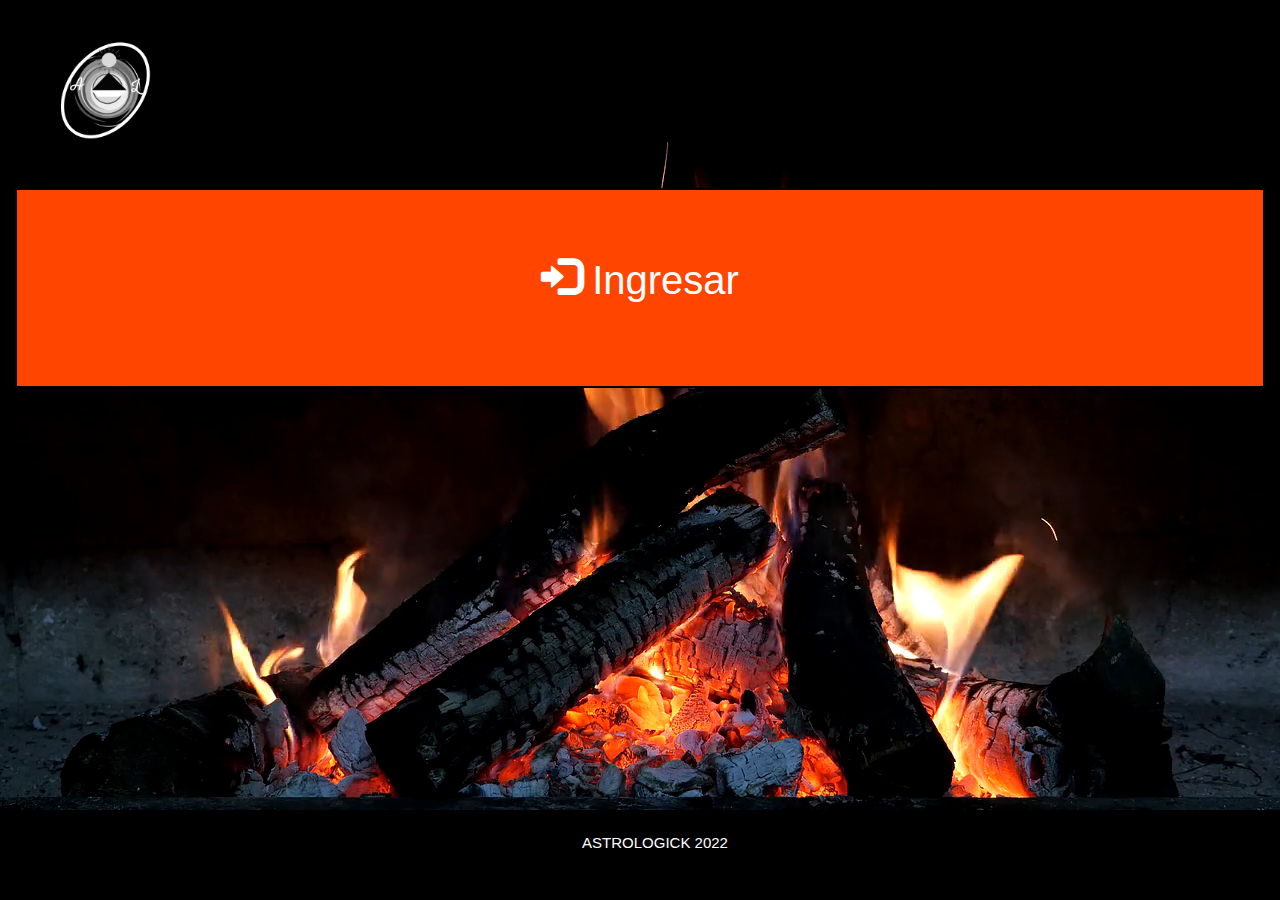
<file: index.html>
<!DOCTYPE html>
<!-- DESARROLLADOR : William Andrès Rativa Baquero (ASTROLOGIC COLOMBIA) -->

<!-- INICIO DEL PROGRAMA -->
<html>
<head>

    <meta lg="es">
   <!-- Global site tag (gtag.js)Para registrarlo en google analytics  - Google Analytics -->
<script async src="https://www.googletagmanager.com/gtag/js?id=G-ZKRQFW4KFD"></script>


    <!-- TITULO DE LA WEB -->
<title> ASTRO-LOGIC</title>
<style>
.registrarse{
    font-size: 40px;
    text-align: center;
    width: 100% ;
    height: 200px ;
    background-color: orangered;
    color: white ;
    border: 2px solid black;
}
.entrar{
    font-size: 40px;
      text-align: center;
    width: 100% ;
    height: 200px ;
    background-color: orangered;
    color: white ;
      border: 2px solid black;
}
    .disclaimer{
    position:absolute;
    top: 3700px;
}
</style>

<!-- METADATOS -->
<!-- Los metadatos (del griego μετα, meta, 'después de, más allá de' y latín datum, 'lo que se da', «dato»), literalmente «sobre datos», son datos que describen otros datos. En general, un grupo de metadatos se refiere a un grupo de datos que describen el contenido informativo de un objeto al que se denomina recurso.-->
  <meta charset="utf-8">
  <meta name="viewport" content="width=device-width, initial-scale=1">
  
  <!--Estilos de boostrap una biblioteca de estilos CSS  y los scripts para que funcione -->
  <link rel="stylesheet" href="https://maxcdn.bootstrapcdn.com/bootstrap/3.4.1/css/bootstrap.min.css">
  <script src="https://ajax.googleapis.com/ajax/libs/jquery/3.5.1/jquery.min.js"></script>
  <script src="https://maxcdn.bootstrapcdn.com/bootstrap/3.4.1/js/bootstrap.min.js"></script>
  <link rel="stylesheet" href="https://www.w3schools.com/w3css/4/w3.css">

  
  <!-- ESTILOS CSS -->

  <link rel="preconnect" href="https://fonts.googleapis.com">
   <link href="https://fonts.googleapis.com/css2?family=Inspiration&display=swap" rel="stylesheet">
<link rel="preconnect" href="https://fonts.gstatic.com">

  <!--   Los estilos CSS definen los colores, y en sì toda la parte visual del documento-->
  <style>
  body{
      background-color: black;
  }
      .video {
 position: absolute;
 left: 0;
 top: 0;
 width: 100%;
 height: 100%;
 z-index: -10;
 visibility: visible;
 }
 
 .epa{
    text-align: center;
     width: 100%;
     height: 10%;
     position: fixed;
     bottom: -22px;
     background-color: black;
     color: white ;
 }
 #icono{
     position: absolute;
     left: 25% ;
      }
      .fonda{
          height: 200px;
          background-color: orangered;
      }
  </style>
 
  <!-- Fin del head (la cabeza) -->
</head>

<!-- CUERPO DEL PROGRAMA: en esta parte van toda la parte visual de la web -->
<body>
   
    <!--VIDEO DE FONDO DE LA PÀGINA WEB -->
  <video src="fuego.mp4" autoplay loop muted class="video">  </video>
  
<!-- CONTENIDO DE LA WEB -->
  
     
    


    <div class="container-fluid">
           <img src="b.png" width="15%" > 
           
         <div class="registrarse">
<br>

      <a href="INGRESO.html"><span class="glyphicon glyphicon-log-in"></span> Ingresar</a>
 
  </div>
       
   <div class="epa">
       ASTROLOGICK 2022
   </div>

</body>
</html>
</file>
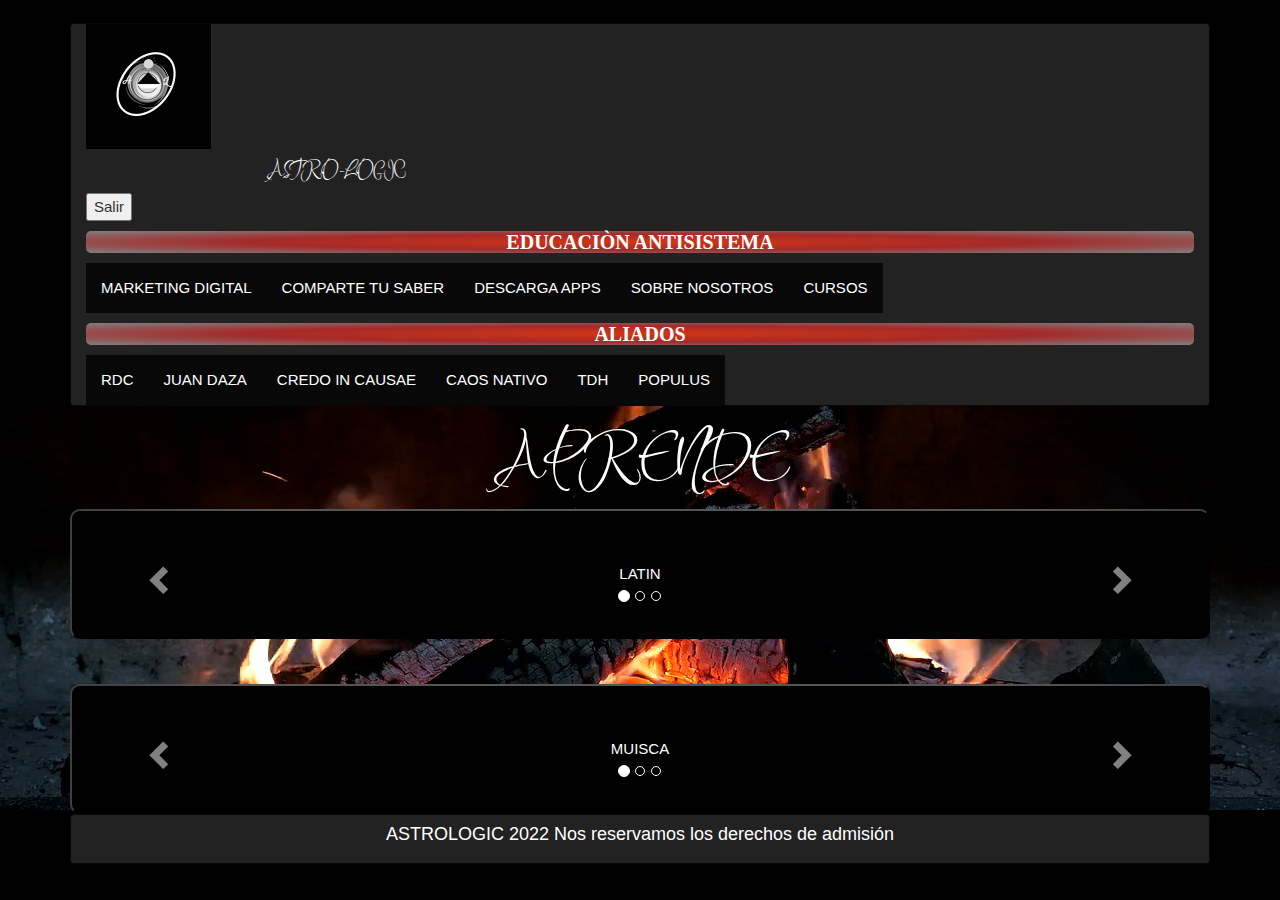
<file: 666BIENVENIDOSAASTROLOGICK.html>
<!DOCTYPE html>
<!-- DESARROLLADOR : William Andrès Rativa Baquero (ASTROLOGIC COLOMBIA) -->

<!-- INICIO DEL PROGRAMA -->
<html>
<head>

    <meta lang="es">
   <!-- Global site tag (gtag.js)Para registrarlo en google analytics  - Google Analytics -->
<script async src="https://www.googletagmanager.com/gtag/js?id=G-ZKRQFW4KFD"></script>


    <!-- TITULO DE LA WEB -->
<title> ASTRO-LOGIC</title>
<style>
    .disclaimer{
    position:absolute;
    top: 3700px;
}
</style>

<!-- METADATOS -->
<!-- Los metadatos (del griego μετα, meta, 'después de, más allá de' y latín datum, 'lo que se da', «dato»), literalmente «sobre datos», son datos que describen otros datos. En general, un grupo de metadatos se refiere a un grupo de datos que describen el contenido informativo de un objeto al que se denomina recurso.-->
  <meta charset="utf-8">
  <meta name="viewport" content="width=device-width, initial-scale=1">
  
  <!--Estilos de boostrap una biblioteca de estilos CSS  y los scripts para que funcione -->
  <link rel="stylesheet" href="https://maxcdn.bootstrapcdn.com/bootstrap/3.4.1/css/bootstrap.min.css">
  <script src="https://ajax.googleapis.com/ajax/libs/jquery/3.5.1/jquery.min.js"></script>
  <script src="https://maxcdn.bootstrapcdn.com/bootstrap/3.4.1/js/bootstrap.min.js"></script>
  <link rel="stylesheet" href="https://www.w3schools.com/w3css/4/w3.css">

  
  <!-- ESTILOS CSS -->

  <link rel="preconnect" href="https://fonts.googleapis.com">
   <link href="https://fonts.googleapis.com/css2?family=Inspiration&display=swap" rel="stylesheet">
<link rel="preconnect" href="https://fonts.gstatic.com">

  <!--   Los estilos CSS definen los colores, y en sì toda la parte visual del documento-->
  <style>
  body{
      background-color: black;
  }
      .video {
 position: absolute;
 left: 0;
 top: 0;
 width: 100%;
 height: 100%;
 z-index: -10;
 visibility: visible;
 }
 .botons{
     position: relative;
     width: 100%;
     text-align: center;
     background-color: black;
     height: 130px;
     border-radius: 10px;
 }
 .botones{
     position: relative;
     font-family: 'Inspiration', cursive;
     width: 100%;
     text-align: center;
   color: white;
   font-size: 66px;
    
     border-radius: 10px;
 }
 .botones22{
     position: relative;
     font-family: 'Inspiration', cursive;
     width: 100%;
     text-align: center;
   color: white;
   font-size: 22px;
    
     border-radius: 10px;
 }
 .snow{
     color: white;
 }
 .finia{
 
     color: white;
 }
 #barra{
     width: 100% !important;
 }
 #barra2{
     width: 100% !important;
 }
  </style>
 
  <!-- Fin del head (la cabeza) -->
</head>

<!-- CUERPO DEL PROGRAMA: en esta parte van toda la parte visual de la web -->
<body>

    
    <!--VIDEO DE FONDO DE LA PÀGINA WEB -->
  <video src="fuego.mp4" autoplay loop muted class="video">  </video>
  
<!-- CONTENIDO DE LA WEB -->
  <div class="container">
     
    

<br>
<div>
    <nav class="navbar navbar-inverse">
      <div class="container-fluid">

        <div class="navbar-header">
           <img src="b.png" width="25%" > 
         <H1 class="botones22">ASTRO-LOGIC </h1>
         <button href="index.html"> <a href="index.html">Salir</a></button>
        </div>
            
        <ul class="nav navbar-nav" id="barra2">
            <h4 style="color: white; text-align: center; border-radius: 5px; background-image:radial-gradient(#D33614, brown, gray ); font-weight: bold; font-family: 'Shizuru', cursive;"> EDUCACIÒN ANTISISTEMA</h4>
          <li class="active"><a href="agencia.html"> MARKETING DIGITAL </a> </li>
           <li class="active"><a href="trabaja_con_nosotros.html">COMPARTE TU SABER </a></li>
               <li class="active"><a href="marketing.html">DESCARGA APPS</a></li>
              <li class="active"><a href="about.html">SOBRE NOSOTROS</a></li>
             
               <li class="active"><a href="https://resetcredoincausae.github.io/astrologic/indexando.html"> CURSOS</a></li>
                     
               </ul>
               <ul class="nav navbar-nav" id="barra">
            <h4 style="color: white; text-align: center; border-radius: 5px; background-image:radial-gradient(#D33614, brown, gray ); font-weight: bold; font-family: 'Shizuru', cursive;"> ALIADOS </h4>
       
               <li class="active"><a href="formulariophp.html">RDC</a></li>
              <li class="active"><a href="about.html">JUAN DAZA</a></li>
              <li class="active"><a href="biblioteca.html">CREDO IN CAUSAE</a></li>
               <li class="active"><a href="biblioteca.html">CAOS NATIVO</a></li>
                <li class="active"><a href="biblioteca.html">TDH</a></li>
               <li class="active"><a href="Donaciones.html"> POPULUS</a></li>
                
                  
               </ul>
      
      </div>
    </nav>
    </div>
  <h3 class="botones"> APRENDE</h3>
  <div id="myCarousel" class="carousel slide" data-ride="carousel">
    <!-- Indicators -->
    <ol class="carousel-indicators">
      <li data-target="#myCarousel" data-slide-to="0" class="active"></li>
      <li data-target="#myCarousel" data-slide-to="1"></li>
      <li data-target="#myCarousel" data-slide-to="2"></li>
    </ol>

    <!-- Wrapper for slides -->
    <div class="carousel-inner">

      <div class="item active">
  <a href="latina.html" class="snow">     <button class="botons"> LATIN </button> </a>
        <div class="carousel-caption">
         
        </div>
      </div>

      <div class="item">
        <a href="griego.html" class="snow">     <button class="botons"> GRIEGO </button> </a>
        <div class="carousel-caption">
          
        </div>
      </div>
    
      <div class="item">
           <a href="hebreo.html" class="snow">     <button class="botons"> HEBREO </button> </a>
        <div class="carousel-caption">
          
        </div>
      </div>
  
    </div>

    <!-- Left and right controls -->
    <a class="left carousel-control" href="#myCarousel" data-slide="prev">
      <span class="glyphicon glyphicon-chevron-left"></span>
      <span class="sr-only">Previous</span>
    </a>
    <a class="right carousel-control" href="#myCarousel" data-slide="next">
      <span class="glyphicon glyphicon-chevron-right"></span>
      <span class="sr-only">Next</span>
    </a>
  </div>
 <br>
 <br>
  <div id="myCarousel2" class="carousel slide" data-ride="carousel">
    <!-- Indicators -->
    <ol class="carousel-indicators">
      <li data-target="#myCarousel" data-slide-to="0" class="active"></li>
      <li data-target="#myCarousel" data-slide-to="1"></li>
      <li data-target="#myCarousel" data-slide-to="2"></li>
    </ol>

    <!-- Wrapper for slides -->
    <div class="carousel-inner">

      <div class="item active">
  <a href="latina.html" class="snow">     <button class="botons"> MUISCA </button> </a>
        <div class="carousel-caption">
         
        </div>
      </div>

      <div class="item">
        <a href="griego.html" class="snow">     <button class="botons"> INGLÉS </button> </a>
        <div class="carousel-caption">
          
        </div>
      </div>
    
      <div class="item">
           <a href="hebreo.html" class="snow">     <button class="botons"> PROGRAMACIÓN  </button> </a>
        <div class="carousel-caption">
          
        </div>
      </div>
  
    </div>

    <!-- Left and right controls -->
    <a class="left carousel-control" href="#myCarousel2" data-slide="prev">
      <span class="glyphicon glyphicon-chevron-left"></span>
      <span class="sr-only">Previous</span>
    </a>
    <a class="right carousel-control" href="#myCarousel2" data-slide="next">
      <span class="glyphicon glyphicon-chevron-right"></span>
      <span class="sr-only">Next</span>
    </a>
  </div>
   <nav class="navbar navbar-inverse">
    

        <div class="navbar-header">
         
          </div>
        
         <h5 style="text-align: center; color: white ;"> ASTROLOGIC 2022 Nos reservamos los derechos de admisión</h5>
          </nav>
    </div>

</body>
</html>
</file>
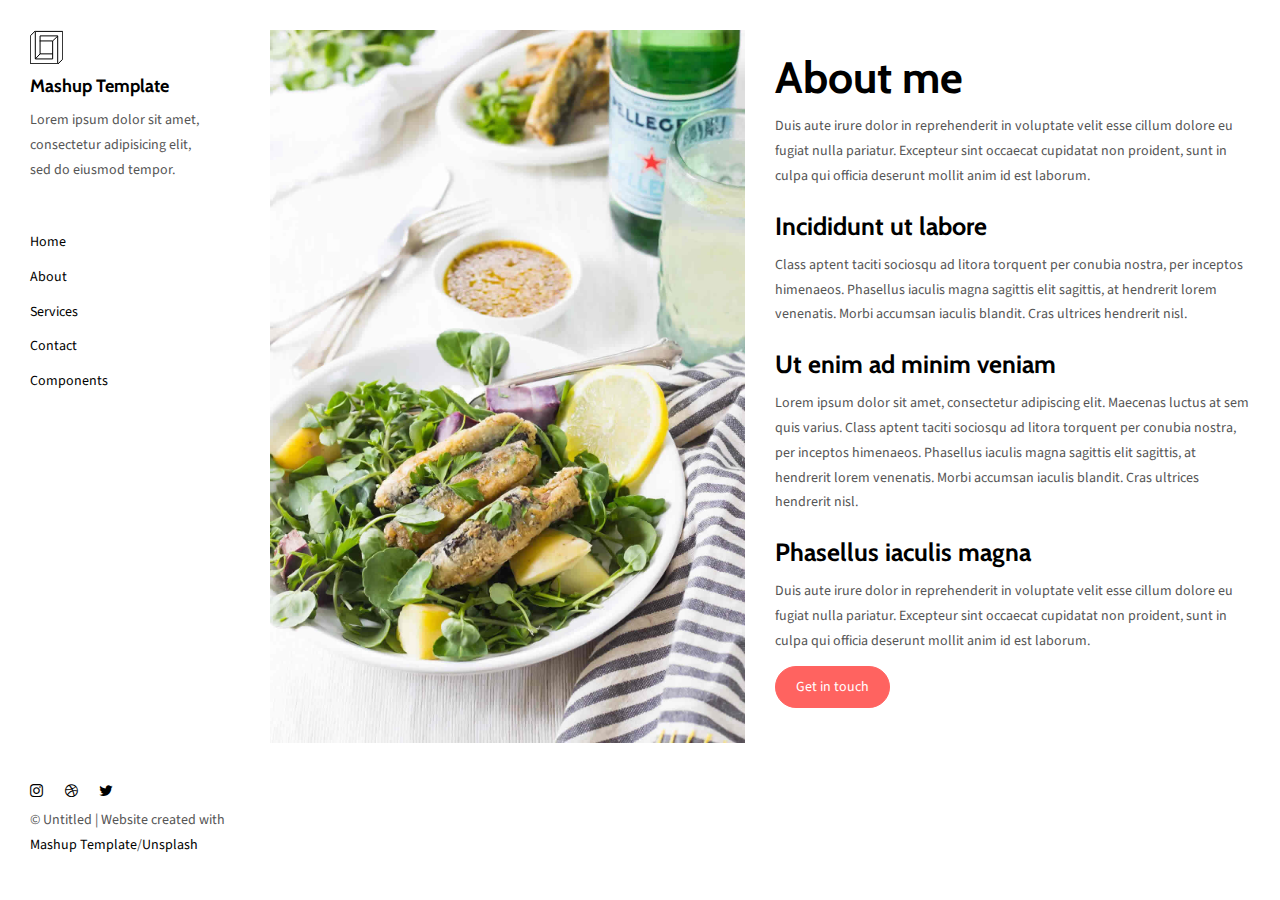
<file: about2.html>
<!DOCTYPE html>
<html lang="en">

<head>
  <meta charset="UTF-8">
  <meta content="IE=edge" http-equiv="X-UA-Compatible">
  <meta content="width=device-width,initial-scale=1" name="viewport">
  <meta content="description" name="description">
  <meta name="google" content="notranslate" />
  <meta content="Mashup templates have been developped by Orson.io team" name="author">

  <!-- Disable tap highlight on IE -->
  <meta name="msapplication-tap-highlight" content="no">
  
  <link href="./assets/apple-icon-180x180.png" rel="apple-touch-icon">
  <link href="./assets/favicon.ico" rel="icon">



  <title>Title page</title>  

<link href="./main.82cfd66e.css" rel="stylesheet"></head>

<body>

 <!-- Add your content of header -->
<header class="">
  <div class="navbar navbar-default visible-xs">
    <button type="button" class="navbar-toggle collapsed">
      <span class="sr-only">Toggle navigation</span>
      <span class="icon-bar"></span>
      <span class="icon-bar"></span>
      <span class="icon-bar"></span>
    </button>
    <a href="./index.html" class="navbar-brand">Mashup Template</a>
  </div>

  <nav class="sidebar">
    <div class="navbar-collapse" id="navbar-collapse">
      <div class="site-header hidden-xs">
          <a class="site-brand" href="./index.html" title="">
            <img class="img-responsive site-logo" alt="" src="./assets/images/mashup-logo.svg">
            Mashup Template
          </a>
        <p>Lorem ipsum dolor sit amet, consectetur adipisicing elit, sed do eiusmod
        tempor.</p>
      </div>
      <ul class="nav">
        <li><a href="./index.html" title="">Home</a></li>
        <li><a href="./about.html" title="">About</a></li>
        <li><a href="./services.html" title="">Services</a></li>
        <li><a href="./contact.html" title="">Contact</a></li>
        <li><a href="./components.html" title="">Components</a></li>

      </ul>

      <nav class="nav-footer">
        <p class="nav-footer-social-buttons">
          <a class="fa-icon" href="https://www.instagram.com/" title="">
            <i class="fa fa-instagram"></i>
          </a>
          <a class="fa-icon" href="https://dribbble.com/" title="">
            <i class="fa fa-dribbble"></i>
          </a>
          <a class="fa-icon" href="https://twitter.com/" title="">
            <i class="fa fa-twitter"></i>
          </a>
        </p>
        <p>© Untitled | Website created with <a href="http://www.mashup-template.com/" title="Create website with free html template">Mashup Template</a>/<a href="https://www.unsplash.com/" title="Beautiful Free Images">Unsplash</a></p>
      </nav>  
    </div> 
  </nav>
</header>
<main class="" id="main-collapse">


<div class="row">
  <div class="col-xs-12 col-md-6">
    <img class="img-responsive" alt="" src="./assets/images/img-10.jpg">
  </div>
  <div class="col-xs-12 col-md-6">
    <h1>About me</h1>
    
    <p>Duis aute irure dolor in reprehenderit in voluptate velit esse
    cillum dolore eu fugiat nulla pariatur. Excepteur sint occaecat cupidatat non
    proident, sunt in culpa qui officia deserunt mollit anim id est laborum.</p>
    
    <h3>Incididunt ut labore </h3>

    <p>Class aptent taciti sociosqu ad litora torquent per conubia nostra, per inceptos himenaeos. Phasellus iaculis magna sagittis elit sagittis, at hendrerit lorem venenatis. Morbi accumsan iaculis blandit. Cras ultrices hendrerit nisl.</p>

    <h3>Ut enim ad minim veniam </h3>
    
    <p>Lorem ipsum dolor sit amet, consectetur adipiscing elit. Maecenas luctus at sem quis varius. 
    Class aptent taciti sociosqu ad litora torquent per conubia nostra, per inceptos himenaeos. Phasellus iaculis magna sagittis elit sagittis, at hendrerit lorem venenatis. Morbi accumsan iaculis blandit. Cras ultrices hendrerit nisl.</p>
    <h3>Phasellus iaculis magna </h3>
    <p>Duis aute irure dolor in reprehenderit in voluptate velit esse
    cillum dolore eu fugiat nulla pariatur. Excepteur sint occaecat cupidatat non
    proident, sunt in culpa qui officia deserunt mollit anim id est laborum.</p>
    
    <a href="contact.html" class="btn btn-primary" title=""> Get in touch</a>
 </div>
</div>
    
</main>

<script>
document.addEventListener("DOMContentLoaded", function (event) {
  navbarToggleSidebar();
  navActivePage();
});
</script>

<!-- Google Analytics: change UA-XXXXX-X to be your site's ID 

<script>
  (function (i, s, o, g, r, a, m) {
    i['GoogleAnalyticsObject'] = r; i[r] = i[r] || function () {
      (i[r].q = i[r].q || []).push(arguments)
    }, i[r].l = 1 * new Date(); a = s.createElement(o),
      m = s.getElementsByTagName(o)[0]; a.async = 1; a.src = g; m.parentNode.insertBefore(a, m)
  })(window, document, 'script', '//www.google-analytics.com/analytics.js', 'ga');
  ga('create', 'UA-XXXXX-X', 'auto');
  ga('send', 'pageview');
</script>

--> <script type="text/javascript" src="./main.85741bff.js"></script></body>

</html>
</file>
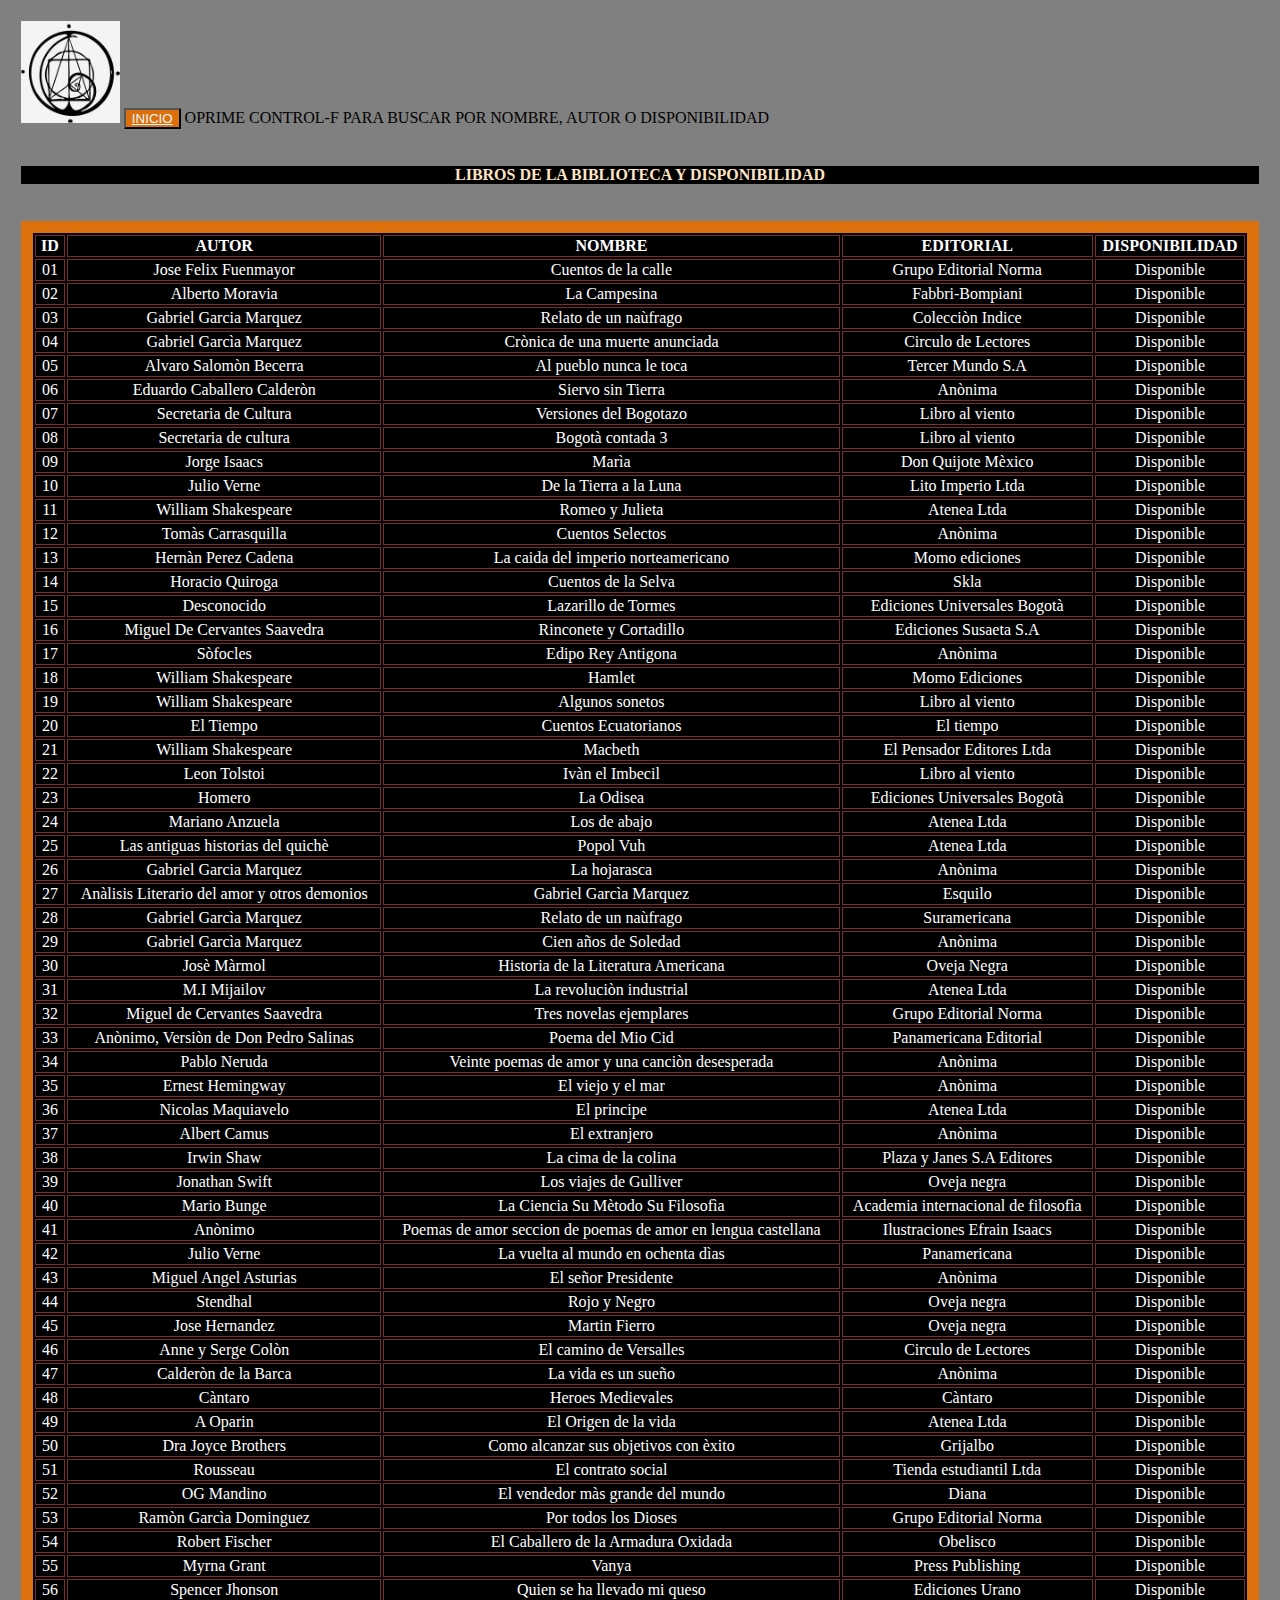
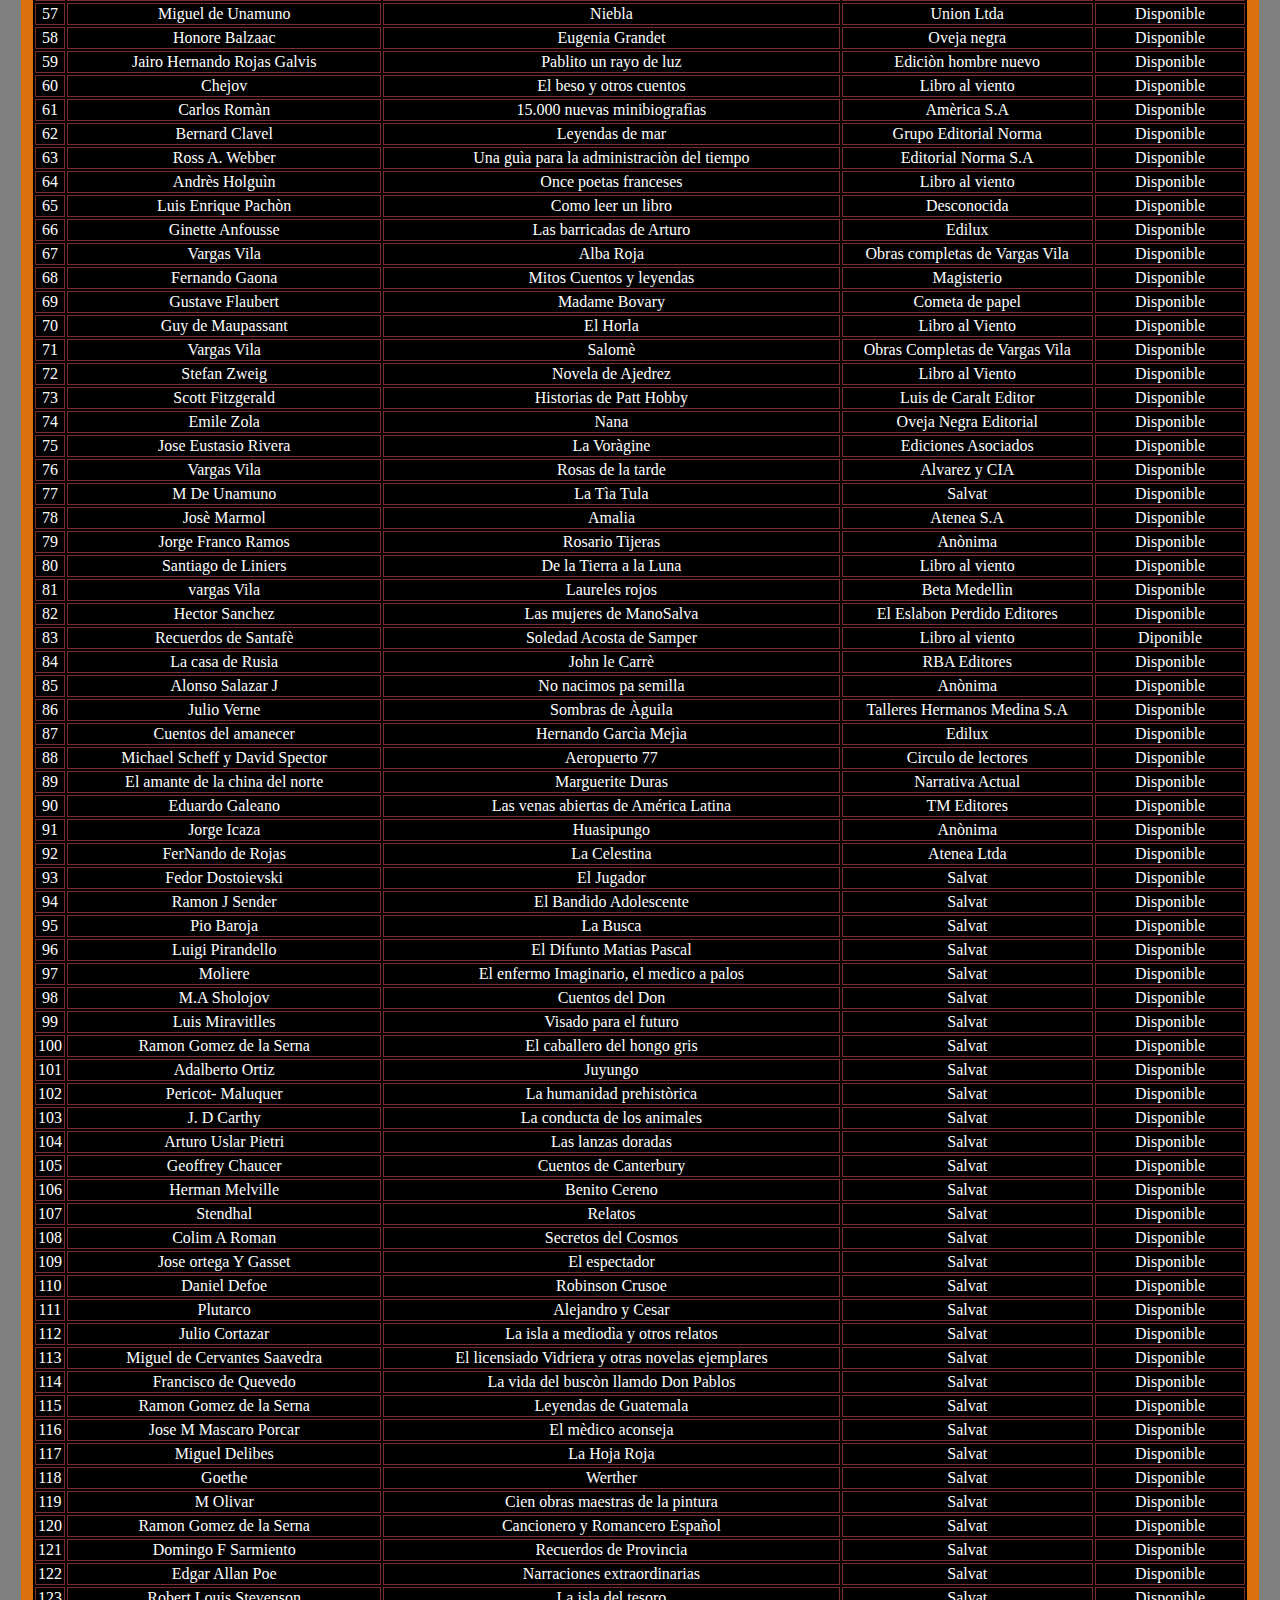
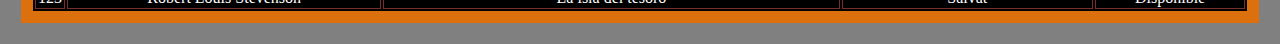
<file: biblioteca.html>
<!DOCTYPE html>
<html lang="en">

<head>
  <meta charset="UTF-8">
  <meta http-equiv="X-UA-Compatible" content="IE=edge">
  <meta name="viewport" content="width=device-width, initial-scale=1.0">
  <title>Document</title>
  <style>
    table {
      border: #db700c 12px solid;
      text-align: center;
      width: 100% !important;
      max-width: 100% !important;
      color: white;
      background-color: black !important;
    }

    @media (max-width: 600px) {
      table {
        width: 40% !important;
        max-width: 40% !important;
        height: 100%;
        background-color: black;
        color: white;
        ;
      }
    }
 .disclaimer{
    position:absolute;
    top: 3700px;
}
    a {
      color: aliceblue !important;

    }

    td,
    th {
      border: rgb(121, 45, 45) 1px solid;
    }

    H6 {
      text-align: center;
      background-color: black;
      font-family: cursive;
      color: bisque;
      height: 100%;
      font-size: medium;
    }

    body {
      padding: 1%;
      background-color: gray;
    }

    #boton {
      background-color: #db700c;
    }

    #mySearch {
      width: 100%;
      font-size: 18px;
      padding: 11px;
      border: 1px solid #ddd;
    }
  </style>
  <script type="text/javascript" src="FUNCIONMAIN.js"></script>
</head>

<body>
  <span><img src="credo.jpg" width="8%"> </span>
  <BUTTON id="boton"><a href="index.html"> INICIO</a> </BUTTON>

OPRIME CONTROL-F PARA BUSCAR POR NOMBRE, AUTOR O DISPONIBILIDAD
 <h6> LIBROS DE LA BIBLIOTECA Y DISPONIBILIDAD</h6>
  <table id="myTable">

    <tr>
     
      <th>ID </th>
      <th>AUTOR</th>
      <th>NOMBRE</th>
      <th>EDITORIAL</th>
      <th> DISPONIBILIDAD </th>
    </tr>
    <tr>

      <td>01</td>
      <td id="uno-autor">
        <script>document.getElementById("uno-autor").innerHTML =
            books1.Autor;
        </script>
      </td>
      <td id="uno-nombre">
        <script>document.getElementById("uno-nombre").innerHTML =
            books1.Nombre;
        </script>
      </td>
      <td id="uno-editorial">
        <script>document.getElementById("uno-editorial").innerHTML =
            books1.Editorial;
        </script>
      </td>
      <td id="uno-disponibilidad">
        <script>document.getElementById("uno-disponibilidad").innerHTML =
            books1.Disponibilidad;
        </script>
      </td>
    </tr>

    <tr>
      <td>02</td>
      <td id="dos-autor">
        <script>document.getElementById("dos-autor").innerHTML =
            books2.Autor;
        </script>
      </td>
      <td id="dos-nombre">
        <script>document.getElementById("dos-nombre").innerHTML =
            books2.Nombre;
        </script>
      </td>
      <td id="dos-editorial">
        <script>document.getElementById("dos-editorial").innerHTML =
            books2.Editorial;
        </script>
      </td>
      <td id="dos-disponibilidad">
        <script>document.getElementById("dos-disponibilidad").innerHTML =
            books2.Disponibilidad;
        </script>
      </td>
    </tr>
    <tr>
      <td>03</td>
      <td id="tres-autor">
        <script>document.getElementById("tres-autor").innerHTML =
            books3.Autor;
        </script>
      </td>
      <td id="tres-nombre">
        <script>document.getElementById("tres-nombre").innerHTML =
            books3.Nombre;
        </script>
      </td>
      <td id="tres-editorial">
        <script>document.getElementById("tres-editorial").innerHTML =
            books3.Editorial;
        </script>
      </td>
      <td id="tres-disponibilidad">
        <script>document.getElementById("tres-disponibilidad").innerHTML =
            books3.Disponibilidad;
        </script>
      </td>
    </tr>
    <tr>
      <td>04</td>
      <td id="cuatro-autor">
        <script>document.getElementById("cuatro-autor").innerHTML =
            books4.Autor;
        </script>
      </td>
      <td id="cuatro-nombre">
        <script>document.getElementById("cuatro-nombre").innerHTML =
            books4.Nombre;
        </script>
      </td>
      <td id="cuatro-editorial">
        <script>document.getElementById("cuatro-editorial").innerHTML =
            books4.Editorial;
        </script>
      </td>
      <td id="cuatro-disponibilidad">
        <script>document.getElementById("cuatro-disponibilidad").innerHTML =
            books4.Disponibilidad;
        </script>
      </td>
    </tr>

    <!-- OBJETO NÚMERO CINCO-->
    <tr>
      <td>05</td>
      <td id="cinco-autor">
        <script>document.getElementById("cinco-autor").innerHTML =
            books5.Autor;
        </script>
      </td>
      <td id="cinco-nombre">
        <script>document.getElementById("cinco-nombre").innerHTML =
            books5.Nombre;
        </script>
      </td>
      <td id="cinco-editorial">
        <script>document.getElementById("cinco-editorial").innerHTML =
            books5.Editorial;
        </script>
      </td>
      <td id="cinco-disponibilidad">
        <script>document.getElementById("cinco-disponibilidad").innerHTML =
            books5.Disponibilidad;
        </script>
      </td>

    </tr>
    <!-- OBJETO NÚMERO SEIS-->

    <tr>
      <td>06</td>
      <td id="seis-autor">
        <script>document.getElementById("seis-autor").innerHTML =
            books6.Autor;
        </script>
      </td>
      <td id="seis-nombre">
        <script>document.getElementById("seis-nombre").innerHTML =
            books6.Nombre;
        </script>
      </td>
      <td id="seis-editorial">
        <script>document.getElementById("seis-editorial").innerHTML =
            books6.Editorial;
        </script>
      </td>
      <td id="seis-disponibilidad">
        <script>document.getElementById("seis-disponibilidad").innerHTML =
            books6.Disponibilidad;
        </script>
      </td>
    </tr>
    <!-- OBJETO NÚMERO SIETE-->

    <tr>
      <td>07</td>
      <td id="siete-autor">
        <script>document.getElementById("siete-autor").innerHTML =
            books7.Autor;
        </script>
      </td>
      <td id="siete-nombre">
        <script>document.getElementById("siete-nombre").innerHTML =
            books7.Nombre;
        </script>
      </td>
      <td id="siete-editorial">
        <script>document.getElementById("siete-editorial").innerHTML =
            books7.Editorial;
        </script>
      </td>
      <td id="siete-disponibilidad">
        <script>document.getElementById("siete-disponibilidad").innerHTML =
            books7.Disponibilidad;
        </script>
      </td>
    </tr>
    <!-- OBJETO NÚMERO OCHO-->

    <tr>
      <td>08</td>
      <td id="ocho-autor">
        <script>document.getElementById("ocho-autor").innerHTML =
            books8.Autor;
        </script>
      </td>
      <td id="ocho-nombre">
        <script>document.getElementById("ocho-nombre").innerHTML =
            books8.Nombre;
        </script>
      </td>
      <td id="ocho-editorial">
        <script>document.getElementById("ocho-editorial").innerHTML =
            books8.Editorial;
        </script>
      </td>
      <td id="ocho-disponibilidad">
        <script>document.getElementById("ocho-disponibilidad").innerHTML =
            books8.Disponibilidad;
        </script>
      </td>
    </tr>
    <!-- OBJETO NÚMERO NUEVE-->

    <tr>
      <td>09</td>
      <td id="nueve-autor">
        <script>document.getElementById("nueve-autor").innerHTML =
            books9.Autor;
        </script>
      </td>
      <td id="nueve-nombre">
        <script>document.getElementById("nueve-nombre").innerHTML =
            books9.Nombre;
        </script>
      </td>
      <td id="nueve-editorial">
        <script>document.getElementById("nueve-editorial").innerHTML =
            books9.Editorial;
        </script>
      </td>
      <td id="nueve-disponibilidad">
        <script>document.getElementById("nueve-disponibilidad").innerHTML =
            books9.Disponibilidad;
        </script>
      </td>
    </tr>
    <!-- OBJETO NÚMERO DIEZ-->

    <tr>
      <td>10</td>
      <td id="diez-autor">
        <script>document.getElementById("diez-autor").innerHTML =
            books10.Autor;
        </script>
      </td>
      <td id="diez-nombre">
        <script>document.getElementById("diez-nombre").innerHTML =
            books10.Nombre;
        </script>
      </td>
      <td id="diez-editorial">
        <script>document.getElementById("diez-editorial").innerHTML =
            books10.Editorial;
        </script>
      </td>
      <td id="diez-disponibilidad">
        <script>document.getElementById("diez-disponibilidad").innerHTML =
            books10.Disponibilidad;
        </script>
      </td>
    </tr>
    <!-- OBJETO NÚMERO ONCE-->

    <tr>
      <td>11</td>
      <td id="once-autor">
        <script>document.getElementById("once-autor").innerHTML =
            books11.Autor;
        </script>
      </td>
      <td id="once-nombre">
        <script>document.getElementById("once-nombre").innerHTML =
            books11.Nombre;
        </script>
      </td>
      <td id="once-editorial">
        <script>document.getElementById("once-editorial").innerHTML =
            books11.Editorial;
        </script>
      </td>
      <td id="once-disponibilidad">
        <script>document.getElementById("once-disponibilidad").innerHTML =
            books11.Disponibilidad;
        </script>
      </td>
    </tr>
    <!-- OBJETO NÚMERO DOCE-->

    <tr>
      <td>12</td>
      <td id="doce-autor">
        <script>document.getElementById("doce-autor").innerHTML =
            books12.Autor;
        </script>
      </td>
      <td id="doce-nombre">
        <script>document.getElementById("doce-nombre").innerHTML =
            books12.Nombre;
        </script>
      </td>
      <td id="doce-editorial">
        <script>document.getElementById("doce-editorial").innerHTML =
            books12.Editorial;
        </script>
      </td>
      <td id="doce-disponibilidad">
        <script>document.getElementById("doce-disponibilidad").innerHTML =
            books12.Disponibilidad;
        </script>
      </td>
    </tr>
    <!-- OBJETO NÚMERO TRECE-->

    <tr>
      <td>13</td>
      <td id="trece-autor">
        <script>document.getElementById("trece-autor").innerHTML =
            books13.Autor;
        </script>
      </td>
      <td id="trece-nombre">
        <script>document.getElementById("trece-nombre").innerHTML =
            books13.Nombre;
        </script>
      </td>
      <td id="trece-editorial">
        <script>document.getElementById("trece-editorial").innerHTML =
            books13.Editorial;
        </script>
      </td>
      <td id="trece-disponibilidad">
        <script>document.getElementById("trece-disponibilidad").innerHTML =
            books13.Disponibilidad;
        </script>
      </td>
    </tr>
    <!-- OBJETO NÚMERO CATORCE-->

    <tr>
      <td>14</td>
      <td id="catorce-autor">
        <script>document.getElementById("catorce-autor").innerHTML =
            books14.Autor;
        </script>
      </td>
      <td id="catorce-nombre">
        <script>document.getElementById("catorce-nombre").innerHTML =
            books14.Nombre;
        </script>
      </td>
      <td id="catorce-editorial">
        <script>document.getElementById("catorce-editorial").innerHTML =
            books14.Editorial;
        </script>
      </td>
      <td id="catorce-disponibilidad">
        <script>document.getElementById("catorce-disponibilidad").innerHTML =
            books14.Disponibilidad;
        </script>
      </td>
    </tr>
    <!-- OBJETO NÚMERO QUINCE-->

    <tr>
      <td>15</td>
      <td id="quince-autor">
        <script>document.getElementById("quince-autor").innerHTML =
            books15.Autor;
        </script>
      </td>
      <td id="quince-nombre">
        <script>document.getElementById("quince-nombre").innerHTML =
            books15.Nombre;
        </script>
      </td>
      <td id="quince-editorial">
        <script>document.getElementById("quince-editorial").innerHTML =
            books15.Editorial;
        </script>
      </td>
      <td id="quince-disponibilidad">
        <script>document.getElementById("quince-disponibilidad").innerHTML =
            books15.Disponibilidad;
        </script>
      </td>
    </tr>

    <!-- OBJETO NÚMERO DIECISEIS-->

    <tr>
      <td>16</td>
      <td id="dieciseis-autor">
        <script>document.getElementById("dieciseis-autor").innerHTML =
            books16.Autor;
        </script>
      </td>
      <td id="dieciseis-nombre">
        <script>document.getElementById("dieciseis-nombre").innerHTML =
            books16.Nombre;
        </script>
      </td>
      <td id="dieciseis-editorial">
        <script>document.getElementById("dieciseis-editorial").innerHTML =
            books16.Editorial;
        </script>
      </td>
      <td id="dieciseis-disponibilidad">
        <script>document.getElementById("dieciseis-disponibilidad").innerHTML =
            books16.Disponibilidad;
        </script>
      </td>
    </tr>
    <!-- OBJETO NÚMERO DIECISIETE-->

    <tr>
      <td>17</td>
      <td id="diecisiete-autor">
        <script>document.getElementById("diecisiete-autor").innerHTML =
            books17.Autor;
        </script>
      </td>
      <td id="diecisiete-nombre">
        <script>document.getElementById("diecisiete-nombre").innerHTML =
            books17.Nombre;
        </script>
      </td>
      <td id="diecisiete-editorial">
        <script>document.getElementById("diecisiete-editorial").innerHTML =
            books17.Editorial;
        </script>
      </td>
      <td id="diecisiete-disponibilidad">
        <script>document.getElementById("diecisiete-disponibilidad").innerHTML =
            books17.Disponibilidad;
        </script>
      </td>
    </tr>

    <!-- OBJETO NÚMERO DIECIOCHO-->

    <tr>
      <td>18</td>
      <td id="dieciocho-autor">
        <script>document.getElementById("dieciocho-autor").innerHTML =
            books18.Autor;
        </script>
      </td>
      <td id="dieciocho-nombre">
        <script>document.getElementById("dieciocho-nombre").innerHTML =
            books18.Nombre;
        </script>
      </td>
      <td id="dieciocho-editorial">
        <script>document.getElementById("dieciocho-editorial").innerHTML =
            books18.Editorial;
        </script>
      </td>
      <td id="dieciocho-disponibilidad">
        <script>document.getElementById("dieciocho-disponibilidad").innerHTML =
            books18.Disponibilidad;
        </script>
      </td>
    </tr>
    <!-- OBJETO NÚMERO DIECINUEVE-->

    <tr>
      <td>19</td>
      <td id="diecinueve-autor">
        <script>document.getElementById("diecinueve-autor").innerHTML =
            books19.Autor;
        </script>
      </td>
      <td id="diecinueve-nombre">
        <script>document.getElementById("diecinueve-nombre").innerHTML =
            books19.Nombre;
        </script>
      </td>
      <td id="diecinueve-editorial">
        <script>document.getElementById("diecinueve-editorial").innerHTML =
            books19.Editorial;
        </script>
      </td>
      <td id="diecinueve-disponibilidad">
        <script>document.getElementById("diecinueve-disponibilidad").innerHTML =
            books19.Disponibilidad;
        </script>
      </td>
    </tr>
    <!-- OBJETO NÚMERO VEINTE-->

    <tr>
      <td>20</td>
      <td id="veinte-autor">
        <script>document.getElementById("veinte-autor").innerHTML =
            books20.Autor;
        </script>
      </td>
      <td id="veinte-nombre">
        <script>document.getElementById("veinte-nombre").innerHTML =
            books20.Nombre;
        </script>
      </td>
      <td id="veinte-editorial">
        <script>document.getElementById("veinte-editorial").innerHTML =
            books20.Editorial;
        </script>
      </td>
      <td id="veinte-disponibilidad">
        <script>document.getElementById("veinte-disponibilidad").innerHTML =
            books20.Disponibilidad;
        </script>
      </td>
    </tr>

    <!-- OBJETO NÚMERO VEINTIUNO-->

    <tr>
      <td>21</td>
      <td id="veintiuno-autor">
        <script>document.getElementById("veintiuno-autor").innerHTML =
            books21.Autor;
        </script>
      </td>
      <td id="veintiuno-nombre">
        <script>document.getElementById("veintiuno-nombre").innerHTML =
            books21.Nombre;
        </script>
      </td>
      <td id="veintiuno-editorial">
        <script>document.getElementById("veintiuno-editorial").innerHTML =
            books21.Editorial;
        </script>
      </td>
      <td id="veintiuno-disponibilidad">
        <script>document.getElementById("veintiuno-disponibilidad").innerHTML =
            books21.Disponibilidad;
        </script>
      </td>
    </tr>
    <!-- OBJETO NÚMERO VENTIDOS-->

    <tr>
      <td>22</td>
      <td id="veintidos-autor">
        <script>document.getElementById("veintidos-autor").innerHTML =
            books22.Autor;
        </script>
      </td>
      <td id="veintidos-nombre">
        <script>document.getElementById("veintidos-nombre").innerHTML =
            books22.Nombre;
        </script>
      </td>
      <td id="veintidos-editorial">
        <script>document.getElementById("veintidos-editorial").innerHTML =
            books22.Editorial;
        </script>
      </td>
      <td id="veintidos-disponibilidad">
        <script>document.getElementById("veintidos-disponibilidad").innerHTML =
            books22.Disponibilidad;
        </script>
      </td>
    </tr>

    <!-- OBJETO NÚMERO VENTITRES-->

    <tr>
      <td>23</td>
      <td id="23-autor">
        <script>document.getElementById("23-autor").innerHTML =
            books23.Autor;
        </script>
      </td>
      <td id="23-nombre">
        <script>document.getElementById("23-nombre").innerHTML =
            books23.Nombre;
        </script>
      </td>
      <td id="23-editorial">
        <script>document.getElementById("23-editorial").innerHTML =
            books23.Editorial;
        </script>
      </td>
      <td id="23-disponibilidad">
        <script>document.getElementById("23-disponibilidad").innerHTML =
            books23.Disponibilidad;
        </script>
      </td>
    </tr>
    <!-- OBJETO NÚMERO VENTICUATRO-->

    <tr>
      <td>24</td>
      <td id="24-autor">
        <script>document.getElementById("24-autor").innerHTML =
            books24.Autor;
        </script>
      </td>
      <td id="24-nombre">
        <script>document.getElementById("24-nombre").innerHTML =
            books24.Nombre;
        </script>
      </td>
      <td id="24-editorial">
        <script>document.getElementById("24-editorial").innerHTML =
            books24.Editorial;
        </script>
      </td>
      <td id="24-disponibilidad">
        <script>document.getElementById("24-disponibilidad").innerHTML =
            books24.Disponibilidad;
        </script>
      </td>
    </tr>

    <!-- OBJETO NÚMERO VENTICINCO-->

    <tr>
      <td> 25</td>
      <td id="25-autor">
        <script>document.getElementById("25-autor").innerHTML =
            books25.Autor;
        </script>
      </td>
      <td id="25-nombre">
        <script>document.getElementById("25-nombre").innerHTML =
            books25.Nombre;
        </script>
      </td>
      <td id="25-editorial">
        <script>document.getElementById("25-editorial").innerHTML =
            books25.Editorial;
        </script>
      </td>
      <td id="25-disponibilidad">
        <script>document.getElementById("25-disponibilidad").innerHTML =
            books25.Disponibilidad;
        </script>
      </td>
    </tr>
    <!-- OBJETO NÚMERO VENTISEIS-->

    <tr>
      <td>26</td>
      <td id="26-autor">
        <script>document.getElementById("26-autor").innerHTML =
            books26.Autor;
        </script>
      </td>
      <td id="26-nombre">
        <script>document.getElementById("26-nombre").innerHTML =
            books26.Nombre;
        </script>
      </td>
      <td id="26-editorial">
        <script>document.getElementById("26-editorial").innerHTML =
            books26.Editorial;
        </script>
      </td>
      <td id="26-disponibilidad">
        <script>document.getElementById("26-disponibilidad").innerHTML =
            books26.Disponibilidad;
        </script>
      </td>
    </tr>

    <!-- OBJETO NÚMERO VENTISIETE-->

    <tr>
      <td>27</td>
      <td id="27-autor">
        <script>document.getElementById("27-autor").innerHTML =
            books27.Autor;
        </script>
      </td>
      <td id="27-nombre">
        <script>document.getElementById("27-nombre").innerHTML =
            books27.Nombre;
        </script>
      </td>
      <td id="27-editorial">
        <script>document.getElementById("27-editorial").innerHTML =
            books27.Editorial;
        </script>
      </td>
      <td id="27-disponibilidad">
        <script>document.getElementById("27-disponibilidad").innerHTML =
            books27.Disponibilidad;
        </script>
      </td>
    </tr>
    <!-- OBJETO NÚMERO VENTIOCHO-->

    <tr>
      <td>28</td>
      <td id="28-autor">
        <script>document.getElementById("28-autor").innerHTML =
            books28.Autor;
        </script>
      </td>
      <td id="28-nombre">
        <script>document.getElementById("28-nombre").innerHTML =
            books28.Nombre;
        </script>
      </td>
      <td id="28-editorial">
        <script>document.getElementById("28-editorial").innerHTML =
            books28.Editorial;
        </script>
      </td>
      <td id="28-disponibilidad">
        <script>document.getElementById("28-disponibilidad").innerHTML =
            books28.Disponibilidad;
        </script>
      </td>
    </tr>
    <!-- OBJETO NÚMERO VENTINUEVE-->

    <tr>
      <td>29</td>
      <td id="29-autor">
        <script>document.getElementById("29-autor").innerHTML =
            books29.Autor;
        </script>
      </td>
      <td id="29-nombre">
        <script>document.getElementById("29-nombre").innerHTML =
            books29.Nombre;
        </script>
      </td>
      <td id="29-editorial">
        <script>document.getElementById("29-editorial").innerHTML =
            books29.Editorial;
        </script>
      </td>
      <td id="29-disponibilidad">
        <script>document.getElementById("29-disponibilidad").innerHTML =
            books29.Disponibilidad;
        </script>
      </td>
    </tr>
    <!-- OBJETO NÚMERO TREINTA-->

    <tr>
      <td>30</td>
      <td id="30-autor">
        <script>document.getElementById("30-autor").innerHTML =
            books30.Autor;
        </script>
      </td>
      <td id="30-nombre">
        <script>document.getElementById("30-nombre").innerHTML =
            books30.Nombre;
        </script>
      </td>
      <td id="30-editorial">
        <script>document.getElementById("30-editorial").innerHTML =
            books30.Editorial;
        </script>
      </td>
      <td id="30-disponibilidad">
        <script>document.getElementById("30-disponibilidad").innerHTML =
            books30.Disponibilidad;
        </script>
      </td>
    </tr>
    <!-- OBJETO NÚMERO TRENTA Y UNO-->

    <tr>
      <td>31</td>
      <td id="31-autor">
        <script>document.getElementById("31-autor").innerHTML =
            books31.Autor;
        </script>
      </td>
      <td id="31-nombre">
        <script>document.getElementById("31-nombre").innerHTML =
            books31.Nombre;
        </script>
      </td>
      <td id="31-editorial">
        <script>document.getElementById("31-editorial").innerHTML =
            books31.Editorial;
        </script>
      </td>
      <td id="31-disponibilidad">
        <script>document.getElementById("31-disponibilidad").innerHTML =
            books31.Disponibilidad;
        </script>
      </td>
    </tr>
    <!-- OBJETO NÚMERO TRENTA Y DOS-->

    <tr>
      <td>32</td>
      <td id="32-autor">
        <script>document.getElementById("32-autor").innerHTML =
            books32.Autor;
        </script>
      </td>
      <td id="32-nombre">
        <script>document.getElementById("32-nombre").innerHTML =
            books32.Nombre;
        </script>
      </td>
      <td id="32-editorial">
        <script>document.getElementById("32-editorial").innerHTML =
            books32.Editorial;
        </script>
      </td>
      <td id="32-disponibilidad">
        <script>document.getElementById("32-disponibilidad").innerHTML =
            books32.Disponibilidad;
        </script>
      </td>
    </tr>
    <!-- OBJETO NÚMERO TRENTA Y TRES-->

    <tr>
      <td>33</td>
      <td id="33-autor">
        <script>document.getElementById("33-autor").innerHTML =
            books33.Autor;
        </script>
      </td>
      <td id="33-nombre">
        <script>document.getElementById("33-nombre").innerHTML =
            books33.Nombre;
        </script>
      </td>
      <td id="33-editorial">
        <script>document.getElementById("33-editorial").innerHTML =
            books33.Editorial;
        </script>
      </td>
      <td id="33-disponibilidad">
        <script>document.getElementById("33-disponibilidad").innerHTML =
            books33.Disponibilidad;
        </script>
      </td>
    </tr>
    <!-- OBJETO TRENTA Y CUATRO-->

    <tr>
      <td>34</td>
      <td id="34-autor">
        <script>document.getElementById("34-autor").innerHTML =
            books34.Autor;
        </script>
      </td>
      <td id="34-nombre">
        <script>document.getElementById("34-nombre").innerHTML =
            books34.Nombre;
        </script>
      </td>
      <td id="34-editorial">
        <script>document.getElementById("34-editorial").innerHTML =
            books34.Editorial;
        </script>
      </td>
      <td id="34-disponibilidad">
        <script>document.getElementById("34-disponibilidad").innerHTML =
            books34.Disponibilidad;
        </script>
      </td>
    </tr>

    <!-- OBJETO TRENTA Y CINCO-->

    <tr>
      <td> 35</td>
      <td id="35-autor">
        <script>document.getElementById("35-autor").innerHTML =
            books35.Autor;
        </script>
      </td>
      <td id="35-nombre">
        <script>document.getElementById("35-nombre").innerHTML =
            books35.Nombre;
        </script>
      </td>
      <td id="35-editorial">
        <script>document.getElementById("35-editorial").innerHTML =
            books35.Editorial;
        </script>
      </td>
      <td id="35-disponibilidad">
        <script>document.getElementById("35-disponibilidad").innerHTML =
            books35.Disponibilidad;
        </script>
      </td>
    </tr>
    <!-- OBJETO 36-->

    <tr>
      <td>36</td>
      <td id="36-autor">
        <script>document.getElementById("36-autor").innerHTML =
            books36.Autor;
        </script>
      </td>
      <td id="36-nombre">
        <script>document.getElementById("36-nombre").innerHTML =
            books36.Nombre;
        </script>
      </td>
      <td id="36-editorial">
        <script>document.getElementById("36-editorial").innerHTML =
            books36.Editorial;
        </script>
      </td>
      <td id="36-disponibilidad">
        <script>document.getElementById("36-disponibilidad").innerHTML =
            books36.Disponibilidad;
        </script>
      </td>
    </tr>
    <!-- OBJETO 37-->

    <tr>
      <td>37</td>
      <td id="37-autor">
        <script>document.getElementById("37-autor").innerHTML =
            books37.Autor;
        </script>
      </td>
      <td id="37-nombre">
        <script>document.getElementById("37-nombre").innerHTML =
            books37.Nombre;
        </script>
      </td>
      <td id="37-editorial">
        <script>document.getElementById("37-editorial").innerHTML =
            books37.Editorial;
        </script>
      </td>
      <td id="37-disponibilidad">
        <script>document.getElementById("37-disponibilidad").innerHTML =
            books37.Disponibilidad;
        </script>
      </td>
    </tr>
    <!-- OBJETO 38-->

    <tr>
      <td>38</td>
      <td id="38-autor">
        <script>document.getElementById("38-autor").innerHTML =
            books38.Autor;
        </script>
      </td>
      <td id="38-nombre">
        <script>document.getElementById("38-nombre").innerHTML =
            books38.Nombre;
        </script>
      </td>
      <td id="38-editorial">
        <script>document.getElementById("38-editorial").innerHTML =
            books38.Editorial;
        </script>
      </td>
      <td id="38-disponibilidad">
        <script>document.getElementById("38-disponibilidad").innerHTML =
            books38.Disponibilidad;
        </script>
      </td>
    </tr>

    <!-- OBJETO 39-->

    <tr>
      <td>39</td>
      <td id="39-autor">
        <script>document.getElementById("39-autor").innerHTML =
            books39.Autor;
        </script>
      </td>
      <td id="39-nombre">
        <script>document.getElementById("39-nombre").innerHTML =
            books39.Nombre;
        </script>
      </td>
      <td id="39-editorial">
        <script>document.getElementById("39-editorial").innerHTML =
            books39.Editorial;
        </script>
      </td>
      <td id="39-disponibilidad">
        <script>document.getElementById("39-disponibilidad").innerHTML =
            books39.Disponibilidad;
        </script>
      </td>
    </tr>
    <!-- OBJETO 40-->

    <tr>
      <td>40</td>
      <td id="40-autor">
        <script>document.getElementById("40-autor").innerHTML =
            books40.Autor;
        </script>
      </td>
      <td id="40-nombre">
        <script>document.getElementById("40-nombre").innerHTML =
            books40.Nombre;
        </script>
      </td>
      <td id="40-editorial">
        <script>document.getElementById("40-editorial").innerHTML =
            books40.Editorial;
        </script>
      </td>
      <td id="40-disponibilidad">
        <script>document.getElementById("40-disponibilidad").innerHTML =
            books40.Disponibilidad;
        </script>
      </td>
    </tr>
    <!-- OBJETO 41-->

    <tr>
      <td>41</td>
      <td id="41-autor">
        <script>document.getElementById("41-autor").innerHTML =
            books41.Autor;
        </script>
      </td>
      <td id="41-nombre">
        <script>document.getElementById("41-nombre").innerHTML =
            books41.Nombre;
        </script>
      </td>
      <td id="41-editorial">
        <script>document.getElementById("41-editorial").innerHTML =
            books41.Editorial;
        </script>
      </td>
      <td id="41-disponibilidad">
        <script>document.getElementById("41-disponibilidad").innerHTML =
            books41.Disponibilidad;
        </script>
      </td>
    </tr>
    <!-- OBJETO 42-->

    <tr>
      <td>42</td>
      <td id="42-autor">
        <script>document.getElementById("42-autor").innerHTML =
            books42.Autor;
        </script>
      </td>
      <td id="42-nombre">
        <script>document.getElementById("42-nombre").innerHTML =
            books42.Nombre;
        </script>
      </td>
      <td id="42-editorial">
        <script>document.getElementById("42-editorial").innerHTML =
            books42.Editorial;
        </script>
      </td>
      <td id="42-disponibilidad">
        <script>document.getElementById("42-disponibilidad").innerHTML =
            books42.Disponibilidad;
        </script>
      </td>
    </tr>
    <!-- OBJETO 43-->

    <tr>
      <td> 43</td>
      <td id="43-autor">
        <script>document.getElementById("43-autor").innerHTML =
            books43.Autor;
        </script>
      </td>
      <td id="43-nombre">
        <script>document.getElementById("43-nombre").innerHTML =
            books43.Nombre;
        </script>
      </td>
      <td id="43-editorial">
        <script>document.getElementById("43-editorial").innerHTML =
            books43.Editorial;
        </script>
      </td>
      <td id="43-disponibilidad">
        <script>document.getElementById("43-disponibilidad").innerHTML =
            books43.Disponibilidad;
        </script>
      </td>
    </tr>
    <!-- OBJETO 44-->

    <tr>
      <td>44</td>
      <td id="44-autor">
        <script>document.getElementById("44-autor").innerHTML =
            books44.Autor;
        </script>
      </td>
      <td id="44-nombre">
        <script>document.getElementById("44-nombre").innerHTML =
            books44.Nombre;
        </script>
      </td>
      <td id="44-editorial">
        <script>document.getElementById("44-editorial").innerHTML =
            books44.Editorial;
        </script>
      </td>
      <td id="44-disponibilidad">
        <script>document.getElementById("44-disponibilidad").innerHTML =
            books44.Disponibilidad;
        </script>
      </td>
    </tr>
    <!-- OBJETO 45-->

    <tr>
      <td>45</td>
      <td id="45-autor">
        <script>document.getElementById("45-autor").innerHTML =
            books45.Autor;
        </script>
      </td>
      <td id="45-nombre">
        <script>document.getElementById("45-nombre").innerHTML =
            books45.Nombre;
        </script>
      </td>
      <td id="45-editorial">
        <script>document.getElementById("45-editorial").innerHTML =
            books45.Editorial;
        </script>
      </td>
      <td id="45-disponibilidad">
        <script>document.getElementById("45-disponibilidad").innerHTML =
            books45.Disponibilidad;
        </script>
      </td>
    </tr>
    <!-- OBJETO 46-->

    <tr>
      <td>46</td>
      <td id="46-autor">
        <script>document.getElementById("46-autor").innerHTML =
            books46.Autor;
        </script>
      </td>
      <td id="46-nombre">
        <script>document.getElementById("46-nombre").innerHTML =
            books46.Nombre;
        </script>
      </td>
      <td id="46-editorial">
        <script>document.getElementById("46-editorial").innerHTML =
            books46.Editorial;
        </script>
      </td>
      <td id="46-disponibilidad">
        <script>document.getElementById("46-disponibilidad").innerHTML =
            books46.Disponibilidad;
        </script>
      </td>
    </tr>

    <!-- OBJETO 47-->

    <tr>
      <td>47</td>
      <td id="47-autor">
        <script>document.getElementById("47-autor").innerHTML =
            books47.Autor;
        </script>
      </td>
      <td id="47-nombre">
        <script>document.getElementById("47-nombre").innerHTML =
            books47.Nombre;
        </script>
      </td>
      <td id="47-editorial">
        <script>document.getElementById("47-editorial").innerHTML =
            books47.Editorial;
        </script>
      </td>
      <td id="47-disponibilidad">
        <script>document.getElementById("47-disponibilidad").innerHTML =
            books47.Disponibilidad;
        </script>
      </td>
    </tr>
    <!-- OBJETO 48-->

    <tr>
      <td>48</td>
      <td id="48-autor">
        <script>document.getElementById("48-autor").innerHTML =
            books48.Autor;
        </script>
      </td>
      <td id="48-nombre">
        <script>document.getElementById("48-nombre").innerHTML =
            books48.Nombre;
        </script>
      </td>
      <td id="48-editorial">
        <script>document.getElementById("48-editorial").innerHTML =
            books48.Editorial;
        </script>
      </td>
      <td id="48-disponibilidad">
        <script>document.getElementById("48-disponibilidad").innerHTML =
            books48.Disponibilidad;
        </script>
      </td>
    </tr>

    <!-- OBJETO 49-->

    <tr>
      <td>49</td>
      <td id="49-autor">
        <script>document.getElementById("49-autor").innerHTML =
            books49.Autor;
        </script>
      </td>
      <td id="49-nombre">
        <script>document.getElementById("49-nombre").innerHTML =
            books49.Nombre;
        </script>
      </td>
      <td id="49-editorial">
        <script>document.getElementById("49-editorial").innerHTML =
            books49.Editorial;
        </script>
      </td>
      <td id="49-disponibilidad">
        <script>document.getElementById("49-disponibilidad").innerHTML =
            books49.Disponibilidad;
        </script>
      </td>
    </tr>
    <!-- OBJETO 50-->

    <tr>
      <td>50</td>
      <td id="50-autor">
        <script>document.getElementById("50-autor").innerHTML =
            books50.Autor;
        </script>
      </td>
      <td id="50-nombre">
        <script>document.getElementById("50-nombre").innerHTML =
            books50.Nombre;
        </script>
      </td>
      <td id="50-editorial">
        <script>document.getElementById("50-editorial").innerHTML =
            books50.Editorial;
        </script>
      </td>
      <td id="50-disponibilidad">
        <script>document.getElementById("50-disponibilidad").innerHTML =
            books50.Disponibilidad;
        </script>
      </td>
    </tr>

    <!-- OBJETO 51-->

    <tr>
      <td>51</td>
      <td id="51-autor">
        <script>document.getElementById("51-autor").innerHTML =
            books51.Autor;
        </script>
      </td>
      <td id="51-nombre">
        <script>document.getElementById("51-nombre").innerHTML =
            books51.Nombre;
        </script>
      </td>
      <td id="51-editorial">
        <script>document.getElementById("51-editorial").innerHTML =
            books51.Editorial;
        </script>
      </td>
      <td id="51-disponibilidad">
        <script>document.getElementById("51-disponibilidad").innerHTML =
            books51.Disponibilidad;
        </script>
      </td>
    </tr>
    <!-- OBJETO 52-->

    <tr>
      <td>52</td>
      <td id="52-autor">
        <script>document.getElementById("52-autor").innerHTML =
            books52.Autor;
        </script>
      </td>
      <td id="52-nombre">
        <script>document.getElementById("52-nombre").innerHTML =
            books52.Nombre;
        </script>
      </td>
      <td id="52-editorial">
        <script>document.getElementById("52-editorial").innerHTML =
            books52.Editorial;
        </script>
      </td>
      <td id="52-disponibilidad">
        <script>document.getElementById("52-disponibilidad").innerHTML =
            books52.Disponibilidad;
        </script>
      </td>
    </tr>
    <!-- OBJETO 53-->

    <tr>
      <td>53</td>
      <td id="53-autor">
        <script>document.getElementById("53-autor").innerHTML =
            books53.Autor;
        </script>
      </td>
      <td id="53-nombre">
        <script>document.getElementById("53-nombre").innerHTML =
            books53.Nombre;
        </script>
      </td>
      <td id="53-editorial">
        <script>document.getElementById("53-editorial").innerHTML =
            books53.Editorial;
        </script>
      </td>
      <td id="53-disponibilidad">
        <script>document.getElementById("53-disponibilidad").innerHTML =
            books10.Disponibilidad;
        </script>
      </td>
    </tr>
    <!-- OBJETO 54-->

    <tr>
      <td>54</td>
      <td id="54-autor">
        <script>document.getElementById("54-autor").innerHTML =
            books54.Autor;
        </script>
      </td>
      <td id="54-nombre">
        <script>document.getElementById("54-nombre").innerHTML =
            books54.Nombre;
        </script>
      </td>
      <td id="54-editorial">
        <script>document.getElementById("54-editorial").innerHTML =
            books54.Editorial;
        </script>
      </td>
      <td id="54-disponibilidad">
        <script>document.getElementById("54-disponibilidad").innerHTML =
            books54.Disponibilidad;
        </script>
      </td>
    </tr>
    <!-- OBJETO 55-->

    <tr>
      <td>55</td>
      <td id="55-autor">
        <script>document.getElementById("55-autor").innerHTML =
            books55.Autor;
        </script>
      </td>
      <td id="55-nombre">
        <script>document.getElementById("55-nombre").innerHTML =
            books55.Nombre;
        </script>
      </td>
      <td id="55-editorial">
        <script>document.getElementById("55-editorial").innerHTML =
            books55.Editorial;
        </script>
      </td>
      <td id="55-disponibilidad">
        <script>document.getElementById("55-disponibilidad").innerHTML =
            books55.Disponibilidad;
        </script>
      </td>
    </tr>
    <!-- OBJETO 56-->

    <tr>
      <td>56</td>
      <td id="56-autor">
        <script>document.getElementById("56-autor").innerHTML =
            books56.Autor;
        </script>
      </td>
      <td id="56-nombre">
        <script>document.getElementById("56-nombre").innerHTML =
            books56.Nombre;
        </script>
      </td>
      <td id="56-editorial">
        <script>document.getElementById("56-editorial").innerHTML =
            books56.Editorial;
        </script>
      </td>
      <td id="56-disponibilidad">
        <script>document.getElementById("56-disponibilidad").innerHTML =
            books56.Disponibilidad;
        </script>
      </td>
    </tr>
    <!-- OBJETO 57-->

    <tr>
      <td>57</td>
      <td id="57-autor">
        <script>document.getElementById("57-autor").innerHTML =
            books57.Autor;
        </script>
      </td>
      <td id="57-nombre">
        <script>document.getElementById("57-nombre").innerHTML =
            books57.Nombre;
        </script>
      </td>
      <td id="57-editorial">
        <script>document.getElementById("57-editorial").innerHTML =
            books57.Editorial;
        </script>
      </td>
      <td id="57-disponibilidad">
        <script>document.getElementById("57-disponibilidad").innerHTML =
            books57.Disponibilidad;
        </script>
      </td>
    </tr>
    <!-- OBJETO 58-->

    <tr>
      <td>58</td>
      <td id="58-autor">
        <script>document.getElementById("58-autor").innerHTML =
            books58.Autor;
        </script>
      </td>
      <td id="58-nombre">
        <script>document.getElementById("58-nombre").innerHTML =
            books58.Nombre;
        </script>
      </td>
      <td id="58-editorial">
        <script>document.getElementById("58-editorial").innerHTML =
            books58.Editorial;
        </script>
      </td>
      <td id="58-disponibilidad">
        <script>document.getElementById("58-disponibilidad").innerHTML =
            books58.Disponibilidad;
        </script>
      </td>
    </tr>

    <!-- OBJETO 59-->

    <tr>
      <td>59</td>
      <td id="59-autor">
        <script>document.getElementById("59-autor").innerHTML =
            books59.Autor;
        </script>
      </td>
      <td id="59-nombre">
        <script>document.getElementById("59-nombre").innerHTML =
            books59.Nombre;
        </script>
      </td>
      <td id="59-editorial">
        <script>document.getElementById("59-editorial").innerHTML =
            books59.Editorial;
        </script>
      </td>
      <td id="59-disponibilidad">
        <script>document.getElementById("59-disponibilidad").innerHTML =
            books59.Disponibilidad;
        </script>
      </td>
    </tr>
    <!-- OBJETO 60-->

    <tr>
      <td>60</td>
      <td id="60-autor">
        <script>document.getElementById("60-autor").innerHTML =
            books60.Autor;
        </script>
      </td>
      <td id="60-nombre">
        <script>document.getElementById("60-nombre").innerHTML =
            books60.Nombre;
        </script>
      </td>
      <td id="60-editorial">
        <script>document.getElementById("60-editorial").innerHTML =
            books60.Editorial;
        </script>
      </td>
      <td id="60-disponibilidad">
        <script>document.getElementById("60-disponibilidad").innerHTML =
            books60.Disponibilidad;
        </script>
      </td>
    </tr>
    <!-- OBJETO 61-->

    <tr>
      <td>61</td>
      <td id="61-autor">
        <script>document.getElementById("61-autor").innerHTML =
            books61.Autor;
        </script>
      </td>
      <td id="61-nombre">
        <script>document.getElementById("61-nombre").innerHTML =
            books61.Nombre;
        </script>
      </td>
      <td id="61-editorial">
        <script>document.getElementById("61-editorial").innerHTML =
            books61.Editorial;
        </script>
      </td>
      <td id="61-disponibilidad">
        <script>document.getElementById("61-disponibilidad").innerHTML =
            books61.Disponibilidad;
        </script>
      </td>
    </tr>
    <!-- OBJETO 62-->

    <tr>
      <td>62</td>
      <td id="62-autor">
        <script>document.getElementById("62-autor").innerHTML =
            books62.Autor;
        </script>
      </td>
      <td id="62-nombre">
        <script>document.getElementById("62-nombre").innerHTML =
            books62.Nombre;
        </script>
      </td>
      <td id="62-editorial">
        <script>document.getElementById("62-editorial").innerHTML =
            books62.Editorial;
        </script>
      </td>
      <td id="62-disponibilidad">
        <script>document.getElementById("62-disponibilidad").innerHTML =
            books62.Disponibilidad;
        </script>
      </td>
    </tr>

    <!-- OBJETO 63-->

    <tr>
      <td>63</td>
      <td id="63-autor">
        <script>document.getElementById("63-autor").innerHTML =
            books63.Autor;
        </script>
      </td>
      <td id="63-nombre">
        <script>document.getElementById("63-nombre").innerHTML =
            books63.Nombre;
        </script>
      </td>
      <td id="63-editorial">
        <script>document.getElementById("63-editorial").innerHTML =
            books63.Editorial;
        </script>
      </td>
      <td id="63-disponibilidad">
        <script>document.getElementById("63-disponibilidad").innerHTML =
            books63.Disponibilidad;
        </script>
      </td>
    </tr>
    <!-- OBJETO 64-->

    <tr>
      <td>64</td>
      <td id="64-autor">
        <script>document.getElementById("64-autor").innerHTML =
            books64.Autor;
        </script>
      </td>
      <td id="64-nombre">
        <script>document.getElementById("64-nombre").innerHTML =
            books64.Nombre;
        </script>
      </td>
      <td id="64-editorial">
        <script>document.getElementById("64-editorial").innerHTML =
            books64.Editorial;
        </script>
      </td>
      <td id="64-disponibilidad">
        <script>document.getElementById("64-disponibilidad").innerHTML =
            books64.Disponibilidad;
        </script>
      </td>
    </tr>
    <!-- OBJETO 65-->

    <tr>
      <td>65</td>
      <td id="65-autor">
        <script>document.getElementById("65-autor").innerHTML =
            books65.Autor;
        </script>
      </td>
      <td id="65-nombre">
        <script>document.getElementById("65-nombre").innerHTML =
            books65.Nombre;
        </script>
      </td>
      <td id="65-editorial">
        <script>document.getElementById("65-editorial").innerHTML =
            books65.Editorial;
        </script>
      </td>
      <td id="65-disponibilidad">
        <script>document.getElementById("65-disponibilidad").innerHTML =
            books65.Disponibilidad;
        </script>
      </td>
    </tr>
    <!-- OBJETO NÚMERO 66-->

    <tr>
      <td>66</td>
      <td id="66-autor">
        <script>document.getElementById("66-autor").innerHTML =
            books66.Autor;
        </script>
      </td>
      <td id="66-nombre">
        <script>document.getElementById("66-nombre").innerHTML =
            books66.Nombre;
        </script>
      </td>
      <td id="66-editorial">
        <script>document.getElementById("66-editorial").innerHTML =
            books66.Editorial;
        </script>
      </td>
      <td id="66-disponibilidad">
        <script>document.getElementById("66-disponibilidad").innerHTML =
            books66.Disponibilidad;
        </script>
      </td>
    </tr>
    <!-- OBJETO NÚMERO 67-->

    <tr>
      <td>67</td>
      <td id="67-autor">
        <script>document.getElementById("67-autor").innerHTML =
            books67.Autor;
        </script>
      </td>
      <td id="67-nombre">
        <script>document.getElementById("67-nombre").innerHTML =
            books67.Nombre;
        </script>
      </td>
      <td id="67-editorial">
        <script>document.getElementById("67-editorial").innerHTML =
            books67.Editorial;
        </script>
      </td>
      <td id="67-disponibilidad">
        <script>document.getElementById("67-disponibilidad").innerHTML =
            books67.Disponibilidad;
        </script>
      </td>
    </tr>
    <!-- OBJETO NÚMERO 68-->

    <tr>
      <td>68</td>
      <td id="68-autor">
        <script>document.getElementById("68-autor").innerHTML =
            books68.Autor;
        </script>
      </td>
      <td id="68-nombre">
        <script>document.getElementById("68-nombre").innerHTML =
            books68.Nombre;
        </script>
      </td>
      <td id="68-editorial">
        <script>document.getElementById("68-editorial").innerHTML =
            books68.Editorial;
        </script>
      </td>
      <td id="68-disponibilidad">
        <script>document.getElementById("68-disponibilidad").innerHTML =
            books68.Disponibilidad;
        </script>
      </td>
    </tr>

    <!-- OBJETO NÚMERO 69-->

    <tr>
      <td>69</td>
      <td id="69-autor">
        <script>document.getElementById("69-autor").innerHTML =
            books69.Autor;
        </script>
      </td>
      <td id="69-nombre">
        <script>document.getElementById("69-nombre").innerHTML =
            books69.Nombre;
        </script>
      </td>
      <td id="69-editorial">
        <script>document.getElementById("69-editorial").innerHTML =
            books69.Editorial;
        </script>
      </td>
      <td id="69-disponibilidad">
        <script>document.getElementById("69-disponibilidad").innerHTML =
            books69.Disponibilidad;
        </script>
      </td>
    </tr>

    <!-- OBJETO NÚMERO 70-->

    <tr>
      <td>70</td>
      <td id="70-autor">
        <script>document.getElementById("70-autor").innerHTML =
            books70.Autor;
        </script>
      </td>
      <td id="70-nombre">
        <script>document.getElementById("70-nombre").innerHTML =
            books70.Nombre;
        </script>
      </td>
      <td id="70-editorial">
        <script>document.getElementById("70-editorial").innerHTML =
            books70.Editorial;
        </script>
      </td>
      <td id="70-disponibilidad">
        <script>document.getElementById("70-disponibilidad").innerHTML =
            books70.Disponibilidad;
        </script>
      </td>
    </tr>

    <!-- OBJETO NÚMERO 71-->

    <tr>
      <td>71</td>
      <td id="71-autor">
        <script>document.getElementById("71-autor").innerHTML =
            books71.Autor;
        </script>
      </td>
      <td id="71-nombre">
        <script>document.getElementById("71-nombre").innerHTML =
            books71.Nombre;
        </script>
      </td>
      <td id="71-editorial">
        <script>document.getElementById("71-editorial").innerHTML =
            books71.Editorial;
        </script>
      </td>
      <td id="71-disponibilidad">
        <script>document.getElementById("71-disponibilidad").innerHTML =
            books71.Disponibilidad;
        </script>
      </td>
    </tr>
    <!-- OBJETO NÚMERO 72-->

    <tr>
      <td>72</td>
      <td id="72-autor">
        <script>document.getElementById("72-autor").innerHTML =
            books72.Autor;
        </script>
      </td>
      <td id="72-nombre">
        <script>document.getElementById("72-nombre").innerHTML =
            books72.Nombre;
        </script>
      </td>
      <td id="72-editorial">
        <script>document.getElementById("72-editorial").innerHTML =
            books72.Editorial;
        </script>
      </td>
      <td id="72-disponibilidad">
        <script>document.getElementById("72-disponibilidad").innerHTML =
            books72.Disponibilidad;
        </script>
      </td>
    </tr>
    <!-- OBJETO 73-->

    <tr>
      <td>73</td>
      <td id="73-autor">
        <script>document.getElementById("73-autor").innerHTML =
            books73.Autor;
        </script>
      </td>
      <td id="73-nombre">
        <script>document.getElementById("73-nombre").innerHTML =
            books73.Nombre;
        </script>
      </td>
      <td id="73-editorial">
        <script>document.getElementById("73-editorial").innerHTML =
            books73.Editorial;
        </script>
      </td>
      <td id="73-disponibilidad">
        <script>document.getElementById("73-disponibilidad").innerHTML =
            books73.Disponibilidad;
        </script>
      </td>
    </tr>
    <!-- OBJETO 74-->

    <tr>
      <td>74</td>
      <td id="74-autor">
        <script>document.getElementById("74-autor").innerHTML =
            books74.Autor;
        </script>
      </td>
      <td id="74-nombre">
        <script>document.getElementById("74-nombre").innerHTML =
            books74.Nombre;
        </script>
      </td>
      <td id="74-editorial">
        <script>document.getElementById("74-editorial").innerHTML =
            books74.Editorial;
        </script>
      </td>
      <td id="74-disponibilidad">
        <script>document.getElementById("74-disponibilidad").innerHTML =
            books74.Disponibilidad;
        </script>
      </td>
    </tr>

    <!-- OBJETO 75-->

    <tr>
      <td>75</td>
      <td id="75-autor">
        <script>document.getElementById("75-autor").innerHTML =
            books75.Autor;
        </script>
      </td>
      <td id="75-nombre">
        <script>document.getElementById("75-nombre").innerHTML =
            books75.Nombre;
        </script>
      </td>
      <td id="75-editorial">
        <script>document.getElementById("75-editorial").innerHTML =
            books75.Editorial;
        </script>
      </td>
      <td id="75-disponibilidad">
        <script>document.getElementById("75-disponibilidad").innerHTML =
            books75.Disponibilidad;
        </script>
      </td>
    </tr>

    <!-- OBJETO 76-->

    <tr>
      <td>76</td>
      <td id="76-autor">
        <script>document.getElementById("76-autor").innerHTML =
            books76.Autor;
        </script>
      </td>
      <td id="76-nombre">
        <script>document.getElementById("76-nombre").innerHTML =
            books76.Nombre;
        </script>
      </td>
      <td id="76-editorial">
        <script>document.getElementById("76-editorial").innerHTML =
            books76.Editorial;
        </script>
      </td>
      <td id="76-disponibilidad">
        <script>document.getElementById("76-disponibilidad").innerHTML =
            books76.Disponibilidad;
        </script>
      </td>
    </tr>
    <!-- OBJETO NÚMERO 77-->

    <tr>
      <td>77</td>
      <td id="77-autor">
        <script>document.getElementById("77-autor").innerHTML =
            books77.Autor;
        </script>
      </td>
      <td id="77-nombre">
        <script>document.getElementById("77-nombre").innerHTML =
            books77.Nombre;
        </script>
      </td>
      <td id="77-editorial">
        <script>document.getElementById("77-editorial").innerHTML =
            books77.Editorial;
        </script>
      </td>
      <td id="77-disponibilidad">
        <script>document.getElementById("77-disponibilidad").innerHTML =
            books77.Disponibilidad;
        </script>
      </td>
    </tr>
    <!-- OBJETO NÚMERO 78-->

    <tr>
      <td>78</td>
      <td id="78-autor">
        <script>document.getElementById("78-autor").innerHTML =
            books78.Autor;
        </script>
      </td>
      <td id="78-nombre">
        <script>document.getElementById("78-nombre").innerHTML =
            books78.Nombre;
        </script>
      </td>
      <td id="78-editorial">
        <script>document.getElementById("78-editorial").innerHTML =
            books78.Editorial;
        </script>
      </td>
      <td id="78-disponibilidad">
        <script>document.getElementById("78-disponibilidad").innerHTML =
            books78.Disponibilidad;
        </script>
      </td>
    </tr>

    <!-- OBJETO 79 -->

    <tr>
      <td>79</td>
      <td id="79-autor">
        <script>document.getElementById("79-autor").innerHTML =
            books79.Autor;
        </script>
      </td>
      <td id="79-nombre">
        <script>document.getElementById("79-nombre").innerHTML =
            books79.Nombre;
        </script>
      </td>
      <td id="79-editorial">
        <script>document.getElementById("79-editorial").innerHTML =
            books79.Editorial;
        </script>
      </td>
      <td id="79-disponibilidad">
        <script>document.getElementById("79-disponibilidad").innerHTML =
            books79.Disponibilidad;
        </script>
      </td>
    </tr>
    <!-- OBJETO 80 -->

    <tr>
      <td>80</td>
      <td id="80-autor">
        <script>document.getElementById("80-autor").innerHTML =
            books80.Autor;
        </script>
      </td>
      <td id="80-nombre">
        <script>document.getElementById("80-nombre").innerHTML =
            books10.Nombre;
        </script>
      </td>
      <td id="80-editorial">
        <script>document.getElementById("80-editorial").innerHTML =
            books80.Editorial;
        </script>
      </td>
      <td id="80-disponibilidad">
        <script>document.getElementById("80-disponibilidad").innerHTML =
            books80.Disponibilidad;
        </script>
      </td>
    </tr>
    <!-- OBJETO 81-->

    <tr>
      <td>81</td>
      <td id="81-autor">
        <script>document.getElementById("81-autor").innerHTML =
            books81.Autor;
        </script>
      </td>
      <td id="81-nombre">
        <script>document.getElementById("81-nombre").innerHTML =
            books81.Nombre;
        </script>
      </td>
      <td id="81-editorial">
        <script>document.getElementById("81-editorial").innerHTML =
            books81.Editorial;
        </script>
      </td>
      <td id="81-disponibilidad">
        <script>document.getElementById("81-disponibilidad").innerHTML =
            books81.Disponibilidad;
        </script>
      </td>
    </tr>
    <!-- OBJETO 82-->

    <tr>
      <td>82</td>
      <td id="82-autor">
        <script>document.getElementById("82-autor").innerHTML =
            books82.Autor;
        </script>
      </td>
      <td id="82-nombre">
        <script>document.getElementById("82-nombre").innerHTML =
            books82.Nombre;
        </script>
      </td>
      <td id="82-editorial">
        <script>document.getElementById("82-editorial").innerHTML =
            books82.Editorial;
        </script>
      </td>
      <td id="82-disponibilidad">
        <script>document.getElementById("82-disponibilidad").innerHTML =
            books82.Disponibilidad;
        </script>
      </td>
    </tr>
    <!-- OBJETO NÚMERO 83-->

    <tr>
      <td>83</td>
      <td id="83-autor">
        <script>document.getElementById("83-autor").innerHTML =
            books83.Autor;
        </script>
      </td>
      <td id="83-nombre">
        <script>document.getElementById("83-nombre").innerHTML =
            books83.Nombre;
        </script>
      </td>
      <td id="83-editorial">
        <script>document.getElementById("83-editorial").innerHTML =
            books83.Editorial;
        </script>
      </td>
      <td id="83-disponibilidad">
        <script>document.getElementById("83-disponibilidad").innerHTML =
            books83.Disponibilidad;
        </script>
      </td>
    </tr>
    <!-- OBJETO NÚMERO 84-->

    <tr>
      <td>84</td>
      <td id="84-autor">
        <script>document.getElementById("84-autor").innerHTML =
            books84.Autor;
        </script>
      </td>
      <td id="84-nombre">
        <script>document.getElementById("84-nombre").innerHTML =
            books84.Nombre;
        </script>
      </td>
      <td id="84-editorial">
        <script>document.getElementById("84-editorial").innerHTML =
            books84.Editorial;
        </script>
      </td>
      <td id="84-disponibilidad">
        <script>document.getElementById("84-disponibilidad").innerHTML =
            books84.Disponibilidad;
        </script>
      </td>
    </tr>
    <!-- OBJETO NÚMERO 85 -->

    <tr>
      <td>85</td>
      <td id="85-autor">
        <script>document.getElementById("85-autor").innerHTML =
            books85.Autor;
        </script>
      </td>
      <td id="85-nombre">
        <script>document.getElementById("85-nombre").innerHTML =
            books85.Nombre;
        </script>
      </td>
      <td id="85-editorial">
        <script>document.getElementById("85-editorial").innerHTML =
            books85.Editorial;
        </script>
      </td>
      <td id="85-disponibilidad">
        <script>document.getElementById("85-disponibilidad").innerHTML =
            books85.Disponibilidad;
        </script>
      </td>
    </tr>
    <!-- OBJETO  86-->

    <tr>
      <td>86</td>
      <td id="86-autor">
        <script>document.getElementById("86-autor").innerHTML =
            books10.Autor;
        </script>
      </td>
      <td id="86-nombre">
        <script>document.getElementById("86-nombre").innerHTML =
            books86.Nombre;
        </script>
      </td>
      <td id="86-editorial">
        <script>document.getElementById("86-editorial").innerHTML =
            books86.Editorial;
        </script>
      </td>
      <td id="86-disponibilidad">
        <script>document.getElementById("86-disponibilidad").innerHTML =
            books86.Disponibilidad;
        </script>
      </td>
    </tr>
    <!-- OBJETO 87-->

    <tr>
      <td>87</td>
      <td id="87-autor">
        <script>document.getElementById("87-autor").innerHTML =
            books87.Autor;
        </script>
      </td>
      <td id="87-nombre">
        <script>document.getElementById("87-nombre").innerHTML =
            books87.Nombre;
        </script>
      </td>
      <td id="87-editorial">
        <script>document.getElementById("87-editorial").innerHTML =
            books87.Editorial;
        </script>
      </td>
      <td id="87-disponibilidad">
        <script>document.getElementById("87-disponibilidad").innerHTML =
            books87.Disponibilidad;
        </script>
      </td>
    </tr>

    <!-- OBJETO NÚMERO 88-->

    <tr>
      <td>88</td>
      <td id="88-autor">
        <script>document.getElementById("88-autor").innerHTML =
            books88.Autor;
        </script>
      </td>
      <td id="88-nombre">
        <script>document.getElementById("88-nombre").innerHTML =
            books88.Nombre;
        </script>
      </td>
      <td id="88-editorial">
        <script>document.getElementById("88-editorial").innerHTML =
            books88.Editorial;
        </script>
      </td>
      <td id="88-disponibilidad">
        <script>document.getElementById("88-disponibilidad").innerHTML =
            books88.Disponibilidad;
        </script>
      </td>
    </tr>
    <!-- OBJETO NÚMERO 89-->

    <tr>
      <td>89</td>
      <td id="89-autor">
        <script>document.getElementById("89-autor").innerHTML =
            books89.Autor;
        </script>
      </td>
      <td id="89-nombre">
        <script>document.getElementById("89-nombre").innerHTML =
            books89.Nombre;
        </script>
      </td>
      <td id="89-editorial">
        <script>document.getElementById("89-editorial").innerHTML =
            books89.Editorial;
        </script>
      </td>
      <td id="89-disponibilidad">
        <script>document.getElementById("89-disponibilidad").innerHTML =
            books89.Disponibilidad;
        </script>
      </td>
    </tr>
    <!-- OBJETO NÚMERO 90 -->

    <tr>
      <td>90</td>
      <td id="90-autor">
        <script>document.getElementById("90-autor").innerHTML =
            books90.Autor;
        </script>
      </td>
      <td id="90-nombre">
        <script>document.getElementById("90-nombre").innerHTML =
            books90.Nombre;
        </script>
      </td>
      <td id="90-editorial">
        <script>document.getElementById("90-editorial").innerHTML =
            books90.Editorial;
        </script>
      </td>
      <td id="90-disponibilidad">
        <script>document.getElementById("90-disponibilidad").innerHTML =
            books90.Disponibilidad;
        </script>
      </td>
    </tr>
    <!-- OBJETO  91-->

    <tr>
      <td>91</td>
      <td id="91-autor">
        <script>document.getElementById("91-autor").innerHTML =
            books91.Autor;
        </script>
      </td>
      <td id="91-nombre">
        <script>document.getElementById("91-nombre").innerHTML =
            books91.Nombre;
        </script>
      </td>
      <td id="91-editorial">
        <script>document.getElementById("91-editorial").innerHTML =
            books91.Editorial;
        </script>
      </td>
      <td id="91-disponibilidad">
        <script>document.getElementById("91-disponibilidad").innerHTML =
            books91.Disponibilidad;
        </script>
      </td>
    </tr>

    <!-- OBJETO NÚMERO 92-->

    <tr>
      <td>92</td>
      <td id="92-autor">
        <script>document.getElementById("92-autor").innerHTML =
            books92.Autor;
        </script>
      </td>
      <td id="92-nombre">
        <script>document.getElementById("92-nombre").innerHTML =
            books92.Nombre;
        </script>
      </td>
      <td id="92-editorial">
        <script>document.getElementById("92-editorial").innerHTML =
            books92.Editorial;
        </script>
      </td>
      <td id="92-disponibilidad">
        <script>document.getElementById("92-disponibilidad").innerHTML =
            books92.Disponibilidad;
        </script>
      </td>
    </tr>
    <!-- OBJETO 93-->

    <tr>
      <td>93</td>
      <td id="93-autor">
        <script>document.getElementById("93-autor").innerHTML =
            books93.Autor;
        </script>
      </td>
      <td id="93-nombre">
        <script>document.getElementById("93-nombre").innerHTML =
            books93.Nombre;
        </script>
      </td>
      <td id="93-editorial">
        <script>document.getElementById("93-editorial").innerHTML =
            books93.Editorial;
        </script>
      </td>
      <td id="93-disponibilidad">
        <script>document.getElementById("93-disponibilidad").innerHTML =
            books93.Disponibilidad;
        </script>
      </td>
    </tr>
    <!-- OBJETO 94-->

    <tr>
      <td>94</td>
      <td id="94-autor">
        <script>document.getElementById("94-autor").innerHTML =
            books94.Autor;
        </script>
      </td>
      <td id="94-nombre">
        <script>document.getElementById("94-nombre").innerHTML =
            books94.Nombre;
        </script>
      </td>
      <td id="94-editorial">
        <script>document.getElementById("94-editorial").innerHTML =
            books94.Editorial;
        </script>
      </td>
      <td id="94-disponibilidad">
        <script>document.getElementById("94-disponibilidad").innerHTML =
            books94.Disponibilidad;
        </script>
      </td>
    </tr>
    <!-- OBJETO 95-->

    <tr>
      <td>95</td>
      <td id="95-autor">
        <script>document.getElementById("95-autor").innerHTML =
            books95.Autor;
        </script>
      </td>
      <td id="95-nombre">
        <script>document.getElementById("95-nombre").innerHTML =
            books95.Nombre;
        </script>
      </td>
      <td id="95-editorial">
        <script>document.getElementById("95-editorial").innerHTML =
            books95.Editorial;
        </script>
      </td>
      <td id="95-disponibilidad">
        <script>document.getElementById("95-disponibilidad").innerHTML =
            books95.Disponibilidad;
        </script>
      </td>
    </tr>
    <!-- OBJETO 96-->

    <tr>
      <td>96</td>
      <td id="96-autor">
        <script>document.getElementById("96-autor").innerHTML =
            books96.Autor;
        </script>
      </td>
      <td id="96-nombre">
        <script>document.getElementById("96-nombre").innerHTML =
            books96.Nombre;
        </script>
      </td>
      <td id="96-editorial">
        <script>document.getElementById("96-editorial").innerHTML =
            books96.Editorial;
        </script>
      </td>
      <td id="96-disponibilidad">
        <script>document.getElementById("96-disponibilidad").innerHTML =
            books96.Disponibilidad;
        </script>
      </td>
    </tr>
    <!-- OBJETO 97 -->

    <tr>
      <td>97</td>
      <td id="97-autor">
        <script>document.getElementById("97-autor").innerHTML =
            books97.Autor;
        </script>
      </td>
      <td id="97-nombre">
        <script>document.getElementById("97-nombre").innerHTML =
            books97.Nombre;
        </script>
      </td>
      <td id="97-editorial">
        <script>document.getElementById("97-editorial").innerHTML =
            books97.Editorial;
        </script>
      </td>
      <td id="97-disponibilidad">
        <script>document.getElementById("97-disponibilidad").innerHTML =
            books97.Disponibilidad;
        </script>
      </td>
    </tr>
    <!-- OBJETO 98 -->

    <tr>
      <td>98</td>
      <td id="98-autor">
        <script>document.getElementById("98-autor").innerHTML =
            books98.Autor;
        </script>
      </td>
      <td id="98-nombre">
        <script>document.getElementById("98-nombre").innerHTML =
            books98.Nombre;
        </script>
      </td>
      <td id="98-editorial">
        <script>document.getElementById("98-editorial").innerHTML =
            books99.Editorial;
        </script>
      </td>
      <td id="98-disponibilidad">
        <script>document.getElementById("98-disponibilidad").innerHTML =
            books99.Disponibilidad;
        </script>
      </td>
    </tr>
    <!-- OBJETO 99 -->

    <tr>
      <td>99</td>
      <td id="99-autor">
        <script>document.getElementById("99-autor").innerHTML =
            books99.Autor;
        </script>
      </td>
      <td id="99-nombre">
        <script>document.getElementById("99-nombre").innerHTML =
            books99.Nombre;
        </script>
      </td>
      <td id="99-editorial">
        <script>document.getElementById("99-editorial").innerHTML =
            books99.Editorial;
        </script>
      </td>
      <td id="99-disponibilidad">
        <script>document.getElementById("99-disponibilidad").innerHTML =
            books99.Disponibilidad;
        </script>
      </td>
    </tr>
    <!-- OBJETO NÚMERO 100-->

    <tr>
      <td>100</td>
      <td id="100-autor">
        <script>document.getElementById("100-autor").innerHTML =
            books100.Autor;
        </script>
      </td>
      <td id="100-nombre">
        <script>document.getElementById("100-nombre").innerHTML =
            books100.Nombre;
        </script>
      </td>
      <td id="100-editorial">
        <script>document.getElementById("100-editorial").innerHTML =
            books100.Editorial;
        </script>
      </td>
      <td id="100-disponibilidad">
        <script>document.getElementById("100-disponibilidad").innerHTML =
            books100.Disponibilidad;
        </script>
      </td>
    </tr>
    <!-- OBJETO NÚMERO 101-->

    <tr>
      <td>101</td>
      <td id="101-autor">
        <script>document.getElementById("101-autor").innerHTML =
            books101.Autor;
        </script>
      </td>
      <td id="101-nombre">
        <script>document.getElementById("101-nombre").innerHTML =
            books101.Nombre;
        </script>
      </td>
      <td id="101-editorial">
        <script>document.getElementById("101-editorial").innerHTML =
            books101.Editorial;
        </script>
      </td>
      <td id="101-disponibilidad">
        <script>document.getElementById("101-disponibilidad").innerHTML =
            books101.Disponibilidad;
        </script>
      </td>
    </tr>
    <!-- OBJETO NÚMERO 102-->

    <tr>
      <td>102</td>
      <td id="102-autor">
        <script>document.getElementById("102-autor").innerHTML =
            books102.Autor;
        </script>
      </td>
      <td id="102-nombre">
        <script>document.getElementById("102-nombre").innerHTML =
            books102.Nombre;
        </script>
      </td>
      <td id="102-editorial">
        <script>document.getElementById("102-editorial").innerHTML =
            books102.Editorial;
        </script>
      </td>
      <td id="102-disponibilidad">
        <script>document.getElementById("102-disponibilidad").innerHTML =
            books102.Disponibilidad;
        </script>
      </td>
    </tr><!-- OBJETO NÚMERO 103-->

    <tr>
      <td>103</td>
      <td id="103-autor">
        <script>document.getElementById("103-autor").innerHTML =
            books103.Autor;
        </script>
      </td>
      <td id="103-nombre">
        <script>document.getElementById("103-nombre").innerHTML =
            books103.Nombre;
        </script>
      </td>
      <td id="103-editorial">
        <script>document.getElementById("103-editorial").innerHTML =
            books103.Editorial;
        </script>
      </td>
      <td id="103-disponibilidad">
        <script>document.getElementById("103-disponibilidad").innerHTML =
            books103.Disponibilidad;
        </script>
      </td>
    </tr><!-- OBJETO NÚMERO 104-->

    <tr>
      <td>104</td>
      <td id="104-autor">
        <script>document.getElementById("104-autor").innerHTML =
            books104.Autor;
        </script>
      </td>
      <td id="104-nombre">
        <script>document.getElementById("104-nombre").innerHTML =
            books104.Nombre;
        </script>
      </td>
      <td id="104-editorial">
        <script>document.getElementById("104-editorial").innerHTML =
            books104.Editorial;
        </script>
      </td>
      <td id="104-disponibilidad">
        <script>document.getElementById("104-disponibilidad").innerHTML =
            books104.Disponibilidad;
        </script>
      </td>
    </tr><!-- OBJETO NÚMERO 105-->

    <tr>
      <td>105</td>
      <td id="105-autor">
        <script>document.getElementById("105-autor").innerHTML =
            books105.Autor;
        </script>
      </td>
      <td id="105-nombre">
        <script>document.getElementById("105-nombre").innerHTML =
            books105.Nombre;
        </script>
      </td>
      <td id="105-editorial">
        <script>document.getElementById("105-editorial").innerHTML =
            books105.Editorial;
        </script>
      </td>
      <td id="105-disponibilidad">
        <script>document.getElementById("105-disponibilidad").innerHTML =
            books105.Disponibilidad;
        </script>
      </td>
    </tr><!-- OBJETO NÚMERO 106-->

    <tr>
      <td>106</td>
      <td id="106-autor">
        <script>document.getElementById("106-autor").innerHTML =
            books106.Autor;
        </script>
      </td>
      <td id="106-nombre">
        <script>document.getElementById("106-nombre").innerHTML =
            books106.Nombre;
        </script>
      </td>
      <td id="106-editorial">
        <script>document.getElementById("106-editorial").innerHTML =
            books106.Editorial;
        </script>
      </td>
      <td id="106-disponibilidad">
        <script>document.getElementById("106-disponibilidad").innerHTML =
            books106.Disponibilidad;
        </script>
      </td>
    </tr><!-- OBJETO NÚMERO 107-->

    <tr>
      <td>107</td>
      <td id="107-autor">
        <script>document.getElementById("107-autor").innerHTML =
            books107.Autor;
        </script>
      </td>
      <td id="107-nombre">
        <script>document.getElementById("107-nombre").innerHTML =
            books107.Nombre;
        </script>
      </td>
      <td id="107-editorial">
        <script>document.getElementById("107-editorial").innerHTML =
            books107.Editorial;
        </script>
      </td>
      <td id="107-disponibilidad">
        <script>document.getElementById("107-disponibilidad").innerHTML =
            books107.Disponibilidad;
        </script>
      </td>
    </tr><!-- OBJETO NÚMERO 108-->

    <tr>
      <td>108</td>
      <td id="108-autor">
        <script>document.getElementById("108-autor").innerHTML =
            books108.Autor;
        </script>
      </td>
      <td id="108-nombre">
        <script>document.getElementById("108-nombre").innerHTML =
            books108.Nombre;
        </script>
      </td>
      <td id="108-editorial">
        <script>document.getElementById("108-editorial").innerHTML =
            books108.Editorial;
        </script>
      </td>
      <td id="108-disponibilidad">
        <script>document.getElementById("108-disponibilidad").innerHTML =
            books108.Disponibilidad;
        </script>
      </td>
    </tr><!-- OBJETO NÚMERO 109-->

    <tr>
      <td>109</td>
      <td id="109-autor">
        <script>document.getElementById("109-autor").innerHTML =
            books109.Autor;
        </script>
      </td>
      <td id="109-nombre">
        <script>document.getElementById("109-nombre").innerHTML =
            books109.Nombre;
        </script>
      </td>
      <td id="109-editorial">
        <script>document.getElementById("109-editorial").innerHTML =
            books109.Editorial;
        </script>
      </td>
      <td id="109-disponibilidad">
        <script>document.getElementById("109-disponibilidad").innerHTML =
            books109.Disponibilidad;
        </script>
      </td>
    </tr><!-- OBJETO NÚMERO 110-->

    <tr>
      <td>110</td>
      <td id="110-autor">
        <script>document.getElementById("110-autor").innerHTML =
            books110.Autor;
        </script>
      </td>
      <td id="110-nombre">
        <script>document.getElementById("110-nombre").innerHTML =
            books110.Nombre;
        </script>
      </td>
      <td id="110-editorial">
        <script>document.getElementById("110-editorial").innerHTML =
            books110.Editorial;
        </script>
      </td>
      <td id="110-disponibilidad">
        <script>document.getElementById("110-disponibilidad").innerHTML =
            books110.Disponibilidad;
        </script>
      </td>
    </tr><!-- OBJETO NÚMERO 111-->

    <tr>
      <td>111</td>
      <td id="111-autor">
        <script>document.getElementById("111-autor").innerHTML =
            books111.Autor;
        </script>
      </td>
      <td id="111-nombre">
        <script>document.getElementById("111-nombre").innerHTML =
            books111.Nombre;
        </script>
      </td>
      <td id="111-editorial">
        <script>document.getElementById("111-editorial").innerHTML =
            books111.Editorial;
        </script>
      </td>
      <td id="111-disponibilidad">
        <script>document.getElementById("111-disponibilidad").innerHTML =
            books111.Disponibilidad;
        </script>
      </td>
    </tr><!-- OBJETO NÚMERO 112-->

    <tr>
      <td>112</td>
      <td id="112-autor">
        <script>document.getElementById("112-autor").innerHTML =
            books112.Autor;
        </script>
      </td>
      <td id="112-nombre">
        <script>document.getElementById("112-nombre").innerHTML =
            books112.Nombre;
        </script>
      </td>
      <td id="112-editorial">
        <script>document.getElementById("112-editorial").innerHTML =
            books112.Editorial;
        </script>
      </td>
      <td id="112-disponibilidad">
        <script>document.getElementById("112-disponibilidad").innerHTML =
            books112.Disponibilidad;
        </script>
      </td>
    </tr><!-- OBJETO NÚMERO 113-->

    <tr>
      <td>113</td>
      <td id="113-autor">
        <script>document.getElementById("113-autor").innerHTML =
            books113.Autor;
        </script>
      </td>
      <td id="113-nombre">
        <script>document.getElementById("113-nombre").innerHTML =
            books113.Nombre;
        </script>
      </td>
      <td id="113-editorial">
        <script>document.getElementById("113-editorial").innerHTML =
            books113.Editorial;
        </script>
      </td>
      <td id="113-disponibilidad">
        <script>document.getElementById("113-disponibilidad").innerHTML =
            books113.Disponibilidad;
        </script>
      </td>
    </tr><!-- OBJETO NÚMERO 114-->

    <tr>
      <td>114</td>
      <td id="114-autor">
        <script>document.getElementById("114-autor").innerHTML =
            books114.Autor;
        </script>
      </td>
      <td id="114-nombre">
        <script>document.getElementById("114-nombre").innerHTML =
            books114.Nombre;
        </script>
      </td>
      <td id="114-editorial">
        <script>document.getElementById("114-editorial").innerHTML =
            books114.Editorial;
        </script>
      </td>
      <td id="114-disponibilidad">
        <script>document.getElementById("114-disponibilidad").innerHTML =
            books114.Disponibilidad;
        </script>
      </td>
    </tr><!-- OBJETO NÚMERO 115-->

    <tr>
      <td>115</td>
      <td id="115-autor">
        <script>document.getElementById("115-autor").innerHTML =
            books100.Autor;
        </script>
      </td>
      <td id="115-nombre">
        <script>document.getElementById("115-nombre").innerHTML =
            books115.Nombre;
        </script>
      </td>
      <td id="115-editorial">
        <script>document.getElementById("115-editorial").innerHTML =
            books100.Editorial;
        </script>
      </td>
      <td id="115-disponibilidad">
        <script>document.getElementById("115-disponibilidad").innerHTML =
            books115.Disponibilidad;
        </script>
      </td>
    </tr><!-- OBJETO NÚMERO 116-->

    <tr>
      <td>116</td>
      <td id="116-autor">
        <script>document.getElementById("116-autor").innerHTML =
            books116.Autor;
        </script>
      </td>
      <td id="116-nombre">
        <script>document.getElementById("116-nombre").innerHTML =
            books116.Nombre;
        </script>
      </td>
      <td id="116-editorial">
        <script>document.getElementById("116-editorial").innerHTML =
            books116.Editorial;
        </script>
      </td>
      <td id="116-disponibilidad">
        <script>document.getElementById("116-disponibilidad").innerHTML =
            books116.Disponibilidad;
        </script>
      </td>
    </tr>

    <!-- OBJETO NÚMERO 117-->
    <tr>
      <td>117</td>
      <td id="117-autor">
        <script>document.getElementById("117-autor").innerHTML =
            books117.Autor;
        </script>
      </td>
      <td id="117-nombre">
        <script>document.getElementById("117-nombre").innerHTML =
            books117.Nombre;
        </script>
      </td>
      <td id="117-editorial">
        <script>document.getElementById("117-editorial").innerHTML =
            books117.Editorial;
        </script>
      </td>
      <td id="117-disponibilidad">
        <script>document.getElementById("117-disponibilidad").innerHTML =
            books117.Disponibilidad;
        </script>
      </td>
    </tr>

    <!-- OBJETO NÚMERO 118-->
    <tr>
      <td>118</td>
      <td id="118-autor">
        <script>document.getElementById("118-autor").innerHTML =
            books118.Autor;
        </script>
      </td>
      <td id="118-nombre">
        <script>document.getElementById("118-nombre").innerHTML =
            books118.Nombre;
        </script>
      </td>
      <td id="118-editorial">
        <script>document.getElementById("118-editorial").innerHTML =
            books118.Editorial;
        </script>
      </td>
      <td id="118-disponibilidad">
        <script>document.getElementById("118-disponibilidad").innerHTML =
            books118.Disponibilidad;
        </script>
      </td>
    </tr><!-- OBJETO NÚMERO 119-->

    <tr>
      <td>119</td>
      <td id="119-autor">
        <script>document.getElementById("119-autor").innerHTML =
            books119.Autor;
        </script>
      </td>
      <td id="119-nombre">
        <script>document.getElementById("119-nombre").innerHTML =
            books119.Nombre;
        </script>
      </td>
      <td id="119-editorial">
        <script>document.getElementById("119-editorial").innerHTML =
            books119.Editorial;
        </script>
      </td>
      <td id="119-disponibilidad">
        <script>document.getElementById("119-disponibilidad").innerHTML =
            books119.Disponibilidad;
        </script>
      </td>
    </tr><!-- OBJETO NÚMERO 120-->

    <tr>
      <td>120</td>
      <td id="120-autor">
        <script>document.getElementById("120-autor").innerHTML =
            books100.Autor;
        </script>
      </td>
      <td id="120-nombre">
        <script>document.getElementById("120-nombre").innerHTML =
            books120.Nombre;
        </script>
      </td>
      <td id="120-editorial">
        <script>document.getElementById("120-editorial").innerHTML =
            books120.Editorial;
        </script>
      </td>
      <td id="120-disponibilidad">
        <script>document.getElementById("120-disponibilidad").innerHTML =
            books120.Disponibilidad;
        </script>
      </td>
    </tr><!-- OBJETO NÚMERO 121-->

    <tr>
      <td>121</td>
      <td id="121-autor">
        <script>document.getElementById("121-autor").innerHTML =
            books121.Autor;
        </script>
      </td>
      <td id="121-nombre">
        <script>document.getElementById("121-nombre").innerHTML =
            books121.Nombre;
        </script>
      </td>
      <td id="121-editorial">
        <script>document.getElementById("121-editorial").innerHTML =
            books121.Editorial;
        </script>
      </td>
      <td id="121-disponibilidad">
        <script>document.getElementById("121-disponibilidad").innerHTML =
            books121.Disponibilidad;
        </script>
      </td>
    </tr><!-- OBJETO NÚMERO 122-->

    <tr>
      <td>122</td>
      <td id="122-autor">
        <script>document.getElementById("122-autor").innerHTML =
            books122.Autor;
        </script>
      </td>
      <td id="122-nombre">
        <script>document.getElementById("122-nombre").innerHTML =
            books122.Nombre;
        </script>
      </td>
      <td id="122-editorial">
        <script>document.getElementById("122-editorial").innerHTML =
            books122.Editorial;
        </script>
      </td>
      <td id="122-disponibilidad">
        <script>document.getElementById("122-disponibilidad").innerHTML =
            books122.Disponibilidad;
        </script>
      </td>
    </tr><!-- OBJETO NÚMERO 123-->
    <tr>
      <td>123</td>
      <td id="123-autor">
        <script>document.getElementById("123-autor").innerHTML =
            books123.Autor;
        </script>
      </td>
      <td id="123-nombre">
        <script>document.getElementById("123-nombre").innerHTML =
            books123.Nombre;
        </script>
      </td>
      <td id="123-editorial">
        <script>document.getElementById("123-editorial").innerHTML =
            books123.Editorial;
        </script>
      </td>
      <td id="123-disponibilidad">
        <script>document.getElementById("123-disponibilidad").innerHTML =
            books123.Disponibilidad;
        </script>
      </td>
    </tr>
     <!--   
 CREAR NUEVO OBJETO COPIAR EL CODIGO DE ABAJO HASTA ANTES DE LA FLECHA  Y PEGAR
 LUEGO REEMPLZAR X POR EL ID EN TODOS LOS CAMPOS
OBJETO NUMERO"X"
<tr>
  <td>"X"</td>
  <td id="X-autor">
    <script>document.getElementById("X-autor").innerHTML =
        books123.Autor;
    </script>
  </td>
  <td id="X-nombre">
    <script>document.getElementById("X-nombre").innerHTML =
        booksX.Nombre;
    </script>
  </td>
  <td id="X-editorial">
    <script>document.getElementById("X-editorial").innerHTML =
        booksX.Editorial;
    </script>
  </td>
  <td id="X-disponibilidad">
    <script>document.getElementById("X-disponibilidad").innerHTML =
        booksX.Disponibilidad;
    </script>
  </td>
</tr>


     -->
















  </table>




</body>

</html>
</file>
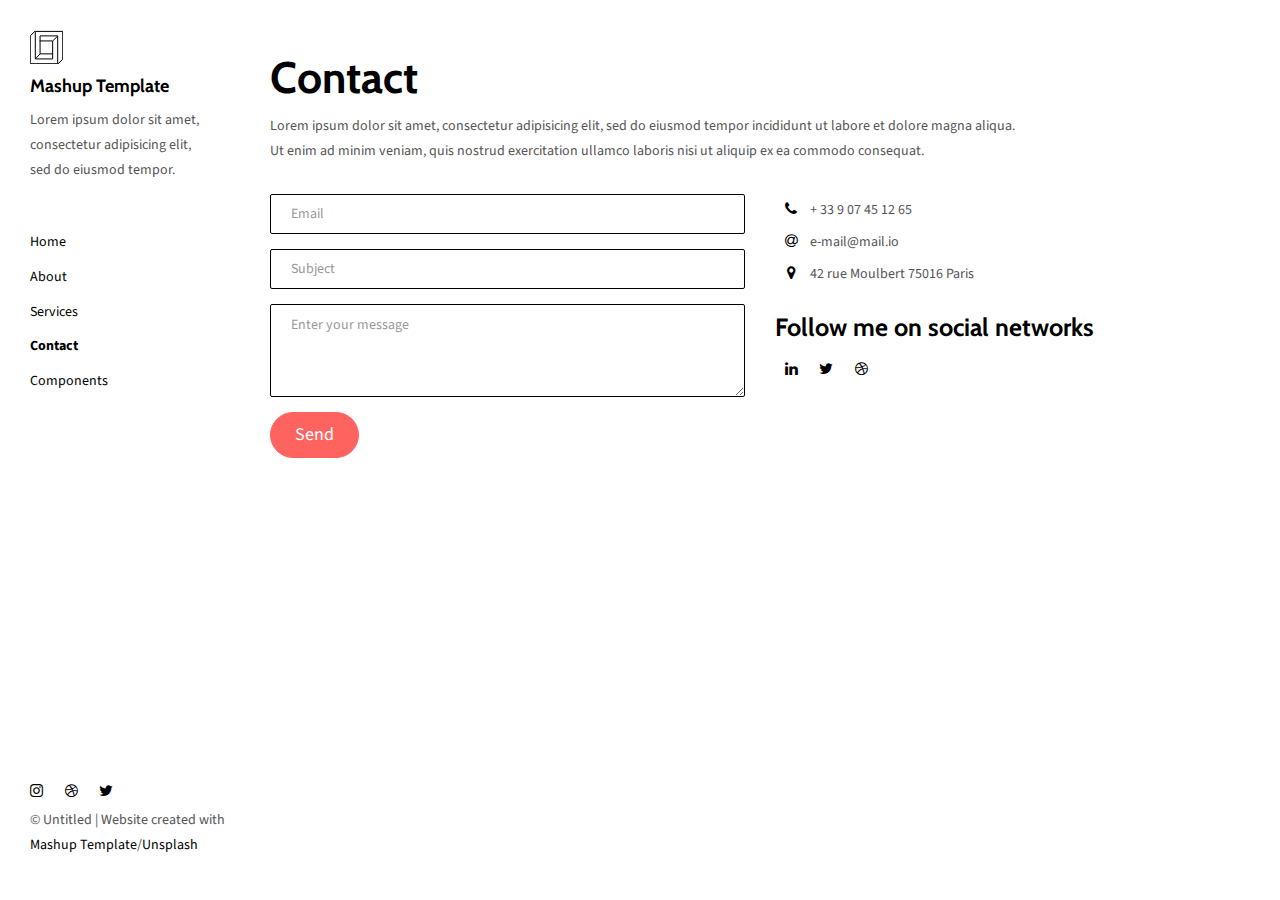
<file: contact.html>
<!DOCTYPE html>
<html lang="en">

<head>
  <meta charset="UTF-8">
  <meta content="IE=edge" http-equiv="X-UA-Compatible">
  <meta content="width=device-width,initial-scale=1" name="viewport">
  <meta content="description" name="description">
  <meta name="google" content="notranslate" />
  <meta content="Mashup templates have been developped by Orson.io team" name="author">

  <!-- Disable tap highlight on IE -->
  <meta name="msapplication-tap-highlight" content="no">
  
  <link href="./assets/apple-icon-180x180.png" rel="apple-touch-icon">
  <link href="./assets/favicon.ico" rel="icon">



  <title>Title page</title>  

<link href="./main.82cfd66e.css" rel="stylesheet"></head>

<body>

 <!-- Add your content of header -->
<header class="">
  <div class="navbar navbar-default visible-xs">
    <button type="button" class="navbar-toggle collapsed">
      <span class="sr-only">Toggle navigation</span>
      <span class="icon-bar"></span>
      <span class="icon-bar"></span>
      <span class="icon-bar"></span>
    </button>
    <a href="./index.html" class="navbar-brand">Mashup Template</a>
  </div>

  <nav class="sidebar">
    <div class="navbar-collapse" id="navbar-collapse">
      <div class="site-header hidden-xs">
          <a class="site-brand" href="./index.html" title="">
            <img class="img-responsive site-logo" alt="" src="./assets/images/mashup-logo.svg">
            Mashup Template
          </a>
        <p>Lorem ipsum dolor sit amet, consectetur adipisicing elit, sed do eiusmod
        tempor.</p>
      </div>
      <ul class="nav">
        <li><a href="./index.html" title="">Home</a></li>
        <li><a href="./about.html" title="">About</a></li>
        <li><a href="./services.html" title="">Services</a></li>
        <li><a href="./contact.html" title="">Contact</a></li>
        <li><a href="./components.html" title="">Components</a></li>

      </ul>

      <nav class="nav-footer">
        <p class="nav-footer-social-buttons">
          <a class="fa-icon" href="https://www.instagram.com/" title="">
            <i class="fa fa-instagram"></i>
          </a>
          <a class="fa-icon" href="https://dribbble.com/" title="">
            <i class="fa fa-dribbble"></i>
          </a>
          <a class="fa-icon" href="https://twitter.com/" title="">
            <i class="fa fa-twitter"></i>
          </a>
        </p>
        <p>© Untitled | Website created with <a href="http://www.mashup-template.com/" title="Create website with free html template">Mashup Template</a>/<a href="https://www.unsplash.com/" title="Beautiful Free Images">Unsplash</a></p>
      </nav>  
    </div> 
  </nav>
</header>
<main class="" id="main-collapse">


<div class="row">
  <div class="col-xs-12">
    <div class="section-container-spacer">
      <h1>Contact</h1>
      <p>Lorem ipsum dolor sit amet, consectetur adipisicing elit, sed do eiusmod
      tempor incididunt ut labore et dolore magna aliqua. <br>Ut enim ad minim veniam,
      quis nostrud exercitation ullamco laboris nisi ut aliquip ex ea commodo
      consequat.</p>
    </div>
    <div class="section-container-spacer">
       <form action="" class="reveal-content">
          <div class="row">
            <div class="col-md-6">
              <div class="form-group">
                <input type="email" class="form-control" id="email" placeholder="Email">
              </div>
              <div class="form-group">
                <input type="text" class="form-control" id="subject" placeholder="Subject">
              </div>
              <div class="form-group">
                <textarea class="form-control" rows="3" placeholder="Enter your message"></textarea>
              </div>
              <button type="submit" class="btn btn-primary btn-lg">Send</button>
            </div>
            <div class="col-md-6">
              <ul class="list-unstyled address-container">
                <li>
                  <span class="fa-icon">
                    <i class="fa fa-phone" aria-hidden="true"></i>
                  </span>
                  + 33 9 07 45 12 65
                </li>
                <li>
                  <span class="fa-icon">
                    <i class="fa fa-at" aria-hidden="true"></i>
                  </span>
                  e-mail@mail.io
                </li>
                <li>
                  <span class="fa-icon">
                    <i class="fa fa fa-map-marker" aria-hidden="true"></i>
                  </span>
                  42 rue Moulbert 75016 Paris
                </li>
              </ul>
              <h3>Follow me on social networks</h3>
              <a href="https://www.linkedin.com/" title="" class="fa-icon">
                <i class="fa fa-linkedin"></i>
              </a>
              <a href="https://twitter.com/" title="" class="fa-icon">
                <i class="fa fa-twitter"></i>
              </a>
              <a href="https://dribbble.com/" title="" class="fa-icon">
                <i class="fa fa-dribbble"></i>
              </a>
            </div>
          </div>
        </form>
    </div>
  </div>
</div>


</main>

<script>
document.addEventListener("DOMContentLoaded", function (event) {
  navbarToggleSidebar();
  navActivePage();
});
</script>

<!-- Google Analytics: change UA-XXXXX-X to be your site's ID 

<script>
  (function (i, s, o, g, r, a, m) {
    i['GoogleAnalyticsObject'] = r; i[r] = i[r] || function () {
      (i[r].q = i[r].q || []).push(arguments)
    }, i[r].l = 1 * new Date(); a = s.createElement(o),
      m = s.getElementsByTagName(o)[0]; a.async = 1; a.src = g; m.parentNode.insertBefore(a, m)
  })(window, document, 'script', '//www.google-analytics.com/analytics.js', 'ga');
  ga('create', 'UA-XXXXX-X', 'auto');
  ga('send', 'pageview');
</script>

--> <script type="text/javascript" src="./main.85741bff.js"></script></body>

</html>
</file>
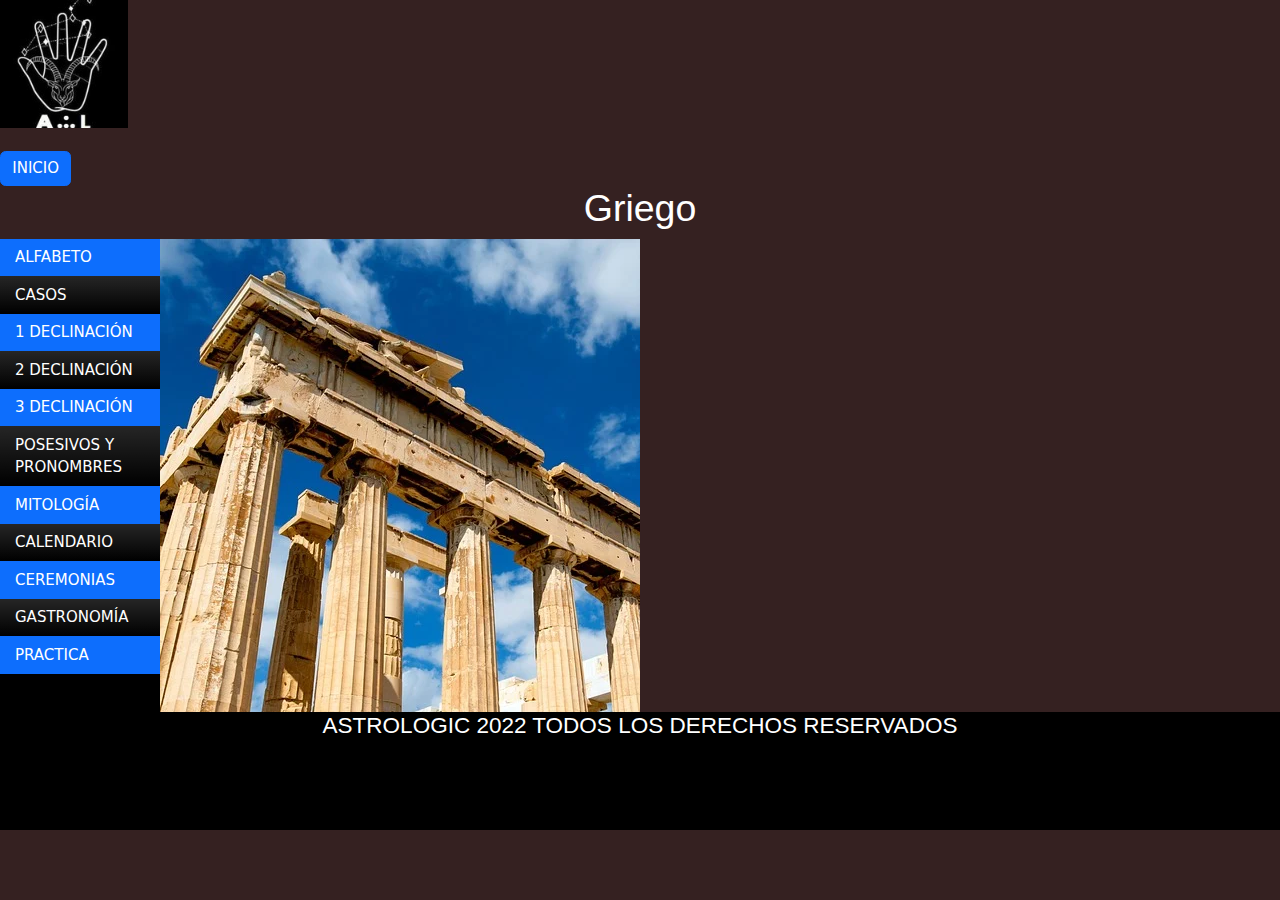
<file: griego.html>
<!DOCTYPE html>
<html lang="en">
<head>
    <meta charset="UTF-8">
    <meta http-equiv="X-UA-Compatible" content="IE=edge">
    <meta name="viewport" content="width=device-width, initial-scale=1.0">
    <title>GRIEGO</title>
    <link rel="stylesheet" href="https://www.w3schools.com/w3css/4/w3.css">
    <link href="https://cdn.jsdelivr.net/npm/bootstrap@5.1.3/dist/css/bootstrap.min.css" rel="stylesheet">
    <style>
      
        
        body{
          
            display: grid;
            padding-right: 5%;
            grid-template-columns: 1fr 1fr 1fr 1fr ;
            grid-template-rows: 1fr 1fr 1fr 1fr 1fr 1fr;
            grid-template-areas:
             "header header header header"
             " imagen imagen imagen2 imagen2 "
             " imagen imagen imagen2 imagen2"
             " imagen imagen imagen2 imagen2 "
             " imagen imagen imagen2 imagen2"
             " footers footers footers footers "
            
            ;
           
            background-color: rgb(53, 33, 33);
           
            color: white ;
            height: 830px;
            max-height: 830px;
            width: 100%;
            padding: 0%;
            background-repeat: space;
        }
        @media (max-width: 600px) {
            body{
          
          display: grid;
          padding-right: 5%;
          grid-template-columns: 1fr 1fr 1fr ;
          grid-template-rows: 1fr 1fr 1fr 1fr;
          grid-template-areas:
           "header header header"
           " imagen imagen imagen "
           " imagen imagen imagen "
           " footers footers footers "
          
          ;
         
          background-color: rgb(53, 33, 33);
         
          color: white ;
          height: 1000px;
          max-height: 1000px;
          width: 100%;
          padding: 0%;
          background-repeat: space;
      }
}
        .header{
            grid-area: header;
            background-image: url(https://cdn.pixabay.com/photo/2015/04/16/21/32/flame-726268_960_720.jpg);
        }
        .footers{
            grid-area: footers;
            background-color: black;
        }
       .imagen{
           grid-area: imagen;
           background-image: url(griego.jpg);
           background-size: over;
          
           
       }
#imagen{
    width: 100%;
    height: 100%;
    max-width: 100%;
    min-width: 100%;
    min-height: 100%;
    max-height: 100%;
}
.imagen2{
    background-image: url(https://cdn.pixabay.com/photo/2016/01/27/23/28/greek-god-1165599_960_720.jpg) ;
   background-size: over !important;
    background-repeat: repeat;
    grid-area: imagen2;
}
.titulo{
    text-align: center;
    
}
#barra{
    background-color: black;
    width: 25%;
    height: 100%;
}
a{
    color: white !important;
}
a{
    text-decoration: none;
}
.TERMIN{
    text-align: center;
}
</style>
</head>
<body>

<section class="header">
    
    <span><img src="logoastro.jpg" width="10%"></span> <br>
    <br>
    <button type="button" class="btn btn-primary" id="boton11"><a href="index.html"> INICIO </a> </button>
<h1 class="titulo">Griego</h1>

</section>


    <section class="imagen">
        <ul class="nav flex-column" id="barra">
            <li class="nav-item bg-primary ">
              <a class="nav-link active" aria-current="page" href="#">ALFABETO</a>
            </li>
            <li class="nav-item bg-gradient">
              <a class="nav-link" href="#">CASOS</a>
            </li>
            <li class="nav-item bg-primary">
              <a class="nav-link" href="#">1 DECLINACIÓN</a>
            </li>
            <li class="nav-item bg-gradient">
              <a class="nav-link disabled">2 DECLINACIÓN</a>
            </li>
            <li class="nav-item bg-primary">
                <a class="nav-link" href="#">3 DECLINACIÓN</a>
              </li>
              <li class="nav-item bg-gradient">
                <a class="nav-link disabled">POSESIVOS Y PRONOMBRES</a>
              </li>
              <li class="nav-item bg-primary">
                <a class="nav-link" href="#">MITOLOGÍA</a>
              </li>
              <li class="nav-item bg-gradient">
                <a class="nav-link disabled">CALENDARIO</a>
              </li>
              <li class="nav-item bg-primary">
                <a class="nav-link" href="#">CEREMONIAS</a>
              </li>
              <li class="nav-item bg-gradient">
                <a class="nav-link disabled">GASTRONOMÍA</a>
              </li>
              <li class="nav-item bg-primary">
                <a class="nav-link" href="#">PRACTICA</a>
              </li>
              
          </ul>
    </section>
    <section class="imagen2">
        
            </section>
</div>
<section class="footers">
    
    <h4 class="TERMIN"> ASTROLOGIC 2022 TODOS LOS DERECHOS RESERVADOS</h4>
</section>
</body>
</html>
</file>
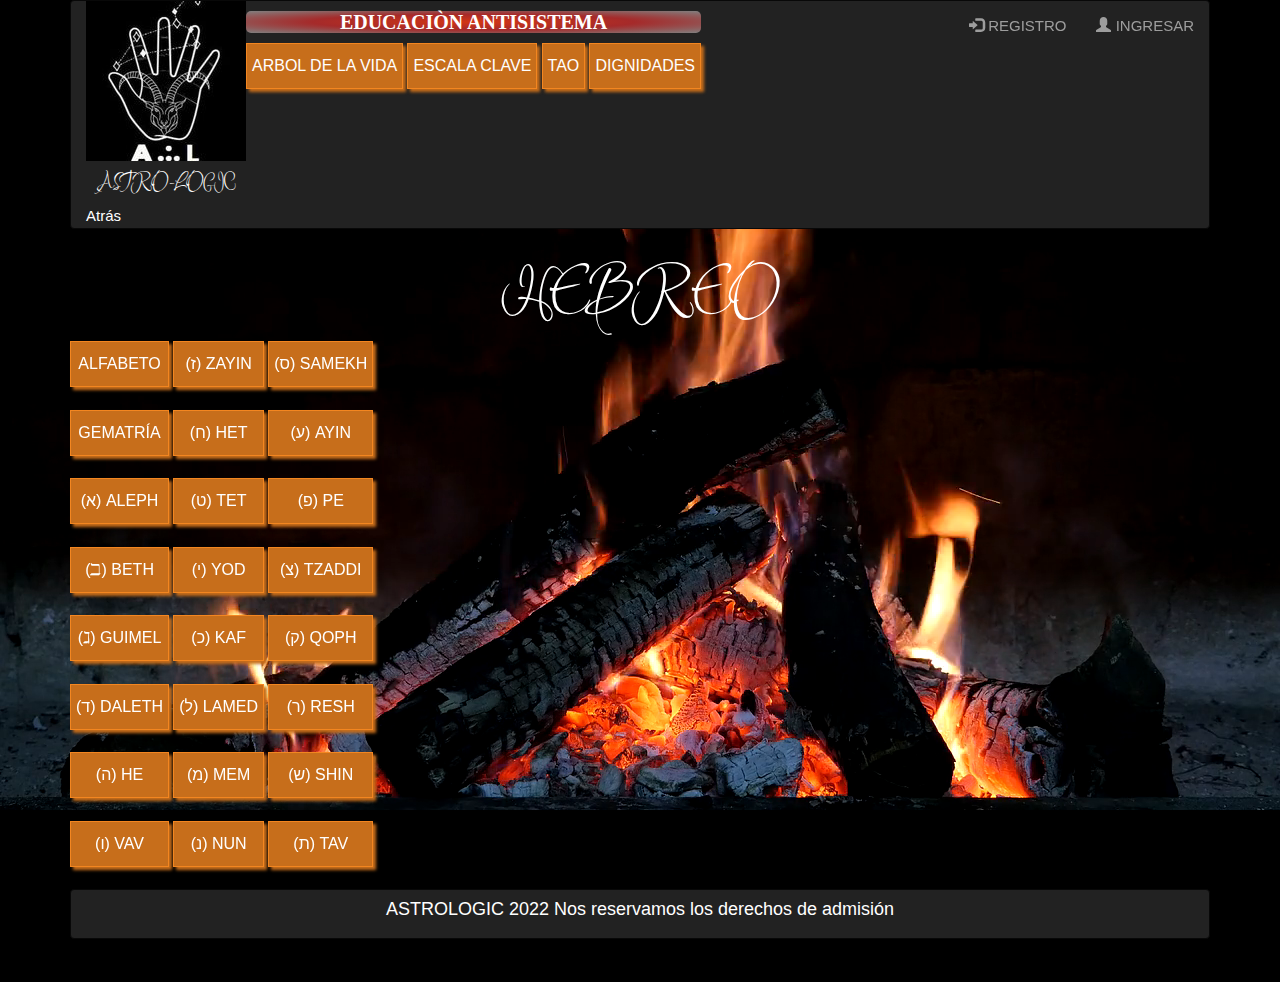
<file: hebreo.html>
<!DOCTYPE html>
    <!-- DESARROLLADOR : William Andrès Rativa Baquero (ASTROLOGIC COLOMBIA) -->
    
    <!-- INICIO DEL PROGRAMA -->
    <html>
    <head>
        <meta lang="es">
       <!-- Global site tag (gtag.js)Para registrarlo en google analytics  - Google Analytics -->
    <script async src="https://www.googletagmanager.com/gtag/js?id=G-ZKRQFW4KFD"></script>
    <script>
      window.dataLayer = window.dataLayer || [];
      function gtag(){dataLayer.push(arguments);}
      gtag('js', new Date());
      gtag('config', 'G-ZKRQFW4KFD');
    </script>
    
        <!-- TITULO DE LA WEB -->
    <title> ASTRO-LOGIC</title>
    <style>
        .disclaimer{
        position:absolute;
        top: 3700px;
    }
    </style>
    
    <!-- METADATOS -->
    <!-- Los metadatos (del griego μετα, meta, 'después de, más allá de' y latín datum, 'lo que se da', «dato»), literalmente «sobre datos», son datos que describen otros datos. En general, un grupo de metadatos se refiere a un grupo de datos que describen el contenido informativo de un objeto al que se denomina recurso.-->
      <meta charset="utf-8">
      <meta name="viewport" content="width=device-width, initial-scale=1">
      
      <!--Estilos de boostrap una biblioteca de estilos CSS  y los scripts para que funcione -->
      <link rel="stylesheet" href="https://maxcdn.bootstrapcdn.com/bootstrap/3.4.1/css/bootstrap.min.css">
      <script src="https://ajax.googleapis.com/ajax/libs/jquery/3.5.1/jquery.min.js"></script>
      <script src="https://maxcdn.bootstrapcdn.com/bootstrap/3.4.1/js/bootstrap.min.js"></script>
      <link rel="stylesheet" href="https://www.w3schools.com/w3css/4/w3.css">
    
      
      <!-- ESTILOS CSS -->
    
      <link rel="preconnect" href="https://fonts.googleapis.com">
       <link href="https://fonts.googleapis.com/css2?family=Inspiration&display=swap" rel="stylesheet">
    <link rel="preconnect" href="https://fonts.gstatic.com">
    
      <!--   Los estilos CSS definen los colores, y en sì toda la parte visual del documento-->
      <style>
      body{
          background-color: black;
          max-height: 100%;
          max-width: 100%;
        
      }
      .container{
          height: 800px !important;
          display: grid;
          grid-template-columns: 1fr 1fr 1fr 1fr 1fr 1fr 1fr;
          grid-template-rows: 1fr 1fr 1fr 1fr;
          grid-template-areas:
          "FUTER FUTER FUTER FUTER FUTER FUTER FUTER" 
          "TEXTO TEXTO TEXTO TEXTO TEXTO TEXTO TEXTO" 
          "BOTONS BOTONS BOTONS IMAGENES IMAGENES IMAGENES IMAGENES" 
          "PIEDEPAGINA PIEDEPAGINA PIEDEPAGINA PIEDEPAGINA PIEDEPAGINA PIEDEPAGINA PIEDEPAGINA" 
          ;
      }
          .video {
     position: absolute;
     left: 0;
     top: 0;
     width: 100%;
     height: 100%;
     z-index: -10;
     visibility: visible;
     }
     
     .botones{
         position: relative;
         font-family: 'Inspiration', cursive;
         width: 100%;
         text-align: center;
       color: white;
       font-size: 66px;
        
         border-radius: 10px;
     }
     .botones22{
       
         font-family: 'Inspiration', cursive;
        
         text-align: center;
       color: white;
       font-size: 22px;
        
         border-radius: 10px;
     }
     .snow{
         color: white;
     }
     .finia{
     
         color: white;
     }
     .FUTER{
grid-area: FUTER;
     }
     .TEXTO{
grid-area: TEXTO ;
     }
     .IMAGENES{
        grid-area: IMAGENES ;
     }
     .BOTONS{
        grid-area: BOTONS ;
     }
     .PIEDEPAGINA{
        grid-area: PIEDEPAGINA ;
     }
     .xx{
        background-color: #c76e1b; /* Green */
  border: 1px solid rgb(243, 134, 32);
  color: white;
  padding: 10px 5px;
  text-align: center;
  text-decoration: none;
  font-size: 16px;
  cursor: pointer;
  width: 100% !important;
 
  display: block;
  box-shadow: #c76e1b 3px 3PX 3PX;
}
     
      </style>
     
      <!-- Fin del head (la cabeza) -->
    </head>
    
    <!-- CUERPO DEL PROGRAMA: en esta parte van toda la parte visual de la web -->
    <body>
        
        <!--VIDEO DE FONDO DE LA PÀGINA WEB -->
      <video src="fuego.mp4" autoplay loop muted class="video">  </video>
      
    <!-- CONTENIDO DE LA WEB -->
      <div class="container">
         
        
    
    <br>
    <section class="FUTER">
    <div>
        <nav class="navbar navbar-inverse">
          <div class="container-fluid">
    
            <div class="navbar-header">
               <img src="logoastro.jpg" > 
             <H1 class="botones22">ASTRO-LOGIC </h1>
              <a href="index.html" style="color:white;">   Atrás</a>
            </div>
                
            <ul class="nav navbar-nav">
                <h4 style="color: white; text-align: center; border-radius: 5px; background-image:radial-gradient(#D33614, brown, gray ); font-weight: bold; font-family: 'Shizuru', cursive;"> EDUCACIÒN ANTISISTEMA</h4>
             
                 
                <div class="btn-group">
                    <button onclick="document.getElementById('myImage').src='ARBOLDELAVIDA.jpg'" class="xx">ARBOL DE LA VIDA</button> <br>
                   
                  
                  </div>
                  <div class="btn-group">
                    <button onclick="document.getElementById('myImage').src='TREELIFE.PNG'" class="xx">ESCALA CLAVE</button> <br>
                  
                  </div>
                  <div class="btn-group">
                    <button onclick="document.getElementById('myImage').src='TAO.PNG'" class="xx">TAO</button> <br>
                  
                  </div>
                  <div class="btn-group">
                    <button onclick="document.getElementById('myImage').src='DIGNIDADES.PNG'" class="xx">DIGNIDADES</button> <br>
                  
                  </div>
                 
                 
                 
                
                  
                
                         
                   </ul>
                  
            <ul class="nav navbar-nav navbar-right">
              <li><a href="REGISTRO.html"><span class="glyphicon glyphicon-log-in"></span> REGISTRO</a></li>
              <li><a href="INGRESO.html"><span class="glyphicon glyphicon-user"></span> INGRESAR</a></li>
        
            </ul>
          </div>
        </nav>
        </div>
        </section>
        <section class="BOTONS">
         

   

  <div class="btn-group">
    <button onclick="document.getElementById('myImage').src='alifato.jpg'" class="xx">ALFABETO</button> <br>
    <button onclick="document.getElementById('myImage').src='gematria.jpg'" class="xx">GEMATRÍA</button> <br>
    <button onclick="document.getElementById('myImage').src='IMG/ALEPH.PNG'" class="xx">(א) ALEPH</button> <br>
    <button onclick="document.getElementById('myImage').src='IMG/BETH.PNG'" class="xx">(ℶ) BETH</button> <br>
    <button onclick="document.getElementById('myImage').src='IMG/GUIMEL.PNG'" class="xx">(ℷ) GUIMEL </button> <br>
    <button onclick="document.getElementById('myImage').src='IMG/DALETH.PNG'" class="xx">(ד) DALETH</button> <br>
    <button onclick="document.getElementById('myImage').src='IMG/HE.PNG'" class="xx">(ה) HE </button> <br>
    <button onclick="document.getElementById('myImage').src='IMG/VAV.PNG'" class="xx">(ו) VAV </button> <br>
  </div>
  <div class="btn-group">
      
   
    <button onclick="document.getElementById('myImage').src='IMG/ZAYIN.PNG'" class="xx">(ז) ZAYIN </button> <br>
    <button onclick="document.getElementById('myImage').src='IMG/CHETH.PNG'" class="xx">(ח) HET </button> <br>
    <button onclick="document.getElementById('myImage').src='IMG/THETH.PNG'" class="xx">(ט) TET </button> <br>
    <button onclick="document.getElementById('myImage').src='IMG/YOD.PNG'" class="xx">(י) YOD </button> <br>
    <button onclick="document.getElementById('myImage').src='IMG/KAPH.PNG'" class="xx">(כ) KAF</button> <br>
    <button onclick="document.getElementById('myImage').src='IMG/LAMED.PNG'" class="xx">(ל) LAMED </button> <br>
    <button onclick="document.getElementById('myImage').src='IMG/MEM.PNG'" class="xx">(מ) MEM </button> <br>
    <button onclick="document.getElementById('myImage').src='IMG/NUN.PNG'" class="xx">(נ) NUN </button> <br>
  </div>
  <div class="btn-group">
    
   
    <button onclick="document.getElementById('myImage').src='IMG/SAMEKH.PNG'" class="xx">(ס) SAMEKH </button> <br>
    <button onclick="document.getElementById('myImage').src='IMG/AYIN.PNG'" class="xx">(ע) AYIN </button> <br>
    <button onclick="document.getElementById('myImage').src='IMG/PE.PNG'" class="xx">(פ) PE </button> <br>
    <button onclick="document.getElementById('myImage').src='IMG/TZADDI.PNG'" class="xx">(צ) TZADDI</button> <br>
    <button onclick="document.getElementById('myImage').src='IMG/KOPH.PNG'" class="xx">(ק) QOPH </button> <br>
    <button onclick="document.getElementById('myImage').src='IMG/RESH.PNG'" class="xx">(ר) RESH </button> <br>
    <button onclick="document.getElementById('myImage').src='IMG/SHIN.PNG'" class="xx">(ש) SHIN </button> <br>
    <button onclick="document.getElementById('myImage').src='IMG/TAV.PNG'" class="xx">(ת) TAV </button> <br>
    
   
  </div>
        </section>
         <section class="IMAGENES">
            <img id="myImage"  style="width:84%">
        </section>
        <section class="TEXTO">
      <h3 class="botones"> HEBREO</h3>
      </section>
     
    <section class="PIEDEPAGINA">
       <nav class="navbar navbar-inverse">
        
    
            <div class="navbar-header">
             
              </div>
            
             <h5 style="text-align: center; color: white ;"> ASTROLOGIC 2022 Nos reservamos los derechos de admisión</h5>
              </nav>
              </section>
        </div>
    
    </body>
    </html>
</file>
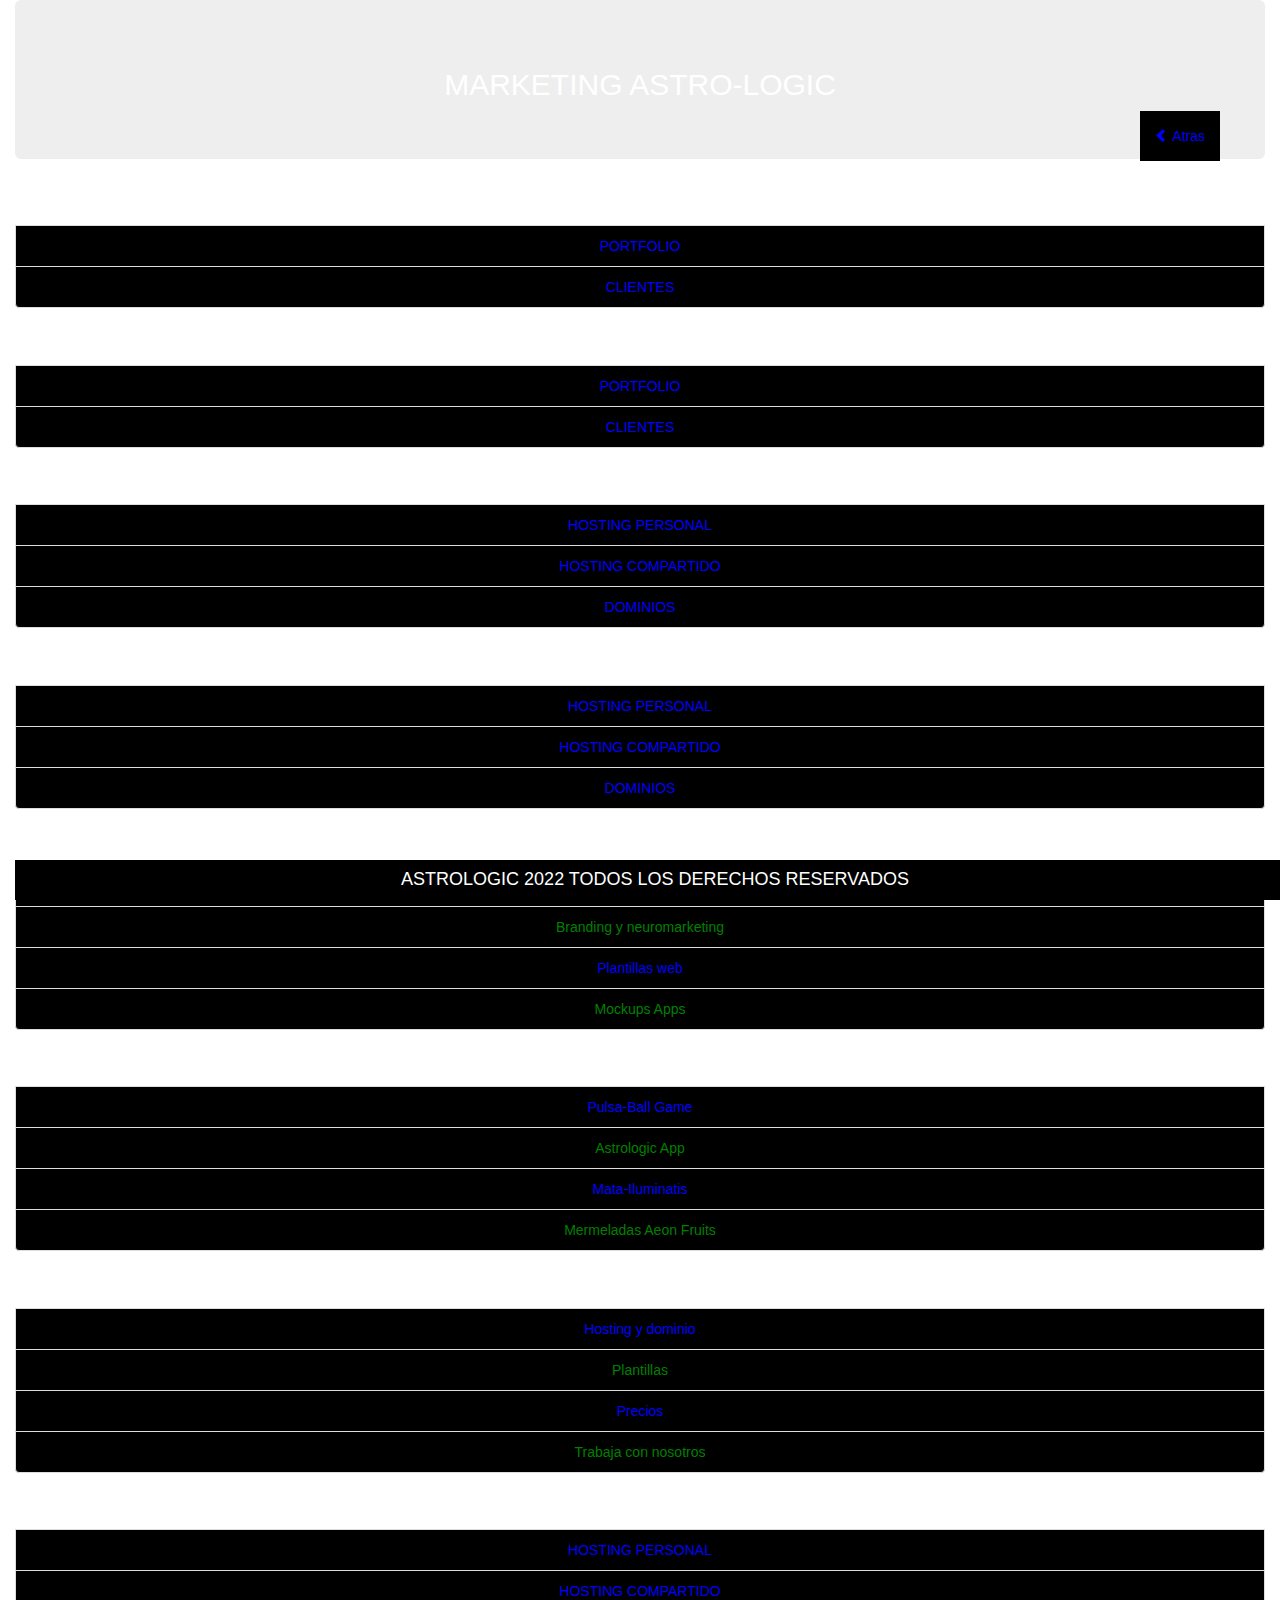
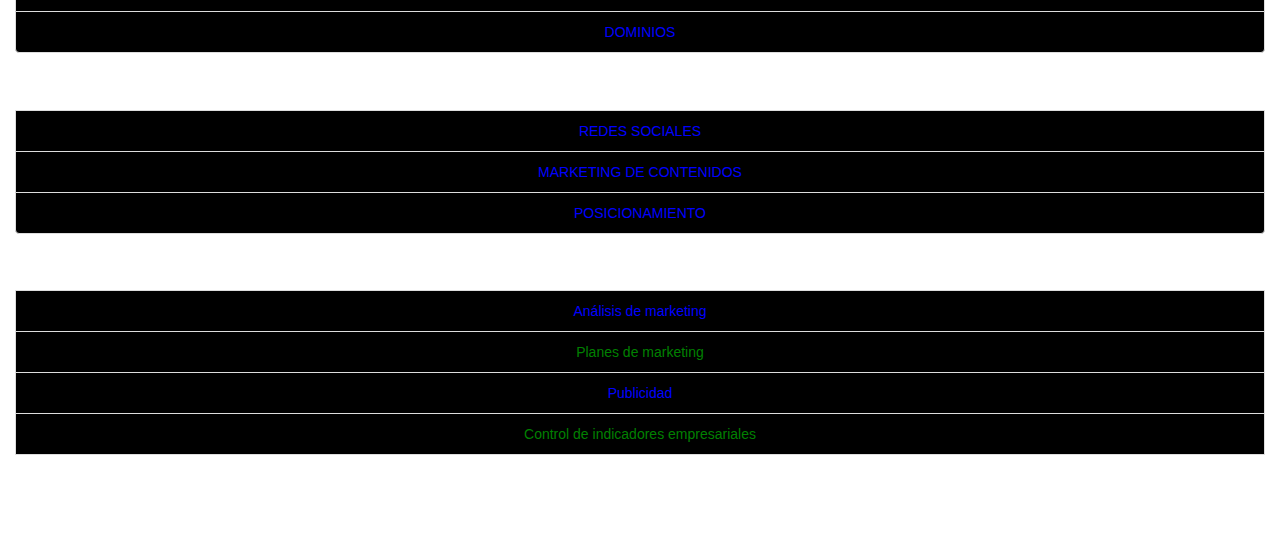
<file: marketing.html>
<!DOCTYPE html>
<html>
    <head>
        <html lang="es">
        <meta charset="utf-8">
        <meta name="viewport" content="width=device-width, initial-scale=1.0">
        <link rel="stylesheet" href="https://maxcdn.bootstrapcdn.com/bootstrap/3.4.1/css/bootstrap.min.css">
  <script src="https://ajax.googleapis.com/ajax/libs/jquery/3.5.1/jquery.min.js"></script>
  <script src="https://maxcdn.bootstrapcdn.com/bootstrap/3.4.1/js/bootstrap.min.js"></script>
                <title>
            MARKETING
        </title>
        <style>
        *{
            text-align: center;
        }
        img{
            position: fixed;
        }
            body{
                background-image: url(https://cdn.pixabay.com/photo/2020/08/09/14/25/business-5475661_960_720.jpg) ;
            }
            h2{
                color: white;
            }
            h3{
                color: white;
                text-align: center;
                 background-image: url(https://cdn.pixabay.com/photo/2015/12/16/17/16/flare-1096219_960_720.png);
                border-radius: 15px ;
            }
            h4{
                color: white;
                text-align: center;
                 background-image: url(https://cdn.pixabay.com/photo/2015/12/16/17/16/flare-1096219_960_720.png);
                border-radius: 15px ;
            }
            .jumbotron {
                background-image: url(https://cdn.pixabay.com/photo/2015/12/16/17/16/flare-1096219_960_720.png);
            }
            .list-group-item{
                background-color: black;
                
            }
a:link {
  color: blue;
}
.container{
    
    background-color: black;
    color: white;
    position: fixed;
    bottom: 0%;
    width: 100%;
}
li{
    background: black ;
    color: white;
}
        </style>
    </head>
    <body>
        <div class="container-fluid">
            
            <div class="jumbotron text-center">
  <h2>MARKETING ASTRO-LOGIC</h2>
<ul class="nav navbar-nav navbar-right">
          <li><a href="index.html"><span class="glyphicon glyphicon-chevron-left" ></span> Atras</a></li>
          
        </ul>
</div>
<div class="list-group">
    <h3 > NUESTROS TRABAJO</h3>
<a href="PULSABALL.apk" class="list-group-item" style="color: blue;">PORTFOLIO</a>
<a href="PULSABALL.apk" class="list-group-item" style="color: blue;">CLIENTES</a>
</div>
<div class="list-group">
    <h3 > EBOOKS AEON MERX</h3>
<a href="PULSABALL.apk" class="list-group-item" style="color: blue;">PORTFOLIO</a>
<a href="PULSABALL.apk" class="list-group-item" style="color: blue;">CLIENTES</a>
</div>
<div class="list-group">
    <h3 > HOSTING Y DOMINIOS</h3>
<a href="PULSABALL.apk" class="list-group-item" style="color: blue;">HOSTING PERSONAL</a>
<a href="PULSABALL.apk" class="list-group-item" style="color: blue;">HOSTING COMPARTIDO</a>
<a href="PULSABALL.apk" class="list-group-item" style="color: blue;">DOMINIOS</a>
</div>
<div class="list-group">
    <h3 > SERVIDORES</h3>
<a href="PULSABALL.apk" class="list-group-item" style="color: blue;">HOSTING PERSONAL</a>
<a href="PULSABALL.apk" class="list-group-item" style="color: blue;">HOSTING COMPARTIDO</a>
<a href="PULSABALL.apk" class="list-group-item" style="color: blue;">DOMINIOS</a>
</div>
<div class="list-group">
    <h3 > DISEÑO GRÁFICO</h3>
<a href="PULSABALL.apk" class="list-group-item" style="color: blue;">Diseño de logos</a>
<a href="ASTROLOGIC.apk" class="list-group-item" style="color: green;">Branding y neuromarketing</a>
<a href="MATAILUMINATIS.apk" class="list-group-item" style="color: blue;">Plantillas web</a>
<a href="MERMELADAS.apk" class="list-group-item" style= "color: green;"> Mockups Apps</a>
</div>
        <div class="list-group">
            <h3 > APP MÓVILES</h3>
  <a href="PULSABALL.apk" class="list-group-item" style="color: blue;">Pulsa-Ball Game</a>
  <a href="ASTROLOGIC.apk" class="list-group-item" style="color: green;">Astrologic App</a>
  <a href="MATAILUMINATIS.apk" class="list-group-item" style="color: blue;">Mata-Iluminatis</a>
<a href="MERMELADAS.apk" class="list-group-item" style= "color: green;"> Mermeladas Aeon Fruits</a>
</div>

        <div class="list-group">
            <h3 > PÁGINAS WEB</h3>
  <a href="PULSABALL.apk" class="list-group-item" style="color: blue;">Hosting y dominio</a>
  <a href="ASTROLOGIC.apk" class="list-group-item" style="color: green;">Plantillas</a>
  <a href="MATAILUMINATIS.apk" class="list-group-item" style="color: blue;">Precios</a>
<a href="MERMELADAS.apk" class="list-group-item" style= "color: green;"> Trabaja con nosotros</a>
</div>
<div class="list-group">
    <h3> JUEGOS</h3>
<a href="PULSABALL.apk" class="list-group-item" style="color: blue;">HOSTING PERSONAL</a>
<a href="PULSABALL.apk" class="list-group-item" style="color: blue;">HOSTING COMPARTIDO</a>
<a href="PULSABALL.apk" class="list-group-item" style="color: blue;">DOMINIOS</a>
</div>
<div class="list-group">
    <h3 > EMAIL MARKETING</h3>
<a href="PULSABALL.apk" class="list-group-item" style="color: blue;">REDES SOCIALES</a>
<a href="PULSABALL.apk" class="list-group-item" style="color: blue;">MARKETING DE CONTENIDOS</a>
<a href="PULSABALL.apk" class="list-group-item" style="color: blue;">POSICIONAMIENTO</a>
</div>
<div class="list-group">
            <h3 > ANALÍTICA DIGITAL</h3>
  <a href="PULSABALL.apk" class="list-group-item" style="color: blue;">Análisis de marketing</a>
   <a href="MATAILUMINATIS.apk" class="list-group-item" style="color: green;">Planes de marketing</a>
  <a href="ASTROLOGIC.apk" class="list-group-item" style="color: blue;">Publicidad</a>
  <a href="MATAILUMINATIS.apk" class="list-group-item" style="color: green;">Control de indicadores empresariales</a>
  <br>
  <br>
  <br>
  <br>

</div>

  <div class="container">
          <h4>ASTROLOGIC 2022 TODOS LOS DERECHOS RESERVADOS </h4>
    </div>
    </div>
    </body>
</html>
</file>
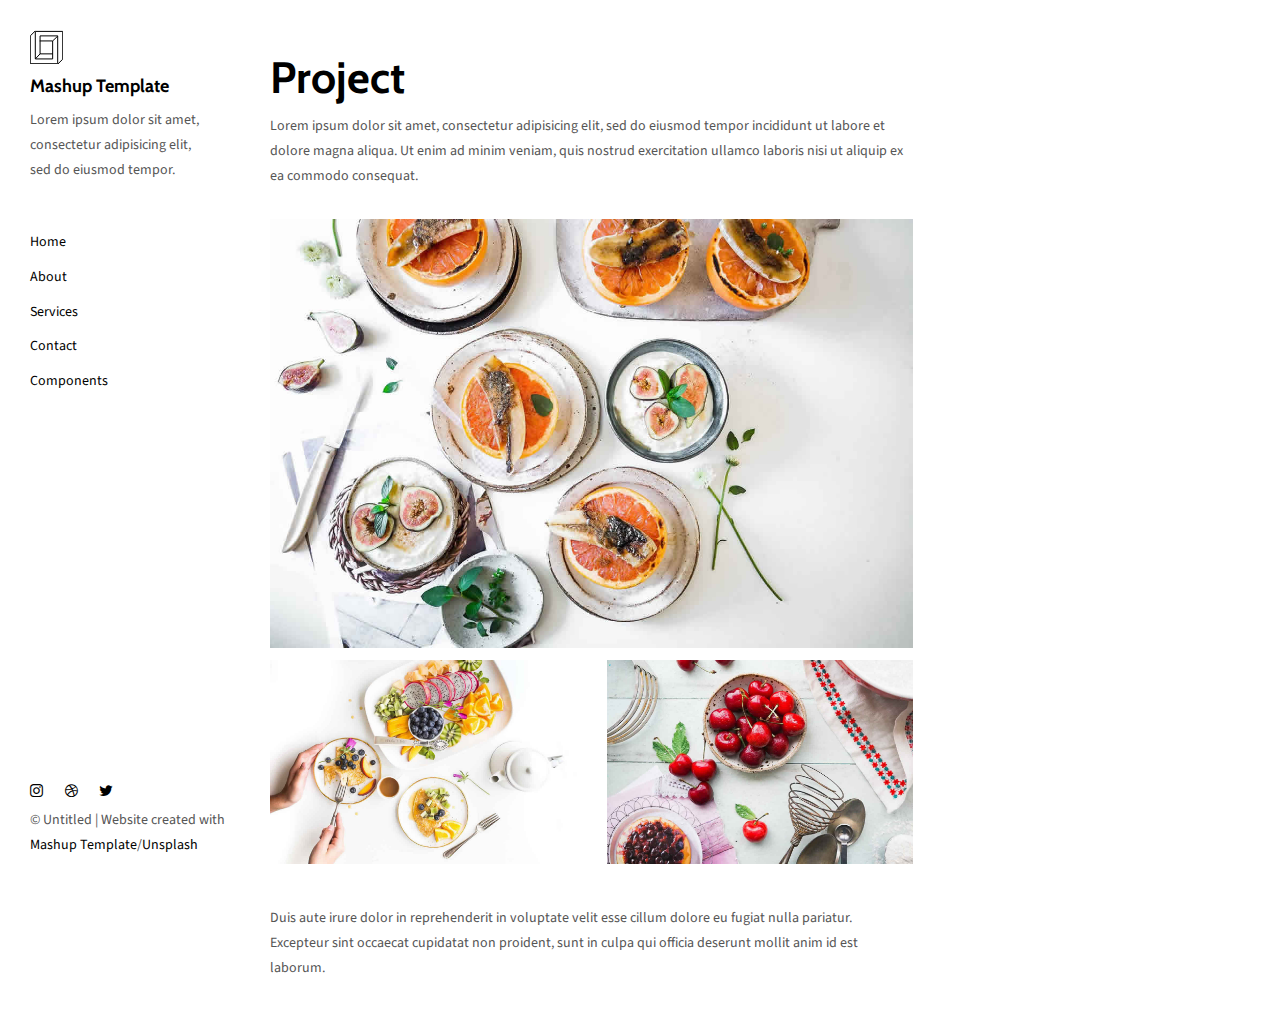
<file: project.html>
<!DOCTYPE html>
<html lang="en">

<head>
  <meta charset="UTF-8">
  <meta content="IE=edge" http-equiv="X-UA-Compatible">
  <meta content="width=device-width,initial-scale=1" name="viewport">
  <meta content="description" name="description">
  <meta name="google" content="notranslate" />
  <meta content="Mashup templates have been developped by Orson.io team" name="author">

  <!-- Disable tap highlight on IE -->
  <meta name="msapplication-tap-highlight" content="no">
  
  <link href="./assets/apple-icon-180x180.png" rel="apple-touch-icon">
  <link href="./assets/favicon.ico" rel="icon">



  <title>Title page</title>  

<link href="./main.82cfd66e.css" rel="stylesheet"></head>

<body>

 <!-- Add your content of header -->
<header class="">
  <div class="navbar navbar-default visible-xs">
    <button type="button" class="navbar-toggle collapsed">
      <span class="sr-only">Toggle navigation</span>
      <span class="icon-bar"></span>
      <span class="icon-bar"></span>
      <span class="icon-bar"></span>
    </button>
    <a href="./index.html" class="navbar-brand">Mashup Template</a>
  </div>

  <nav class="sidebar">
    <div class="navbar-collapse" id="navbar-collapse">
      <div class="site-header hidden-xs">
          <a class="site-brand" href="./index.html" title="">
            <img class="img-responsive site-logo" alt="" src="./assets/images/mashup-logo.svg">
            Mashup Template
          </a>
        <p>Lorem ipsum dolor sit amet, consectetur adipisicing elit, sed do eiusmod
        tempor.</p>
      </div>
      <ul class="nav">
        <li><a href="./index.html" title="">Home</a></li>
        <li><a href="./about.html" title="">About</a></li>
        <li><a href="./services.html" title="">Services</a></li>
        <li><a href="./contact.html" title="">Contact</a></li>
        <li><a href="./components.html" title="">Components</a></li>

      </ul>

      <nav class="nav-footer">
        <p class="nav-footer-social-buttons">
          <a class="fa-icon" href="https://www.instagram.com/" title="">
            <i class="fa fa-instagram"></i>
          </a>
          <a class="fa-icon" href="https://dribbble.com/" title="">
            <i class="fa fa-dribbble"></i>
          </a>
          <a class="fa-icon" href="https://twitter.com/" title="">
            <i class="fa fa-twitter"></i>
          </a>
        </p>
        <p>© Untitled | Website created with <a href="http://www.mashup-template.com/" title="Create website with free html template">Mashup Template</a>/<a href="https://www.unsplash.com/" title="Beautiful Free Images">Unsplash</a></p>
      </nav>  
    </div> 
  </nav>
</header>
<main class="" id="main-collapse">


<div class="row">
  <div class="col-xs-12 col-md-8">

    <div class="section-container-spacer">
        <h1>Project</h1>
        <p>Lorem ipsum dolor sit amet, consectetur adipisicing elit, sed do eiusmod
          tempor incididunt ut labore et dolore magna aliqua. Ut enim ad minim veniam,
          quis nostrud exercitation ullamco laboris nisi ut aliquip ex ea commodo
          consequat.</p>
    </div>

    <div class="section-container-spacer">
      <p><img class="img-responsive" alt="" src="./assets/images/img-12.jpg"></p>
      <div class="row">
          <div class="col-xs-12 col-md-6">
              <p><img class="img-responsive" alt="" src="./assets/images/img-13.jpg"></p>
          </div>
          <div class="col-xs-12 col-md-6">
              <p><img class="img-responsive" alt="" src="./assets/images/img-14.jpg"></p>
          </div>
      </div>
    </div>

    <p> Duis aute irure dolor in reprehenderit in voluptate velit esse
    cillum dolore eu fugiat nulla pariatur. Excepteur sint occaecat cupidatat non
    proident, sunt in culpa qui officia deserunt mollit anim id est laborum.</p>
  </div>
  
</div>
    


</main>

<script>
document.addEventListener("DOMContentLoaded", function (event) {
  navbarToggleSidebar();
  navActivePage();
});
</script>

<!-- Google Analytics: change UA-XXXXX-X to be your site's ID 

<script>
  (function (i, s, o, g, r, a, m) {
    i['GoogleAnalyticsObject'] = r; i[r] = i[r] || function () {
      (i[r].q = i[r].q || []).push(arguments)
    }, i[r].l = 1 * new Date(); a = s.createElement(o),
      m = s.getElementsByTagName(o)[0]; a.async = 1; a.src = g; m.parentNode.insertBefore(a, m)
  })(window, document, 'script', '//www.google-analytics.com/analytics.js', 'ga');
  ga('create', 'UA-XXXXX-X', 'auto');
  ga('send', 'pageview');
</script>

--> <script type="text/javascript" src="./main.85741bff.js"></script></body>

</html>
</file>
<file: main.82cfd66e.css>
@import url(https://fonts.googleapis.com/css?family=Cabin:400,700|Source+Sans+Pro:400,700);@import url(https://maxcdn.bootstrapcdn.com/font-awesome/4.7.0/css/font-awesome.min.css);/*!
 * Bootstrap v3.3.7 (http://getbootstrap.com)
 * Copyright 2011-2016 Twitter, Inc.
 * Licensed under MIT (https://github.com/twbs/bootstrap/blob/master/LICENSE)
 */
/*! normalize.css v3.0.3 | MIT License | github.com/necolas/normalize.css */html{font-family:sans-serif;-ms-text-size-adjust:100%;-webkit-text-size-adjust:100%}body{margin:0}article,aside,details,figcaption,figure,footer,header,hgroup,main,menu,nav,section,summary{display:block}audio,canvas,progress,video{display:inline-block;vertical-align:baseline}audio:not([controls]){display:none;height:0}[hidden],template{display:none}a{background-color:transparent}a:active,a:hover{outline:0}abbr[title]{border-bottom:1px dotted}b,strong{font-weight:700}dfn{font-style:italic}h1{font-size:2em;margin:.67em 0}mark{background:#ff0;color:#000}small{font-size:80%}sub,sup{font-size:75%;line-height:0;position:relative;vertical-align:baseline}sup{top:-.5em}sub{bottom:-.25em}img{border:0}svg:not(:root){overflow:hidden}figure{margin:1em 40px}hr{box-sizing:content-box;height:0}pre{overflow:auto}code,kbd,pre,samp{font-family:monospace,monospace;font-size:1em}button,input,optgroup,select,textarea{color:inherit;font:inherit;margin:0}button{overflow:visible}button,select{text-transform:none}button,html input[type=button],input[type=reset],input[type=submit]{-webkit-appearance:button;cursor:pointer}button[disabled],html input[disabled]{cursor:default}button::-moz-focus-inner,input::-moz-focus-inner{border:0;padding:0}input{line-height:normal}input[type=checkbox],input[type=radio]{box-sizing:border-box;padding:0}input[type=number]::-webkit-inner-spin-button,input[type=number]::-webkit-outer-spin-button{height:auto}input[type=search]{-webkit-appearance:textfield;box-sizing:content-box}input[type=search]::-webkit-search-cancel-button,input[type=search]::-webkit-search-decoration{-webkit-appearance:none}fieldset{border:1px solid silver;margin:0 2px;padding:.35em .625em .75em}textarea{overflow:auto}optgroup{font-weight:700}table{border-collapse:collapse;border-spacing:0}td,th{padding:0}

/*! Source: https://github.com/h5bp/html5-boilerplate/blob/master/src/css/main.css */@media print{*,:after,:before{background:transparent!important;color:#000!important;box-shadow:none!important;text-shadow:none!important}a,a:visited{text-decoration:underline}a[href]:after{content:" (" attr(href) ")"}abbr[title]:after{content:" (" attr(title) ")"}a[href^="#"]:after,a[href^="javascript:"]:after{content:""}blockquote,pre{border:1px solid #999;page-break-inside:avoid}thead{display:table-header-group}img,tr{page-break-inside:avoid}img{max-width:100%!important}h2,h3,p{orphans:3;widows:3}h2,h3{page-break-after:avoid}.navbar{display:none}.btn>.caret,.dropup>.btn>.caret{border-top-color:#000!important}.label{border:1px solid #000}.table{border-collapse:collapse!important}.table td,.table th{background-color:#fff!important}.table-bordered td,.table-bordered th{border:1px solid #ddd!important}}*,:after,:before{-webkit-box-sizing:border-box;-moz-box-sizing:border-box;box-sizing:border-box}html{font-size:10px;-webkit-tap-highlight-color:transparent}body{font-family:Source Sans Pro,Helvetica,Arial,sans-serif;font-size:14px;line-height:1.78;color:#555;background-color:#fff}button,input,select,textarea{font-family:inherit;font-size:inherit;line-height:inherit}a{color:#ff6360;text-decoration:none}a:focus,a:hover{color:#ff1814;text-decoration:underline}a:focus{outline:5px auto -webkit-focus-ring-color;outline-offset:-2px}figure{margin:0}img{vertical-align:middle}.img-responsive{display:block;max-width:100%;height:auto}.img-rounded{border-radius:2px}.img-thumbnail{padding:4px;line-height:1.78;background-color:#fff;border:1px solid #ddd;border-radius:2px;-webkit-transition:all .2s ease-in-out;-o-transition:all .2s ease-in-out;transition:all .2s ease-in-out;display:inline-block;max-width:100%;height:auto}.img-circle{border-radius:50%}hr{margin-top:24px;margin-bottom:24px;border:0;border-top:1px solid #eee}.sr-only{position:absolute;width:1px;height:1px;margin:-1px;padding:0;overflow:hidden;clip:rect(0,0,0,0);border:0}.sr-only-focusable:active,.sr-only-focusable:focus{position:static;width:auto;height:auto;margin:0;overflow:visible;clip:auto}[role=button]{cursor:pointer}.h1,.h2,.h3,.h4,.h5,.h6,h1,h2,h3,h4,h5,h6{font-family:Cabin,Helvetica,Arial,sans-serif;font-weight:700;line-height:1.1;color:#000}.h1 .small,.h1 small,.h2 .small,.h2 small,.h3 .small,.h3 small,.h4 .small,.h4 small,.h5 .small,.h5 small,.h6 .small,.h6 small,h1 .small,h1 small,h2 .small,h2 small,h3 .small,h3 small,h4 .small,h4 small,h5 .small,h5 small,h6 .small,h6 small{font-weight:400;line-height:1;color:#777}.h1,.h2,.h3,h1,h2,h3{margin-top:24px;margin-bottom:12px}.h1 .small,.h1 small,.h2 .small,.h2 small,.h3 .small,.h3 small,h1 .small,h1 small,h2 .small,h2 small,h3 .small,h3 small{font-size:65%}.h4,.h5,.h6,h4,h5,h6{margin-top:12px;margin-bottom:12px}.h4 .small,.h4 small,.h5 .small,.h5 small,.h6 .small,.h6 small,h4 .small,h4 small,h5 .small,h5 small,h6 .small,h6 small{font-size:75%}.h1,h1{font-size:44px}.h2,h2{font-size:33px}.h3,h3{font-size:25px}.h4,h4{font-size:19px}.h5,h5{font-size:14px}.h6,h6{font-size:12px}p{margin:0 0 12px}.lead{margin-bottom:24px;font-size:16px;font-weight:300;line-height:1.4}@media (min-width:768px){.lead{font-size:21px}}.small,small{font-size:85%}.mark,mark{background-color:#fcf8e3;padding:.2em}.text-left{text-align:left}.text-right{text-align:right}.text-center{text-align:center}.text-justify{text-align:justify}.text-nowrap{white-space:nowrap}.text-lowercase{text-transform:lowercase}.initialism,.text-uppercase{text-transform:uppercase}.text-capitalize{text-transform:capitalize}.text-muted{color:#777}.text-primary{color:#ff6360}a.text-primary:focus,a.text-primary:hover{color:#ff312d}.text-success{color:#fff}a.text-success:focus,a.text-success:hover{color:#e6e6e6}.text-info{color:#31708f}a.text-info:focus,a.text-info:hover{color:#245269}.text-warning{color:#8a6d3b}a.text-warning:focus,a.text-warning:hover{color:#66512c}.text-danger{color:#fff}a.text-danger:focus,a.text-danger:hover{color:#e6e6e6}.bg-primary{color:#fff;background-color:#ff6360}a.bg-primary:focus,a.bg-primary:hover{background-color:#ff312d}.bg-success{background-color:#57ce6e}a.bg-success:focus,a.bg-success:hover{background-color:#37bb50}.bg-info{background-color:#d9edf7}a.bg-info:focus,a.bg-info:hover{background-color:#afd9ee}.bg-warning{background-color:#fcf8e3}a.bg-warning:focus,a.bg-warning:hover{background-color:#f7ecb5}.bg-danger{background-color:#ee624b}a.bg-danger:focus,a.bg-danger:hover{background-color:#ea391c}.page-header{padding-bottom:11px;margin:48px 0 24px;border-bottom:1px solid #eee}ol,ul{margin-top:0;margin-bottom:12px}ol ol,ol ul,ul ol,ul ul{margin-bottom:0}.list-inline,.list-unstyled{padding-left:0;list-style:none}.list-inline{margin-left:-5px}.list-inline>li{display:inline-block;padding-left:5px;padding-right:5px}dl{margin-top:0;margin-bottom:24px}dd,dt{line-height:1.78}dt{font-weight:700}dd{margin-left:0}.dl-horizontal dd:after,.dl-horizontal dd:before{content:" ";display:table}.dl-horizontal dd:after{clear:both}@media (min-width:768px){.dl-horizontal dt{float:left;width:160px;clear:left;text-align:right;overflow:hidden;text-overflow:ellipsis;white-space:nowrap}.dl-horizontal dd{margin-left:180px}}abbr[data-original-title],abbr[title]{cursor:help;border-bottom:1px dotted #777}.initialism{font-size:90%}blockquote{padding:12px 24px;margin:0 0 24px;font-size:17.5px;border-left:5px solid #eee}blockquote ol:last-child,blockquote p:last-child,blockquote ul:last-child{margin-bottom:0}blockquote .small,blockquote footer,blockquote small{display:block;font-size:80%;line-height:1.78;color:#777}blockquote .small:before,blockquote footer:before,blockquote small:before{content:"\2014   \A0"}.blockquote-reverse,blockquote.pull-right{padding-right:15px;padding-left:0;border-right:5px solid #eee;border-left:0;text-align:right}.blockquote-reverse .small:before,.blockquote-reverse footer:before,.blockquote-reverse small:before,blockquote.pull-right .small:before,blockquote.pull-right footer:before,blockquote.pull-right small:before{content:""}.blockquote-reverse .small:after,.blockquote-reverse footer:after,.blockquote-reverse small:after,blockquote.pull-right .small:after,blockquote.pull-right footer:after,blockquote.pull-right small:after{content:"\A0   \2014"}address{margin-bottom:24px;font-style:normal;line-height:1.78}code,kbd,pre,samp{font-family:Menlo,Monaco,Consolas,Courier New,monospace}code{color:#c7254e;background-color:#f9f2f4}code,kbd{padding:2px 4px;font-size:90%;border-radius:2px}kbd{color:#fff;background-color:#333;box-shadow:inset 0 -1px 0 rgba(0,0,0,.25)}kbd kbd{padding:0;font-size:100%;font-weight:700;box-shadow:none}pre{display:block;padding:11.5px;margin:0 0 12px;font-size:13px;line-height:1.78;word-break:break-all;word-wrap:break-word;color:#333;background-color:#f5f5f5;border:1px solid #ccc;border-radius:2px}pre code{padding:0;font-size:inherit;color:inherit;white-space:pre-wrap;background-color:transparent;border-radius:0}.pre-scrollable{max-height:340px;overflow-y:scroll}.container{margin-right:auto;margin-left:auto;padding-left:15px;padding-right:15px}.container:after,.container:before{content:" ";display:table}.container:after{clear:both}@media (min-width:768px){.container{width:750px}}@media (min-width:992px){.container{width:970px}}@media (min-width:1200px){.container{width:1170px}}.container-fluid{margin-right:auto;margin-left:auto;padding-left:15px;padding-right:15px}.container-fluid:after,.container-fluid:before{content:" ";display:table}.container-fluid:after{clear:both}.row{margin-left:-15px;margin-right:-15px}.row:after,.row:before{content:" ";display:table}.row:after{clear:both}.col-lg-1,.col-lg-2,.col-lg-3,.col-lg-4,.col-lg-5,.col-lg-6,.col-lg-7,.col-lg-8,.col-lg-9,.col-lg-10,.col-lg-11,.col-lg-12,.col-md-1,.col-md-2,.col-md-3,.col-md-4,.col-md-5,.col-md-6,.col-md-7,.col-md-8,.col-md-9,.col-md-10,.col-md-11,.col-md-12,.col-sm-1,.col-sm-2,.col-sm-3,.col-sm-4,.col-sm-5,.col-sm-6,.col-sm-7,.col-sm-8,.col-sm-9,.col-sm-10,.col-sm-11,.col-sm-12,.col-xs-1,.col-xs-2,.col-xs-3,.col-xs-4,.col-xs-5,.col-xs-6,.col-xs-7,.col-xs-8,.col-xs-9,.col-xs-10,.col-xs-11,.col-xs-12{position:relative;min-height:1px;padding-left:15px;padding-right:15px}.col-xs-1,.col-xs-2,.col-xs-3,.col-xs-4,.col-xs-5,.col-xs-6,.col-xs-7,.col-xs-8,.col-xs-9,.col-xs-10,.col-xs-11,.col-xs-12{float:left}.col-xs-1{width:8.33333%}.col-xs-2{width:16.66667%}.col-xs-3{width:25%}.col-xs-4{width:33.33333%}.col-xs-5{width:41.66667%}.col-xs-6{width:50%}.col-xs-7{width:58.33333%}.col-xs-8{width:66.66667%}.col-xs-9{width:75%}.col-xs-10{width:83.33333%}.col-xs-11{width:91.66667%}.col-xs-12{width:100%}.col-xs-pull-0{right:auto}.col-xs-pull-1{right:8.33333%}.col-xs-pull-2{right:16.66667%}.col-xs-pull-3{right:25%}.col-xs-pull-4{right:33.33333%}.col-xs-pull-5{right:41.66667%}.col-xs-pull-6{right:50%}.col-xs-pull-7{right:58.33333%}.col-xs-pull-8{right:66.66667%}.col-xs-pull-9{right:75%}.col-xs-pull-10{right:83.33333%}.col-xs-pull-11{right:91.66667%}.col-xs-pull-12{right:100%}.col-xs-push-0{left:auto}.col-xs-push-1{left:8.33333%}.col-xs-push-2{left:16.66667%}.col-xs-push-3{left:25%}.col-xs-push-4{left:33.33333%}.col-xs-push-5{left:41.66667%}.col-xs-push-6{left:50%}.col-xs-push-7{left:58.33333%}.col-xs-push-8{left:66.66667%}.col-xs-push-9{left:75%}.col-xs-push-10{left:83.33333%}.col-xs-push-11{left:91.66667%}.col-xs-push-12{left:100%}.col-xs-offset-0{margin-left:0}.col-xs-offset-1{margin-left:8.33333%}.col-xs-offset-2{margin-left:16.66667%}.col-xs-offset-3{margin-left:25%}.col-xs-offset-4{margin-left:33.33333%}.col-xs-offset-5{margin-left:41.66667%}.col-xs-offset-6{margin-left:50%}.col-xs-offset-7{margin-left:58.33333%}.col-xs-offset-8{margin-left:66.66667%}.col-xs-offset-9{margin-left:75%}.col-xs-offset-10{margin-left:83.33333%}.col-xs-offset-11{margin-left:91.66667%}.col-xs-offset-12{margin-left:100%}@media (min-width:768px){.col-sm-1,.col-sm-2,.col-sm-3,.col-sm-4,.col-sm-5,.col-sm-6,.col-sm-7,.col-sm-8,.col-sm-9,.col-sm-10,.col-sm-11,.col-sm-12{float:left}.col-sm-1{width:8.33333%}.col-sm-2{width:16.66667%}.col-sm-3{width:25%}.col-sm-4{width:33.33333%}.col-sm-5{width:41.66667%}.col-sm-6{width:50%}.col-sm-7{width:58.33333%}.col-sm-8{width:66.66667%}.col-sm-9{width:75%}.col-sm-10{width:83.33333%}.col-sm-11{width:91.66667%}.col-sm-12{width:100%}.col-sm-pull-0{right:auto}.col-sm-pull-1{right:8.33333%}.col-sm-pull-2{right:16.66667%}.col-sm-pull-3{right:25%}.col-sm-pull-4{right:33.33333%}.col-sm-pull-5{right:41.66667%}.col-sm-pull-6{right:50%}.col-sm-pull-7{right:58.33333%}.col-sm-pull-8{right:66.66667%}.col-sm-pull-9{right:75%}.col-sm-pull-10{right:83.33333%}.col-sm-pull-11{right:91.66667%}.col-sm-pull-12{right:100%}.col-sm-push-0{left:auto}.col-sm-push-1{left:8.33333%}.col-sm-push-2{left:16.66667%}.col-sm-push-3{left:25%}.col-sm-push-4{left:33.33333%}.col-sm-push-5{left:41.66667%}.col-sm-push-6{left:50%}.col-sm-push-7{left:58.33333%}.col-sm-push-8{left:66.66667%}.col-sm-push-9{left:75%}.col-sm-push-10{left:83.33333%}.col-sm-push-11{left:91.66667%}.col-sm-push-12{left:100%}.col-sm-offset-0{margin-left:0}.col-sm-offset-1{margin-left:8.33333%}.col-sm-offset-2{margin-left:16.66667%}.col-sm-offset-3{margin-left:25%}.col-sm-offset-4{margin-left:33.33333%}.col-sm-offset-5{margin-left:41.66667%}.col-sm-offset-6{margin-left:50%}.col-sm-offset-7{margin-left:58.33333%}.col-sm-offset-8{margin-left:66.66667%}.col-sm-offset-9{margin-left:75%}.col-sm-offset-10{margin-left:83.33333%}.col-sm-offset-11{margin-left:91.66667%}.col-sm-offset-12{margin-left:100%}}@media (min-width:992px){.col-md-1,.col-md-2,.col-md-3,.col-md-4,.col-md-5,.col-md-6,.col-md-7,.col-md-8,.col-md-9,.col-md-10,.col-md-11,.col-md-12{float:left}.col-md-1{width:8.33333%}.col-md-2{width:16.66667%}.col-md-3{width:25%}.col-md-4{width:33.33333%}.col-md-5{width:41.66667%}.col-md-6{width:50%}.col-md-7{width:58.33333%}.col-md-8{width:66.66667%}.col-md-9{width:75%}.col-md-10{width:83.33333%}.col-md-11{width:91.66667%}.col-md-12{width:100%}.col-md-pull-0{right:auto}.col-md-pull-1{right:8.33333%}.col-md-pull-2{right:16.66667%}.col-md-pull-3{right:25%}.col-md-pull-4{right:33.33333%}.col-md-pull-5{right:41.66667%}.col-md-pull-6{right:50%}.col-md-pull-7{right:58.33333%}.col-md-pull-8{right:66.66667%}.col-md-pull-9{right:75%}.col-md-pull-10{right:83.33333%}.col-md-pull-11{right:91.66667%}.col-md-pull-12{right:100%}.col-md-push-0{left:auto}.col-md-push-1{left:8.33333%}.col-md-push-2{left:16.66667%}.col-md-push-3{left:25%}.col-md-push-4{left:33.33333%}.col-md-push-5{left:41.66667%}.col-md-push-6{left:50%}.col-md-push-7{left:58.33333%}.col-md-push-8{left:66.66667%}.col-md-push-9{left:75%}.col-md-push-10{left:83.33333%}.col-md-push-11{left:91.66667%}.col-md-push-12{left:100%}.col-md-offset-0{margin-left:0}.col-md-offset-1{margin-left:8.33333%}.col-md-offset-2{margin-left:16.66667%}.col-md-offset-3{margin-left:25%}.col-md-offset-4{margin-left:33.33333%}.col-md-offset-5{margin-left:41.66667%}.col-md-offset-6{margin-left:50%}.col-md-offset-7{margin-left:58.33333%}.col-md-offset-8{margin-left:66.66667%}.col-md-offset-9{margin-left:75%}.col-md-offset-10{margin-left:83.33333%}.col-md-offset-11{margin-left:91.66667%}.col-md-offset-12{margin-left:100%}}@media (min-width:1200px){.col-lg-1,.col-lg-2,.col-lg-3,.col-lg-4,.col-lg-5,.col-lg-6,.col-lg-7,.col-lg-8,.col-lg-9,.col-lg-10,.col-lg-11,.col-lg-12{float:left}.col-lg-1{width:8.33333%}.col-lg-2{width:16.66667%}.col-lg-3{width:25%}.col-lg-4{width:33.33333%}.col-lg-5{width:41.66667%}.col-lg-6{width:50%}.col-lg-7{width:58.33333%}.col-lg-8{width:66.66667%}.col-lg-9{width:75%}.col-lg-10{width:83.33333%}.col-lg-11{width:91.66667%}.col-lg-12{width:100%}.col-lg-pull-0{right:auto}.col-lg-pull-1{right:8.33333%}.col-lg-pull-2{right:16.66667%}.col-lg-pull-3{right:25%}.col-lg-pull-4{right:33.33333%}.col-lg-pull-5{right:41.66667%}.col-lg-pull-6{right:50%}.col-lg-pull-7{right:58.33333%}.col-lg-pull-8{right:66.66667%}.col-lg-pull-9{right:75%}.col-lg-pull-10{right:83.33333%}.col-lg-pull-11{right:91.66667%}.col-lg-pull-12{right:100%}.col-lg-push-0{left:auto}.col-lg-push-1{left:8.33333%}.col-lg-push-2{left:16.66667%}.col-lg-push-3{left:25%}.col-lg-push-4{left:33.33333%}.col-lg-push-5{left:41.66667%}.col-lg-push-6{left:50%}.col-lg-push-7{left:58.33333%}.col-lg-push-8{left:66.66667%}.col-lg-push-9{left:75%}.col-lg-push-10{left:83.33333%}.col-lg-push-11{left:91.66667%}.col-lg-push-12{left:100%}.col-lg-offset-0{margin-left:0}.col-lg-offset-1{margin-left:8.33333%}.col-lg-offset-2{margin-left:16.66667%}.col-lg-offset-3{margin-left:25%}.col-lg-offset-4{margin-left:33.33333%}.col-lg-offset-5{margin-left:41.66667%}.col-lg-offset-6{margin-left:50%}.col-lg-offset-7{margin-left:58.33333%}.col-lg-offset-8{margin-left:66.66667%}.col-lg-offset-9{margin-left:75%}.col-lg-offset-10{margin-left:83.33333%}.col-lg-offset-11{margin-left:91.66667%}.col-lg-offset-12{margin-left:100%}}table{background-color:transparent}caption{padding-top:8px;padding-bottom:8px;color:#777}caption,th{text-align:left}.table{width:100%;max-width:100%;margin-bottom:24px}.table>tbody>tr>td,.table>tbody>tr>th,.table>tfoot>tr>td,.table>tfoot>tr>th,.table>thead>tr>td,.table>thead>tr>th{padding:8px;line-height:1.78;vertical-align:top;border-top:1px solid #ddd}.table>thead>tr>th{vertical-align:bottom;border-bottom:2px solid #ddd}.table>caption+thead>tr:first-child>td,.table>caption+thead>tr:first-child>th,.table>colgroup+thead>tr:first-child>td,.table>colgroup+thead>tr:first-child>th,.table>thead:first-child>tr:first-child>td,.table>thead:first-child>tr:first-child>th{border-top:0}.table>tbody+tbody{border-top:2px solid #ddd}.table .table{background-color:#fff}.table-condensed>tbody>tr>td,.table-condensed>tbody>tr>th,.table-condensed>tfoot>tr>td,.table-condensed>tfoot>tr>th,.table-condensed>thead>tr>td,.table-condensed>thead>tr>th{padding:5px}.table-bordered,.table-bordered>tbody>tr>td,.table-bordered>tbody>tr>th,.table-bordered>tfoot>tr>td,.table-bordered>tfoot>tr>th,.table-bordered>thead>tr>td,.table-bordered>thead>tr>th{border:1px solid #ddd}.table-bordered>thead>tr>td,.table-bordered>thead>tr>th{border-bottom-width:2px}.table-striped>tbody>tr:nth-of-type(odd){background-color:#f9f9f9}.table-hover>tbody>tr:hover{background-color:#f5f5f5}table col[class*=col-]{position:static;float:none;display:table-column}table td[class*=col-],table th[class*=col-]{position:static;float:none;display:table-cell}.table>tbody>tr.active>td,.table>tbody>tr.active>th,.table>tbody>tr>td.active,.table>tbody>tr>th.active,.table>tfoot>tr.active>td,.table>tfoot>tr.active>th,.table>tfoot>tr>td.active,.table>tfoot>tr>th.active,.table>thead>tr.active>td,.table>thead>tr.active>th,.table>thead>tr>td.active,.table>thead>tr>th.active{background-color:#f5f5f5}.table-hover>tbody>tr.active:hover>td,.table-hover>tbody>tr.active:hover>th,.table-hover>tbody>tr:hover>.active,.table-hover>tbody>tr>td.active:hover,.table-hover>tbody>tr>th.active:hover{background-color:#e8e8e8}.table>tbody>tr.success>td,.table>tbody>tr.success>th,.table>tbody>tr>td.success,.table>tbody>tr>th.success,.table>tfoot>tr.success>td,.table>tfoot>tr.success>th,.table>tfoot>tr>td.success,.table>tfoot>tr>th.success,.table>thead>tr.success>td,.table>thead>tr.success>th,.table>thead>tr>td.success,.table>thead>tr>th.success{background-color:#57ce6e}.table-hover>tbody>tr.success:hover>td,.table-hover>tbody>tr.success:hover>th,.table-hover>tbody>tr:hover>.success,.table-hover>tbody>tr>td.success:hover,.table-hover>tbody>tr>th.success:hover{background-color:#43c85d}.table>tbody>tr.info>td,.table>tbody>tr.info>th,.table>tbody>tr>td.info,.table>tbody>tr>th.info,.table>tfoot>tr.info>td,.table>tfoot>tr.info>th,.table>tfoot>tr>td.info,.table>tfoot>tr>th.info,.table>thead>tr.info>td,.table>thead>tr.info>th,.table>thead>tr>td.info,.table>thead>tr>th.info{background-color:#d9edf7}.table-hover>tbody>tr.info:hover>td,.table-hover>tbody>tr.info:hover>th,.table-hover>tbody>tr:hover>.info,.table-hover>tbody>tr>td.info:hover,.table-hover>tbody>tr>th.info:hover{background-color:#c4e3f3}.table>tbody>tr.warning>td,.table>tbody>tr.warning>th,.table>tbody>tr>td.warning,.table>tbody>tr>th.warning,.table>tfoot>tr.warning>td,.table>tfoot>tr.warning>th,.table>tfoot>tr>td.warning,.table>tfoot>tr>th.warning,.table>thead>tr.warning>td,.table>thead>tr.warning>th,.table>thead>tr>td.warning,.table>thead>tr>th.warning{background-color:#fcf8e3}.table-hover>tbody>tr.warning:hover>td,.table-hover>tbody>tr.warning:hover>th,.table-hover>tbody>tr:hover>.warning,.table-hover>tbody>tr>td.warning:hover,.table-hover>tbody>tr>th.warning:hover{background-color:#faf2cc}.table>tbody>tr.danger>td,.table>tbody>tr.danger>th,.table>tbody>tr>td.danger,.table>tbody>tr>th.danger,.table>tfoot>tr.danger>td,.table>tfoot>tr.danger>th,.table>tfoot>tr>td.danger,.table>tfoot>tr>th.danger,.table>thead>tr.danger>td,.table>thead>tr.danger>th,.table>thead>tr>td.danger,.table>thead>tr>th.danger{background-color:#ee624b}.table-hover>tbody>tr.danger:hover>td,.table-hover>tbody>tr.danger:hover>th,.table-hover>tbody>tr:hover>.danger,.table-hover>tbody>tr>td.danger:hover,.table-hover>tbody>tr>th.danger:hover{background-color:#ec4e34}.table-responsive{overflow-x:auto;min-height:.01%}@media screen and (max-width:767px){.table-responsive{width:100%;margin-bottom:18px;overflow-y:hidden;-ms-overflow-style:-ms-autohiding-scrollbar;border:1px solid #ddd}.table-responsive>.table{margin-bottom:0}.table-responsive>.table>tbody>tr>td,.table-responsive>.table>tbody>tr>th,.table-responsive>.table>tfoot>tr>td,.table-responsive>.table>tfoot>tr>th,.table-responsive>.table>thead>tr>td,.table-responsive>.table>thead>tr>th{white-space:nowrap}.table-responsive>.table-bordered{border:0}.table-responsive>.table-bordered>tbody>tr>td:first-child,.table-responsive>.table-bordered>tbody>tr>th:first-child,.table-responsive>.table-bordered>tfoot>tr>td:first-child,.table-responsive>.table-bordered>tfoot>tr>th:first-child,.table-responsive>.table-bordered>thead>tr>td:first-child,.table-responsive>.table-bordered>thead>tr>th:first-child{border-left:0}.table-responsive>.table-bordered>tbody>tr>td:last-child,.table-responsive>.table-bordered>tbody>tr>th:last-child,.table-responsive>.table-bordered>tfoot>tr>td:last-child,.table-responsive>.table-bordered>tfoot>tr>th:last-child,.table-responsive>.table-bordered>thead>tr>td:last-child,.table-responsive>.table-bordered>thead>tr>th:last-child{border-right:0}.table-responsive>.table-bordered>tbody>tr:last-child>td,.table-responsive>.table-bordered>tbody>tr:last-child>th,.table-responsive>.table-bordered>tfoot>tr:last-child>td,.table-responsive>.table-bordered>tfoot>tr:last-child>th{border-bottom:0}}fieldset{margin:0;min-width:0}fieldset,legend{padding:0;border:0}legend{display:block;width:100%;margin-bottom:24px;font-size:21px;line-height:inherit;color:#333;border-bottom:1px solid #e5e5e5}label{display:inline-block;max-width:100%;margin-bottom:5px;font-weight:700}input[type=search]{-webkit-box-sizing:border-box;-moz-box-sizing:border-box;box-sizing:border-box}input[type=checkbox],input[type=radio]{margin:4px 0 0;margin-top:1px\9;line-height:normal}input[type=file]{display:block}input[type=range]{display:block;width:100%}select[multiple],select[size]{height:auto}input[type=checkbox]:focus,input[type=file]:focus,input[type=radio]:focus{outline:5px auto -webkit-focus-ring-color;outline-offset:-2px}output{padding-top:9px}.form-control,output{display:block;font-size:14px;line-height:1.78;color:#555}.form-control{width:100%;height:40px;padding:8px 20px;background-color:#fff;background-image:none;border:1px solid #000;border-radius:2px;-webkit-box-shadow:inset 0 1px 1px rgba(0,0,0,.075);box-shadow:inset 0 1px 1px rgba(0,0,0,.075);-webkit-transition:border-color .15s ease-in-out,box-shadow .15s ease-in-out;-o-transition:border-color ease-in-out .15s,box-shadow ease-in-out .15s;transition:border-color .15s ease-in-out,box-shadow .15s ease-in-out}.form-control:focus{border-color:#66afe9;-webkit-box-shadow:inset 0 1px 1px rgba(0,0,0,.075),0 0 8px rgba(102,175,233,.6);box-shadow:inset 0 1px 1px rgba(0,0,0,.075),0 0 8px rgba(102,175,233,.6)}.form-control::-moz-placeholder{color:#999;opacity:1}.form-control:-ms-input-placeholder{color:#999}.form-control::-webkit-input-placeholder{color:#999}.form-control::-ms-expand{border:0;background-color:transparent}.form-control[disabled],.form-control[readonly],fieldset[disabled] .form-control{background-color:#eee;opacity:1}.form-control[disabled],fieldset[disabled] .form-control{cursor:not-allowed}textarea.form-control{height:auto}input[type=search]{-webkit-appearance:none}@media screen and (-webkit-min-device-pixel-ratio:0){input[type=date].form-control,input[type=datetime-local].form-control,input[type=month].form-control,input[type=time].form-control{line-height:40px}.input-group-sm>.input-group-btn>input[type=date].btn,.input-group-sm>.input-group-btn>input[type=datetime-local].btn,.input-group-sm>.input-group-btn>input[type=month].btn,.input-group-sm>.input-group-btn>input[type=time].btn,.input-group-sm>input[type=date].form-control,.input-group-sm>input[type=date].input-group-addon,.input-group-sm>input[type=datetime-local].form-control,.input-group-sm>input[type=datetime-local].input-group-addon,.input-group-sm>input[type=month].form-control,.input-group-sm>input[type=month].input-group-addon,.input-group-sm>input[type=time].form-control,.input-group-sm>input[type=time].input-group-addon,.input-group-sm input[type=date],.input-group-sm input[type=datetime-local],.input-group-sm input[type=month],.input-group-sm input[type=time],input[type=date].input-sm,input[type=datetime-local].input-sm,input[type=month].input-sm,input[type=time].input-sm{line-height:30px}.input-group-lg>.input-group-btn>input[type=date].btn,.input-group-lg>.input-group-btn>input[type=datetime-local].btn,.input-group-lg>.input-group-btn>input[type=month].btn,.input-group-lg>.input-group-btn>input[type=time].btn,.input-group-lg>input[type=date].form-control,.input-group-lg>input[type=date].input-group-addon,.input-group-lg>input[type=datetime-local].form-control,.input-group-lg>input[type=datetime-local].input-group-addon,.input-group-lg>input[type=month].form-control,.input-group-lg>input[type=month].input-group-addon,.input-group-lg>input[type=time].form-control,.input-group-lg>input[type=time].input-group-addon,.input-group-lg input[type=date],.input-group-lg input[type=datetime-local],.input-group-lg input[type=month],.input-group-lg input[type=time],input[type=date].input-lg,input[type=datetime-local].input-lg,input[type=month].input-lg,input[type=time].input-lg{line-height:46px}}.form-group{margin-bottom:15px}.checkbox,.radio{position:relative;display:block;margin-top:10px;margin-bottom:10px}.checkbox label,.radio label{min-height:24px;padding-left:20px;margin-bottom:0;font-weight:400;cursor:pointer}.checkbox-inline input[type=checkbox],.checkbox input[type=checkbox],.radio-inline input[type=radio],.radio input[type=radio]{position:absolute;margin-left:-20px;margin-top:4px\9}.checkbox+.checkbox,.radio+.radio{margin-top:-5px}.checkbox-inline,.radio-inline{position:relative;display:inline-block;padding-left:20px;margin-bottom:0;vertical-align:middle;font-weight:400;cursor:pointer}.checkbox-inline+.checkbox-inline,.radio-inline+.radio-inline{margin-top:0;margin-left:10px}.checkbox-inline.disabled,.checkbox.disabled label,.radio-inline.disabled,.radio.disabled label,fieldset[disabled] .checkbox-inline,fieldset[disabled] .checkbox label,fieldset[disabled] .radio-inline,fieldset[disabled] .radio label,fieldset[disabled] input[type=checkbox],fieldset[disabled] input[type=radio],input[type=checkbox].disabled,input[type=checkbox][disabled],input[type=radio].disabled,input[type=radio][disabled]{cursor:not-allowed}.form-control-static{padding-top:9px;padding-bottom:9px;margin-bottom:0;min-height:38px}.form-control-static.input-lg,.form-control-static.input-sm,.input-group-lg>.form-control-static.form-control,.input-group-lg>.form-control-static.input-group-addon,.input-group-lg>.input-group-btn>.form-control-static.btn,.input-group-sm>.form-control-static.form-control,.input-group-sm>.form-control-static.input-group-addon,.input-group-sm>.input-group-btn>.form-control-static.btn{padding-left:0;padding-right:0}.input-group-sm>.form-control,.input-group-sm>.input-group-addon,.input-group-sm>.input-group-btn>.btn,.input-sm{height:30px;padding:5px 14px;font-size:12px;line-height:1.5;border-radius:2px}.input-group-sm>.input-group-btn>select.btn,.input-group-sm>select.form-control,.input-group-sm>select.input-group-addon,select.input-sm{height:30px;line-height:30px}.input-group-sm>.input-group-btn>select[multiple].btn,.input-group-sm>.input-group-btn>textarea.btn,.input-group-sm>select[multiple].form-control,.input-group-sm>select[multiple].input-group-addon,.input-group-sm>textarea.form-control,.input-group-sm>textarea.input-group-addon,select[multiple].input-sm,textarea.input-sm{height:auto}.form-group-sm .form-control{height:30px;padding:5px 14px;font-size:12px;line-height:1.5;border-radius:2px}.form-group-sm select.form-control{height:30px;line-height:30px}.form-group-sm select[multiple].form-control,.form-group-sm textarea.form-control{height:auto}.form-group-sm .form-control-static{height:30px;min-height:36px;padding:6px 14px;font-size:12px;line-height:1.5}.input-group-lg>.form-control,.input-group-lg>.input-group-addon,.input-group-lg>.input-group-btn>.btn,.input-lg{height:46px;padding:10px 24px;font-size:18px;line-height:1.33333;border-radius:2px}.input-group-lg>.input-group-btn>select.btn,.input-group-lg>select.form-control,.input-group-lg>select.input-group-addon,select.input-lg{height:46px;line-height:46px}.input-group-lg>.input-group-btn>select[multiple].btn,.input-group-lg>.input-group-btn>textarea.btn,.input-group-lg>select[multiple].form-control,.input-group-lg>select[multiple].input-group-addon,.input-group-lg>textarea.form-control,.input-group-lg>textarea.input-group-addon,select[multiple].input-lg,textarea.input-lg{height:auto}.form-group-lg .form-control{height:46px;padding:10px 24px;font-size:18px;line-height:1.33333;border-radius:2px}.form-group-lg select.form-control{height:46px;line-height:46px}.form-group-lg select[multiple].form-control,.form-group-lg textarea.form-control{height:auto}.form-group-lg .form-control-static{height:46px;min-height:42px;padding:11px 24px;font-size:18px;line-height:1.33333}.has-feedback{position:relative}.has-feedback .form-control{padding-right:50px}.form-control-feedback{position:absolute;top:0;right:0;z-index:2;display:block;width:40px;height:40px;line-height:40px;text-align:center;pointer-events:none}.form-group-lg .form-control+.form-control-feedback,.input-group-lg+.form-control-feedback,.input-group-lg>.form-control+.form-control-feedback,.input-group-lg>.input-group-addon+.form-control-feedback,.input-group-lg>.input-group-btn>.btn+.form-control-feedback,.input-lg+.form-control-feedback{width:46px;height:46px;line-height:46px}.form-group-sm .form-control+.form-control-feedback,.input-group-sm+.form-control-feedback,.input-group-sm>.form-control+.form-control-feedback,.input-group-sm>.input-group-addon+.form-control-feedback,.input-group-sm>.input-group-btn>.btn+.form-control-feedback,.input-sm+.form-control-feedback{width:30px;height:30px;line-height:30px}.has-success .checkbox,.has-success .checkbox-inline,.has-success.checkbox-inline label,.has-success.checkbox label,.has-success .control-label,.has-success .help-block,.has-success .radio,.has-success .radio-inline,.has-success.radio-inline label,.has-success.radio label{color:#fff}.has-success .form-control{border-color:#fff;-webkit-box-shadow:inset 0 1px 1px rgba(0,0,0,.075);box-shadow:inset 0 1px 1px rgba(0,0,0,.075)}.has-success .form-control:focus{border-color:#e6e6e6;-webkit-box-shadow:inset 0 1px 1px rgba(0,0,0,.075),0 0 6px #fff;box-shadow:inset 0 1px 1px rgba(0,0,0,.075),0 0 6px #fff}.has-success .input-group-addon{color:#fff;border-color:#fff;background-color:#57ce6e}.has-success .form-control-feedback{color:#fff}.has-warning .checkbox,.has-warning .checkbox-inline,.has-warning.checkbox-inline label,.has-warning.checkbox label,.has-warning .control-label,.has-warning .help-block,.has-warning .radio,.has-warning .radio-inline,.has-warning.radio-inline label,.has-warning.radio label{color:#8a6d3b}.has-warning .form-control{border-color:#8a6d3b;-webkit-box-shadow:inset 0 1px 1px rgba(0,0,0,.075);box-shadow:inset 0 1px 1px rgba(0,0,0,.075)}.has-warning .form-control:focus{border-color:#66512c;-webkit-box-shadow:inset 0 1px 1px rgba(0,0,0,.075),0 0 6px #c0a16b;box-shadow:inset 0 1px 1px rgba(0,0,0,.075),0 0 6px #c0a16b}.has-warning .input-group-addon{color:#8a6d3b;border-color:#8a6d3b;background-color:#fcf8e3}.has-warning .form-control-feedback{color:#8a6d3b}.has-error .checkbox,.has-error .checkbox-inline,.has-error.checkbox-inline label,.has-error.checkbox label,.has-error .control-label,.has-error .help-block,.has-error .radio,.has-error .radio-inline,.has-error.radio-inline label,.has-error.radio label{color:#fff}.has-error .form-control{border-color:#fff;-webkit-box-shadow:inset 0 1px 1px rgba(0,0,0,.075);box-shadow:inset 0 1px 1px rgba(0,0,0,.075)}.has-error .form-control:focus{border-color:#e6e6e6;-webkit-box-shadow:inset 0 1px 1px rgba(0,0,0,.075),0 0 6px #fff;box-shadow:inset 0 1px 1px rgba(0,0,0,.075),0 0 6px #fff}.has-error .input-group-addon{color:#fff;border-color:#fff;background-color:#ee624b}.has-error .form-control-feedback{color:#fff}.has-feedback label~.form-control-feedback{top:29px}.has-feedback label.sr-only~.form-control-feedback{top:0}.help-block{display:block;margin-top:5px;margin-bottom:10px;color:#959595}@media (min-width:768px){.form-inline .form-group{display:inline-block;margin-bottom:0;vertical-align:middle}.form-inline .form-control{display:inline-block;width:auto;vertical-align:middle}.form-inline .form-control-static{display:inline-block}.form-inline .input-group{display:inline-table;vertical-align:middle}.form-inline .input-group .form-control,.form-inline .input-group .input-group-addon,.form-inline .input-group .input-group-btn{width:auto}.form-inline .input-group>.form-control{width:100%}.form-inline .control-label{margin-bottom:0;vertical-align:middle}.form-inline .checkbox,.form-inline .radio{display:inline-block;margin-top:0;margin-bottom:0;vertical-align:middle}.form-inline .checkbox label,.form-inline .radio label{padding-left:0}.form-inline .checkbox input[type=checkbox],.form-inline .radio input[type=radio]{position:relative;margin-left:0}.form-inline .has-feedback .form-control-feedback{top:0}}.form-horizontal .checkbox,.form-horizontal .checkbox-inline,.form-horizontal .radio,.form-horizontal .radio-inline{margin-top:0;margin-bottom:0;padding-top:9px}.form-horizontal .checkbox,.form-horizontal .radio{min-height:33px}.form-horizontal .form-group{margin-left:-15px;margin-right:-15px}.form-horizontal .form-group:after,.form-horizontal .form-group:before{content:" ";display:table}.form-horizontal .form-group:after{clear:both}@media (min-width:768px){.form-horizontal .control-label{text-align:right;margin-bottom:0;padding-top:9px}}.form-horizontal .has-feedback .form-control-feedback{right:15px}@media (min-width:768px){.form-horizontal .form-group-lg .control-label{padding-top:11px;font-size:18px}}@media (min-width:768px){.form-horizontal .form-group-sm .control-label{padding-top:6px;font-size:12px}}.btn{display:inline-block;margin-bottom:0;font-weight:400;text-align:center;vertical-align:middle;touch-action:manipulation;cursor:pointer;background-image:none;border:1px solid transparent;white-space:nowrap;padding:8px 20px;font-size:14px;line-height:1.78;border-radius:50px;-webkit-user-select:none;-moz-user-select:none;-ms-user-select:none;user-select:none}.btn.active.focus,.btn.active:focus,.btn.focus,.btn:active.focus,.btn:active:focus,.btn:focus{outline:5px auto -webkit-focus-ring-color;outline-offset:-2px}.btn.focus,.btn:focus,.btn:hover{color:#333;text-decoration:none}.btn.active,.btn:active{outline:0;background-image:none;-webkit-box-shadow:inset 0 3px 5px rgba(0,0,0,.125);box-shadow:inset 0 3px 5px rgba(0,0,0,.125)}.btn.disabled,.btn[disabled],fieldset[disabled] .btn{cursor:not-allowed;opacity:.65;filter:alpha(opacity=65);-webkit-box-shadow:none;box-shadow:none}a.btn.disabled,fieldset[disabled] a.btn{pointer-events:none}.btn-default{color:#333;background-color:#fff;border-color:#333}.btn-default.focus,.btn-default:focus{color:#333;background-color:#e6e6e6;border-color:#000}.btn-default.active,.btn-default:active,.btn-default:hover,.open>.btn-default.dropdown-toggle{color:#333;background-color:#e6e6e6;border-color:#141414}.btn-default.active.focus,.btn-default.active:focus,.btn-default.active:hover,.btn-default:active.focus,.btn-default:active:focus,.btn-default:active:hover,.open>.btn-default.dropdown-toggle.focus,.open>.btn-default.dropdown-toggle:focus,.open>.btn-default.dropdown-toggle:hover{color:#333;background-color:#d4d4d4;border-color:#000}.btn-default.active,.btn-default:active,.open>.btn-default.dropdown-toggle{background-image:none}.btn-default.disabled.focus,.btn-default.disabled:focus,.btn-default.disabled:hover,.btn-default[disabled].focus,.btn-default[disabled]:focus,.btn-default[disabled]:hover,fieldset[disabled] .btn-default.focus,fieldset[disabled] .btn-default:focus,fieldset[disabled] .btn-default:hover{background-color:#fff;border-color:#333}.btn-default .badge{color:#fff;background-color:#333}.btn-primary{color:#fff;background-color:#ff6360;border-color:#ff6360}.btn-primary.focus,.btn-primary:focus{color:#fff;background-color:#ff312d;border-color:#e00400}.btn-primary.active,.btn-primary:active,.btn-primary:hover,.open>.btn-primary.dropdown-toggle{color:#fff;background-color:#ff312d;border-color:#ff2723}.btn-primary.active.focus,.btn-primary.active:focus,.btn-primary.active:hover,.btn-primary:active.focus,.btn-primary:active:focus,.btn-primary:active:hover,.open>.btn-primary.dropdown-toggle.focus,.open>.btn-primary.dropdown-toggle:focus,.open>.btn-primary.dropdown-toggle:hover{color:#fff;background-color:#ff0e09;border-color:#e00400}.btn-primary.active,.btn-primary:active,.open>.btn-primary.dropdown-toggle{background-image:none}.btn-primary.disabled.focus,.btn-primary.disabled:focus,.btn-primary.disabled:hover,.btn-primary[disabled].focus,.btn-primary[disabled]:focus,.btn-primary[disabled]:hover,fieldset[disabled] .btn-primary.focus,fieldset[disabled] .btn-primary:focus,fieldset[disabled] .btn-primary:hover{background-color:#ff6360;border-color:#ff6360}.btn-primary .badge{color:#ff6360;background-color:#fff}.btn-success{color:#fff;background-color:#5cb85c;border-color:#5cb85c}.btn-success.focus,.btn-success:focus{color:#fff;background-color:#449d44;border-color:#2d672d}.btn-success.active,.btn-success:active,.btn-success:hover,.open>.btn-success.dropdown-toggle{color:#fff;background-color:#449d44;border-color:#419641}.btn-success.active.focus,.btn-success.active:focus,.btn-success.active:hover,.btn-success:active.focus,.btn-success:active:focus,.btn-success:active:hover,.open>.btn-success.dropdown-toggle.focus,.open>.btn-success.dropdown-toggle:focus,.open>.btn-success.dropdown-toggle:hover{color:#fff;background-color:#398439;border-color:#2d672d}.btn-success.active,.btn-success:active,.open>.btn-success.dropdown-toggle{background-image:none}.btn-success.disabled.focus,.btn-success.disabled:focus,.btn-success.disabled:hover,.btn-success[disabled].focus,.btn-success[disabled]:focus,.btn-success[disabled]:hover,fieldset[disabled] .btn-success.focus,fieldset[disabled] .btn-success:focus,fieldset[disabled] .btn-success:hover{background-color:#5cb85c;border-color:#5cb85c}.btn-success .badge{color:#5cb85c;background-color:#fff}.btn-info{color:#fff;background-color:#f8bb56;border-color:#f8bb56}.btn-info.focus,.btn-info:focus{color:#fff;background-color:#f6a725;border-color:#c67f08}.btn-info.active,.btn-info:active,.btn-info:hover,.open>.btn-info.dropdown-toggle{color:#fff;background-color:#f6a725;border-color:#f6a31b}.btn-info.active.focus,.btn-info.active:focus,.btn-info.active:hover,.btn-info:active.focus,.btn-info:active:focus,.btn-info:active:hover,.open>.btn-info.dropdown-toggle.focus,.open>.btn-info.dropdown-toggle:focus,.open>.btn-info.dropdown-toggle:hover{color:#fff;background-color:#ed980a;border-color:#c67f08}.btn-info.active,.btn-info:active,.open>.btn-info.dropdown-toggle{background-image:none}.btn-info.disabled.focus,.btn-info.disabled:focus,.btn-info.disabled:hover,.btn-info[disabled].focus,.btn-info[disabled]:focus,.btn-info[disabled]:hover,fieldset[disabled] .btn-info.focus,fieldset[disabled] .btn-info:focus,fieldset[disabled] .btn-info:hover{background-color:#f8bb56;border-color:#f8bb56}.btn-info .badge{color:#f8bb56;background-color:#fff}.btn-warning{color:#fff;background-color:#f0ad4e;border-color:#f0ad4e}.btn-warning.focus,.btn-warning:focus{color:#fff;background-color:#ec971f;border-color:#b06d0f}.btn-warning.active,.btn-warning:active,.btn-warning:hover,.open>.btn-warning.dropdown-toggle{color:#fff;background-color:#ec971f;border-color:#eb9316}.btn-warning.active.focus,.btn-warning.active:focus,.btn-warning.active:hover,.btn-warning:active.focus,.btn-warning:active:focus,.btn-warning:active:hover,.open>.btn-warning.dropdown-toggle.focus,.open>.btn-warning.dropdown-toggle:focus,.open>.btn-warning.dropdown-toggle:hover{color:#fff;background-color:#d58512;border-color:#b06d0f}.btn-warning.active,.btn-warning:active,.open>.btn-warning.dropdown-toggle{background-image:none}.btn-warning.disabled.focus,.btn-warning.disabled:focus,.btn-warning.disabled:hover,.btn-warning[disabled].focus,.btn-warning[disabled]:focus,.btn-warning[disabled]:hover,fieldset[disabled] .btn-warning.focus,fieldset[disabled] .btn-warning:focus,fieldset[disabled] .btn-warning:hover{background-color:#f0ad4e;border-color:#f0ad4e}.btn-warning .badge{color:#f0ad4e;background-color:#fff}.btn-danger{color:#fff;background-color:#d9534f;border-color:#d9534f}.btn-danger.focus,.btn-danger:focus{color:#fff;background-color:#c9302c;border-color:#8b211e}.btn-danger.active,.btn-danger:active,.btn-danger:hover,.open>.btn-danger.dropdown-toggle{color:#fff;background-color:#c9302c;border-color:#c12e2a}.btn-danger.active.focus,.btn-danger.active:focus,.btn-danger.active:hover,.btn-danger:active.focus,.btn-danger:active:focus,.btn-danger:active:hover,.open>.btn-danger.dropdown-toggle.focus,.open>.btn-danger.dropdown-toggle:focus,.open>.btn-danger.dropdown-toggle:hover{color:#fff;background-color:#ac2925;border-color:#8b211e}.btn-danger.active,.btn-danger:active,.open>.btn-danger.dropdown-toggle{background-image:none}.btn-danger.disabled.focus,.btn-danger.disabled:focus,.btn-danger.disabled:hover,.btn-danger[disabled].focus,.btn-danger[disabled]:focus,.btn-danger[disabled]:hover,fieldset[disabled] .btn-danger.focus,fieldset[disabled] .btn-danger:focus,fieldset[disabled] .btn-danger:hover{background-color:#d9534f;border-color:#d9534f}.btn-danger .badge{color:#d9534f;background-color:#fff}.btn-link{color:#ff6360;font-weight:400;border-radius:0}.btn-link,.btn-link.active,.btn-link:active,.btn-link[disabled],fieldset[disabled] .btn-link{background-color:transparent;-webkit-box-shadow:none;box-shadow:none}.btn-link,.btn-link:active,.btn-link:focus,.btn-link:hover{border-color:transparent}.btn-link:focus,.btn-link:hover{color:#ff1814;text-decoration:underline;background-color:transparent}.btn-link[disabled]:focus,.btn-link[disabled]:hover,fieldset[disabled] .btn-link:focus,fieldset[disabled] .btn-link:hover{color:#777;text-decoration:none}.btn-group-lg>.btn,.btn-lg{padding:10px 24px;font-size:18px;line-height:1.33333;border-radius:50px}.btn-group-sm>.btn,.btn-sm{padding:5px 14px;font-size:12px;line-height:1.5;border-radius:50px}.btn-group-xs>.btn,.btn-xs{padding:1px 5px;font-size:12px;line-height:1.5;border-radius:50px}.btn-block{display:block;width:100%}.btn-block+.btn-block{margin-top:5px}input[type=button].btn-block,input[type=reset].btn-block,input[type=submit].btn-block{width:100%}.fade{opacity:0;-webkit-transition:opacity .15s linear;-o-transition:opacity .15s linear;transition:opacity .15s linear}.fade.in{opacity:1}.collapse{display:none}.collapse.in{display:block}tr.collapse.in{display:table-row}tbody.collapse.in{display:table-row-group}.collapsing{position:relative;height:0;overflow:hidden;-webkit-transition-property:height,visibility;transition-property:height,visibility;-webkit-transition-duration:.35s;transition-duration:.35s;-webkit-transition-timing-function:ease;transition-timing-function:ease}.caret{display:inline-block;width:0;height:0;margin-left:2px;vertical-align:middle;border-top:4px dashed;border-top:4px solid\9;border-right:4px solid transparent;border-left:4px solid transparent}.dropdown,.dropup{position:relative}.dropdown-toggle:focus{outline:0}.dropdown-menu{position:absolute;top:100%;left:0;z-index:1000;display:none;float:left;min-width:160px;padding:5px 0;margin:2px 0 0;list-style:none;font-size:14px;text-align:left;background-color:#fff;border:1px solid #ccc;border:1px solid rgba(0,0,0,.15);border-radius:2px;-webkit-box-shadow:0 6px 12px rgba(0,0,0,.175);box-shadow:0 6px 12px rgba(0,0,0,.175);background-clip:padding-box}.dropdown-menu.pull-right{right:0;left:auto}.dropdown-menu .divider{height:1px;margin:11px 0;overflow:hidden;background-color:#e5e5e5}.dropdown-menu>li>a{display:block;padding:3px 20px;clear:both;font-weight:400;line-height:1.78;color:#333;white-space:nowrap}.dropdown-menu>li>a:focus,.dropdown-menu>li>a:hover{text-decoration:none;color:#262626;background-color:#f5f5f5}.dropdown-menu>.active>a,.dropdown-menu>.active>a:focus,.dropdown-menu>.active>a:hover{color:#fff;text-decoration:none;outline:0;background-color:#ff6360}.dropdown-menu>.disabled>a,.dropdown-menu>.disabled>a:focus,.dropdown-menu>.disabled>a:hover{color:#777}.dropdown-menu>.disabled>a:focus,.dropdown-menu>.disabled>a:hover{text-decoration:none;background-color:transparent;background-image:none;filter:progid:DXImageTransform.Microsoft.gradient(enabled = false);cursor:not-allowed}.open>.dropdown-menu{display:block}.open>a{outline:0}.dropdown-menu-right{left:auto;right:0}.dropdown-menu-left{left:0;right:auto}.dropdown-header{display:block;padding:3px 20px;font-size:12px;line-height:1.78;color:#777;white-space:nowrap}.dropdown-backdrop{position:fixed;left:0;right:0;bottom:0;top:0;z-index:990}.pull-right>.dropdown-menu{right:0;left:auto}.dropup .caret,.navbar-fixed-bottom .dropdown .caret{border-top:0;border-bottom:4px dashed;border-bottom:4px solid\9;content:""}.dropup .dropdown-menu,.navbar-fixed-bottom .dropdown .dropdown-menu{top:auto;bottom:100%;margin-bottom:2px}@media (min-width:768px){.navbar-right .dropdown-menu{right:0;left:auto}.navbar-right .dropdown-menu-left{left:0;right:auto}}.btn-group,.btn-group-vertical{position:relative;display:inline-block;vertical-align:middle}.btn-group-vertical>.btn,.btn-group>.btn{position:relative;float:left}.btn-group-vertical>.btn.active,.btn-group-vertical>.btn:active,.btn-group-vertical>.btn:focus,.btn-group-vertical>.btn:hover,.btn-group>.btn.active,.btn-group>.btn:active,.btn-group>.btn:focus,.btn-group>.btn:hover{z-index:2}.btn-group .btn+.btn,.btn-group .btn+.btn-group,.btn-group .btn-group+.btn,.btn-group .btn-group+.btn-group{margin-left:-1px}.btn-toolbar{margin-left:-5px}.btn-toolbar:after,.btn-toolbar:before{content:" ";display:table}.btn-toolbar:after{clear:both}.btn-toolbar .btn,.btn-toolbar .btn-group,.btn-toolbar .input-group{float:left}.btn-toolbar>.btn,.btn-toolbar>.btn-group,.btn-toolbar>.input-group{margin-left:5px}.btn-group>.btn:not(:first-child):not(:last-child):not(.dropdown-toggle){border-radius:0}.btn-group>.btn:first-child{margin-left:0}.btn-group>.btn:first-child:not(:last-child):not(.dropdown-toggle){border-bottom-right-radius:0;border-top-right-radius:0}.btn-group>.btn:last-child:not(:first-child),.btn-group>.dropdown-toggle:not(:first-child){border-bottom-left-radius:0;border-top-left-radius:0}.btn-group>.btn-group{float:left}.btn-group>.btn-group:not(:first-child):not(:last-child)>.btn{border-radius:0}.btn-group>.btn-group:first-child:not(:last-child)>.btn:last-child,.btn-group>.btn-group:first-child:not(:last-child)>.dropdown-toggle{border-bottom-right-radius:0;border-top-right-radius:0}.btn-group>.btn-group:last-child:not(:first-child)>.btn:first-child{border-bottom-left-radius:0;border-top-left-radius:0}.btn-group .dropdown-toggle:active,.btn-group.open .dropdown-toggle{outline:0}.btn-group>.btn+.dropdown-toggle{padding-left:8px;padding-right:8px}.btn-group-lg.btn-group>.btn+.dropdown-toggle,.btn-group>.btn-lg+.dropdown-toggle{padding-left:12px;padding-right:12px}.btn-group.open .dropdown-toggle{-webkit-box-shadow:inset 0 3px 5px rgba(0,0,0,.125);box-shadow:inset 0 3px 5px rgba(0,0,0,.125)}.btn-group.open .dropdown-toggle.btn-link{-webkit-box-shadow:none;box-shadow:none}.btn .caret{margin-left:0}.btn-group-lg>.btn .caret,.btn-lg .caret{border-width:5px 5px 0;border-bottom-width:0}.dropup .btn-group-lg>.btn .caret,.dropup .btn-lg .caret{border-width:0 5px 5px}.btn-group-vertical>.btn,.btn-group-vertical>.btn-group,.btn-group-vertical>.btn-group>.btn{display:block;float:none;width:100%;max-width:100%}.btn-group-vertical>.btn-group:after,.btn-group-vertical>.btn-group:before{content:" ";display:table}.btn-group-vertical>.btn-group:after{clear:both}.btn-group-vertical>.btn-group>.btn{float:none}.btn-group-vertical>.btn+.btn,.btn-group-vertical>.btn+.btn-group,.btn-group-vertical>.btn-group+.btn,.btn-group-vertical>.btn-group+.btn-group{margin-top:-1px;margin-left:0}.btn-group-vertical>.btn:not(:first-child):not(:last-child){border-radius:0}.btn-group-vertical>.btn:first-child:not(:last-child){border-top-right-radius:50px;border-top-left-radius:50px;border-bottom-right-radius:0;border-bottom-left-radius:0}.btn-group-vertical>.btn:last-child:not(:first-child){border-top-right-radius:0;border-top-left-radius:0;border-bottom-right-radius:50px;border-bottom-left-radius:50px}.btn-group-vertical>.btn-group:not(:first-child):not(:last-child)>.btn{border-radius:0}.btn-group-vertical>.btn-group:first-child:not(:last-child)>.btn:last-child,.btn-group-vertical>.btn-group:first-child:not(:last-child)>.dropdown-toggle{border-bottom-right-radius:0;border-bottom-left-radius:0}.btn-group-vertical>.btn-group:last-child:not(:first-child)>.btn:first-child{border-top-right-radius:0;border-top-left-radius:0}.btn-group-justified{display:table;width:100%;table-layout:fixed;border-collapse:separate}.btn-group-justified>.btn,.btn-group-justified>.btn-group{float:none;display:table-cell;width:1%}.btn-group-justified>.btn-group .btn{width:100%}.btn-group-justified>.btn-group .dropdown-menu{left:auto}[data-toggle=buttons]>.btn-group>.btn input[type=checkbox],[data-toggle=buttons]>.btn-group>.btn input[type=radio],[data-toggle=buttons]>.btn input[type=checkbox],[data-toggle=buttons]>.btn input[type=radio]{position:absolute;clip:rect(0,0,0,0);pointer-events:none}.input-group{position:relative;display:table;border-collapse:separate}.input-group[class*=col-]{float:none;padding-left:0;padding-right:0}.input-group .form-control{position:relative;z-index:2;float:left;width:100%;margin-bottom:0}.input-group .form-control:focus{z-index:3}.input-group-addon,.input-group-btn,.input-group .form-control{display:table-cell}.input-group-addon:not(:first-child):not(:last-child),.input-group-btn:not(:first-child):not(:last-child),.input-group .form-control:not(:first-child):not(:last-child){border-radius:0}.input-group-addon,.input-group-btn{width:1%;white-space:nowrap;vertical-align:middle}.input-group-addon{padding:8px 20px;font-size:14px;font-weight:400;line-height:1;color:#555;text-align:center;background-color:#eee;border:1px solid #000;border-radius:2px}.input-group-addon.input-sm,.input-group-sm>.input-group-addon,.input-group-sm>.input-group-btn>.input-group-addon.btn{padding:5px 14px;font-size:12px;border-radius:2px}.input-group-addon.input-lg,.input-group-lg>.input-group-addon,.input-group-lg>.input-group-btn>.input-group-addon.btn{padding:10px 24px;font-size:18px;border-radius:2px}.input-group-addon input[type=checkbox],.input-group-addon input[type=radio]{margin-top:0}.input-group-addon:first-child,.input-group-btn:first-child>.btn,.input-group-btn:first-child>.btn-group>.btn,.input-group-btn:first-child>.dropdown-toggle,.input-group-btn:last-child>.btn-group:not(:last-child)>.btn,.input-group-btn:last-child>.btn:not(:last-child):not(.dropdown-toggle),.input-group .form-control:first-child{border-bottom-right-radius:0;border-top-right-radius:0}.input-group-addon:first-child{border-right:0}.input-group-addon:last-child,.input-group-btn:first-child>.btn-group:not(:first-child)>.btn,.input-group-btn:first-child>.btn:not(:first-child),.input-group-btn:last-child>.btn,.input-group-btn:last-child>.btn-group>.btn,.input-group-btn:last-child>.dropdown-toggle,.input-group .form-control:last-child{border-bottom-left-radius:0;border-top-left-radius:0}.input-group-addon:last-child{border-left:0}.input-group-btn{font-size:0;white-space:nowrap}.input-group-btn,.input-group-btn>.btn{position:relative}.input-group-btn>.btn+.btn{margin-left:-1px}.input-group-btn>.btn:active,.input-group-btn>.btn:focus,.input-group-btn>.btn:hover{z-index:2}.input-group-btn:first-child>.btn,.input-group-btn:first-child>.btn-group{margin-right:-1px}.input-group-btn:last-child>.btn,.input-group-btn:last-child>.btn-group{z-index:2;margin-left:-1px}.nav{margin-bottom:0;padding-left:0;list-style:none}.nav:after,.nav:before{content:" ";display:table}.nav:after{clear:both}.nav>li,.nav>li>a{position:relative;display:block}.nav>li>a{padding:5px 0}.nav>li>a:focus,.nav>li>a:hover{text-decoration:none;background-color:transparent}.nav>li.disabled>a{color:#777}.nav>li.disabled>a:focus,.nav>li.disabled>a:hover{color:#777;text-decoration:none;background-color:transparent;cursor:not-allowed}.nav .open>a,.nav .open>a:focus,.nav .open>a:hover{background-color:transparent;border-color:#ff6360}.nav .nav-divider{height:1px;margin:11px 0;overflow:hidden;background-color:#e5e5e5}.nav>li>a>img{max-width:none}.nav-tabs{border-bottom:1px solid #ddd}.nav-tabs>li{float:left;margin-bottom:-1px}.nav-tabs>li>a{margin-right:2px;line-height:1.78;border:1px solid transparent;border-radius:2px 2px 0 0}.nav-tabs>li>a:hover{border-color:#eee #eee #ddd}.nav-tabs>li.active>a,.nav-tabs>li.active>a:focus,.nav-tabs>li.active>a:hover{color:#555;background-color:#fff;border:1px solid #ddd;border-bottom-color:transparent;cursor:default}.nav-pills>li{float:left}.nav-pills>li>a{border-radius:2px}.nav-pills>li+li{margin-left:2px}.nav-pills>li.active>a,.nav-pills>li.active>a:focus,.nav-pills>li.active>a:hover{color:#fff;background-color:#ff6360}.nav-stacked>li{float:none}.nav-stacked>li+li{margin-top:2px;margin-left:0}.nav-justified,.nav-tabs.nav-justified{width:100%}.nav-justified>li,.nav-tabs.nav-justified>li{float:none}.nav-justified>li>a,.nav-tabs.nav-justified>li>a{text-align:center;margin-bottom:5px}.nav-justified>.dropdown .dropdown-menu{top:auto;left:auto}@media (min-width:768px){.nav-justified>li,.nav-tabs.nav-justified>li{display:table-cell;width:1%}.nav-justified>li>a,.nav-tabs.nav-justified>li>a{margin-bottom:0}}.nav-tabs-justified,.nav-tabs.nav-justified{border-bottom:0}.nav-tabs-justified>li>a,.nav-tabs.nav-justified>li>a{margin-right:0;border-radius:2px}.nav-tabs-justified>.active>a,.nav-tabs-justified>.active>a:focus,.nav-tabs-justified>.active>a:hover,.nav-tabs.nav-justified>.active>a,.nav-tabs.nav-justified>.active>a:focus,.nav-tabs.nav-justified>.active>a:hover{border:1px solid #ddd}@media (min-width:768px){.nav-tabs-justified>li>a,.nav-tabs.nav-justified>li>a{border-bottom:1px solid #ddd;border-radius:2px 2px 0 0}.nav-tabs-justified>.active>a,.nav-tabs-justified>.active>a:focus,.nav-tabs-justified>.active>a:hover,.nav-tabs.nav-justified>.active>a,.nav-tabs.nav-justified>.active>a:focus,.nav-tabs.nav-justified>.active>a:hover{border-bottom-color:#fff}}.tab-content>.tab-pane{display:none}.tab-content>.active{display:block}.nav-tabs .dropdown-menu{margin-top:-1px;border-top-right-radius:0;border-top-left-radius:0}.navbar{position:relative;min-height:50px;margin-bottom:24px;border:1px solid transparent}.navbar:after,.navbar:before{content:" ";display:table}.navbar:after{clear:both}@media (min-width:768px){.navbar{border-radius:2px}}.navbar-header:after,.navbar-header:before{content:" ";display:table}.navbar-header:after{clear:both}@media (min-width:768px){.navbar-header{float:left}}.navbar-collapse{overflow-x:visible;padding-right:15px;padding-left:15px;border-top:1px solid transparent;box-shadow:inset 0 1px 0 hsla(0,0%,100%,.1);-webkit-overflow-scrolling:touch}.navbar-collapse:after,.navbar-collapse:before{content:" ";display:table}.navbar-collapse:after{clear:both}.navbar-collapse.in{overflow-y:auto}@media (min-width:768px){.navbar-collapse{width:auto;border-top:0;box-shadow:none}.navbar-collapse.collapse{display:block!important;height:auto!important;padding-bottom:0;overflow:visible!important}.navbar-collapse.in{overflow-y:visible}.navbar-fixed-bottom .navbar-collapse,.navbar-fixed-top .navbar-collapse,.navbar-static-top .navbar-collapse{padding-left:0;padding-right:0}}.navbar-fixed-bottom .navbar-collapse,.navbar-fixed-top .navbar-collapse{max-height:340px}@media (max-device-width:480px) and (orientation:landscape){.navbar-fixed-bottom .navbar-collapse,.navbar-fixed-top .navbar-collapse{max-height:200px}}.container-fluid>.navbar-collapse,.container-fluid>.navbar-header,.container>.navbar-collapse,.container>.navbar-header{margin-right:-15px;margin-left:-15px}@media (min-width:768px){.container-fluid>.navbar-collapse,.container-fluid>.navbar-header,.container>.navbar-collapse,.container>.navbar-header{margin-right:0;margin-left:0}}.navbar-static-top{z-index:1000;border-width:0 0 1px}@media (min-width:768px){.navbar-static-top{border-radius:0}}.navbar-fixed-bottom,.navbar-fixed-top{position:fixed;right:0;left:0;z-index:1030}@media (min-width:768px){.navbar-fixed-bottom,.navbar-fixed-top{border-radius:0}}.navbar-fixed-top{top:0;border-width:0 0 1px}.navbar-fixed-bottom{bottom:0;margin-bottom:0;border-width:1px 0 0}.navbar-brand{float:left;padding:13px 15px;font-size:18px;line-height:24px;height:50px}.navbar-brand:focus,.navbar-brand:hover{text-decoration:none}.navbar-brand>img{display:block}@media (min-width:768px){.navbar>.container-fluid .navbar-brand,.navbar>.container .navbar-brand{margin-left:-15px}}.navbar-toggle{position:relative;float:right;margin-right:15px;padding:9px 10px;margin-top:8px;margin-bottom:8px;background-color:transparent;background-image:none;border:1px solid transparent;border-radius:2px}.navbar-toggle:focus{outline:0}.navbar-toggle .icon-bar{display:block;width:22px;height:2px;border-radius:1px}.navbar-toggle .icon-bar+.icon-bar{margin-top:4px}@media (min-width:768px){.navbar-toggle{display:none}}.navbar-nav{margin:6.5px -15px}.navbar-nav>li>a{padding-top:10px;padding-bottom:10px;line-height:24px}@media (max-width:767px){.navbar-nav .open .dropdown-menu{position:static;float:none;width:auto;margin-top:0;background-color:transparent;border:0;box-shadow:none}.navbar-nav .open .dropdown-menu .dropdown-header,.navbar-nav .open .dropdown-menu>li>a{padding:5px 15px 5px 25px}.navbar-nav .open .dropdown-menu>li>a{line-height:24px}.navbar-nav .open .dropdown-menu>li>a:focus,.navbar-nav .open .dropdown-menu>li>a:hover{background-image:none}}@media (min-width:768px){.navbar-nav{float:left;margin:0}.navbar-nav>li{float:left}.navbar-nav>li>a{padding-top:13px;padding-bottom:13px}}.navbar-form{margin:5px -15px;padding:10px 15px;border-top:1px solid transparent;border-bottom:1px solid transparent;-webkit-box-shadow:inset 0 1px 0 hsla(0,0%,100%,.1),0 1px 0 hsla(0,0%,100%,.1);box-shadow:inset 0 1px 0 hsla(0,0%,100%,.1),0 1px 0 hsla(0,0%,100%,.1)}@media (min-width:768px){.navbar-form .form-group{display:inline-block;margin-bottom:0;vertical-align:middle}.navbar-form .form-control{display:inline-block;width:auto;vertical-align:middle}.navbar-form .form-control-static{display:inline-block}.navbar-form .input-group{display:inline-table;vertical-align:middle}.navbar-form .input-group .form-control,.navbar-form .input-group .input-group-addon,.navbar-form .input-group .input-group-btn{width:auto}.navbar-form .input-group>.form-control{width:100%}.navbar-form .control-label{margin-bottom:0;vertical-align:middle}.navbar-form .checkbox,.navbar-form .radio{display:inline-block;margin-top:0;margin-bottom:0;vertical-align:middle}.navbar-form .checkbox label,.navbar-form .radio label{padding-left:0}.navbar-form .checkbox input[type=checkbox],.navbar-form .radio input[type=radio]{position:relative;margin-left:0}.navbar-form .has-feedback .form-control-feedback{top:0}}@media (max-width:767px){.navbar-form .form-group{margin-bottom:5px}.navbar-form .form-group:last-child{margin-bottom:0}}@media (min-width:768px){.navbar-form{width:auto;border:0;margin-left:0;margin-right:0;padding-top:0;padding-bottom:0;-webkit-box-shadow:none;box-shadow:none}}.navbar-nav>li>.dropdown-menu{margin-top:0;border-top-right-radius:0;border-top-left-radius:0}.navbar-fixed-bottom .navbar-nav>li>.dropdown-menu{margin-bottom:0;border-top-right-radius:2px;border-top-left-radius:2px;border-bottom-right-radius:0;border-bottom-left-radius:0}.navbar-btn{margin-top:5px;margin-bottom:5px}.btn-group-sm>.navbar-btn.btn,.navbar-btn.btn-sm{margin-top:10px;margin-bottom:10px}.btn-group-xs>.navbar-btn.btn,.navbar-btn.btn-xs{margin-top:14px;margin-bottom:14px}.navbar-text{margin-top:13px;margin-bottom:13px}@media (min-width:768px){.navbar-text{float:left;margin-left:15px;margin-right:15px}}@media (min-width:768px){.navbar-left{float:left!important}.navbar-right{float:right!important;margin-right:-15px}.navbar-right~.navbar-right{margin-right:0}}.navbar-default{background-color:transparent;border-color:transparent}.navbar-default .navbar-brand{color:#000}.navbar-default .navbar-brand:focus,.navbar-default .navbar-brand:hover{color:#000;background-color:transparent}.navbar-default .navbar-text{color:#777}.navbar-default .navbar-nav>li>a{color:#000}.navbar-default .navbar-nav>li>a:focus,.navbar-default .navbar-nav>li>a:hover{color:#333;background-color:transparent}.navbar-default .navbar-nav>.active>a,.navbar-default .navbar-nav>.active>a:focus,.navbar-default .navbar-nav>.active>a:hover{color:#555;background-color:transparent}.navbar-default .navbar-nav>.disabled>a,.navbar-default .navbar-nav>.disabled>a:focus,.navbar-default .navbar-nav>.disabled>a:hover{color:#ccc;background-color:transparent}.navbar-default .navbar-toggle{border-color:transparent}.navbar-default .navbar-toggle:focus,.navbar-default .navbar-toggle:hover{background-color:transparent}.navbar-default .navbar-toggle .icon-bar{background-color:#888}.navbar-default .navbar-collapse,.navbar-default .navbar-form{border-color:transparent}.navbar-default .navbar-nav>.open>a,.navbar-default .navbar-nav>.open>a:focus,.navbar-default .navbar-nav>.open>a:hover{background-color:transparent;color:#555}@media (max-width:767px){.navbar-default .navbar-nav .open .dropdown-menu>li>a{color:#000}.navbar-default .navbar-nav .open .dropdown-menu>li>a:focus,.navbar-default .navbar-nav .open .dropdown-menu>li>a:hover{color:#333;background-color:transparent}.navbar-default .navbar-nav .open .dropdown-menu>.active>a,.navbar-default .navbar-nav .open .dropdown-menu>.active>a:focus,.navbar-default .navbar-nav .open .dropdown-menu>.active>a:hover{color:#555;background-color:transparent}.navbar-default .navbar-nav .open .dropdown-menu>.disabled>a,.navbar-default .navbar-nav .open .dropdown-menu>.disabled>a:focus,.navbar-default .navbar-nav .open .dropdown-menu>.disabled>a:hover{color:#ccc;background-color:transparent}}.navbar-default .navbar-link{color:#000}.navbar-default .navbar-link:hover{color:#333}.navbar-default .btn-link{color:#000}.navbar-default .btn-link:focus,.navbar-default .btn-link:hover{color:#333}.navbar-default .btn-link[disabled]:focus,.navbar-default .btn-link[disabled]:hover,fieldset[disabled] .navbar-default .btn-link:focus,fieldset[disabled] .navbar-default .btn-link:hover{color:#ccc}.navbar-inverse{background-color:transparent;border-color:transparent}.navbar-inverse .navbar-brand{color:#9d9d9d}.navbar-inverse .navbar-brand:focus,.navbar-inverse .navbar-brand:hover{color:#fff;background-color:transparent}.navbar-inverse .navbar-nav>li>a,.navbar-inverse .navbar-text{color:#9d9d9d}.navbar-inverse .navbar-nav>.active>a,.navbar-inverse .navbar-nav>.active>a:focus,.navbar-inverse .navbar-nav>.active>a:hover,.navbar-inverse .navbar-nav>li>a:focus,.navbar-inverse .navbar-nav>li>a:hover{color:#fff;background-color:transparent}.navbar-inverse .navbar-nav>.disabled>a,.navbar-inverse .navbar-nav>.disabled>a:focus,.navbar-inverse .navbar-nav>.disabled>a:hover{color:#444;background-color:transparent}.navbar-inverse .navbar-toggle{border-color:#333}.navbar-inverse .navbar-toggle:focus,.navbar-inverse .navbar-toggle:hover{background-color:#333}.navbar-inverse .navbar-toggle .icon-bar{background-color:#fff}.navbar-inverse .navbar-collapse,.navbar-inverse .navbar-form{border-color:transparent}.navbar-inverse .navbar-nav>.open>a,.navbar-inverse .navbar-nav>.open>a:focus,.navbar-inverse .navbar-nav>.open>a:hover{background-color:transparent;color:#fff}@media (max-width:767px){.navbar-inverse .navbar-nav .open .dropdown-menu>.dropdown-header{border-color:transparent}.navbar-inverse .navbar-nav .open .dropdown-menu .divider{background-color:transparent}.navbar-inverse .navbar-nav .open .dropdown-menu>li>a{color:#9d9d9d}.navbar-inverse .navbar-nav .open .dropdown-menu>.active>a,.navbar-inverse .navbar-nav .open .dropdown-menu>.active>a:focus,.navbar-inverse .navbar-nav .open .dropdown-menu>.active>a:hover,.navbar-inverse .navbar-nav .open .dropdown-menu>li>a:focus,.navbar-inverse .navbar-nav .open .dropdown-menu>li>a:hover{color:#fff;background-color:transparent}.navbar-inverse .navbar-nav .open .dropdown-menu>.disabled>a,.navbar-inverse .navbar-nav .open .dropdown-menu>.disabled>a:focus,.navbar-inverse .navbar-nav .open .dropdown-menu>.disabled>a:hover{color:#444;background-color:transparent}}.navbar-inverse .navbar-link{color:#9d9d9d}.navbar-inverse .navbar-link:hover{color:#fff}.navbar-inverse .btn-link{color:#9d9d9d}.navbar-inverse .btn-link:focus,.navbar-inverse .btn-link:hover{color:#fff}.navbar-inverse .btn-link[disabled]:focus,.navbar-inverse .btn-link[disabled]:hover,fieldset[disabled] .navbar-inverse .btn-link:focus,fieldset[disabled] .navbar-inverse .btn-link:hover{color:#444}.label{display:inline;padding:.2em .6em .3em;font-size:75%;font-weight:700;line-height:1;color:#fff;text-align:center;white-space:nowrap;vertical-align:baseline;border-radius:.25em}.label:empty{display:none}.btn .label{position:relative;top:-1px}a.label:focus,a.label:hover{color:#fff;text-decoration:none;cursor:pointer}.label-default{background-color:#777}.label-default[href]:focus,.label-default[href]:hover{background-color:#5e5e5e}.label-primary{background-color:#ff6360}.label-primary[href]:focus,.label-primary[href]:hover{background-color:#ff312d}.label-success{background-color:#5cb85c}.label-success[href]:focus,.label-success[href]:hover{background-color:#449d44}.label-info{background-color:#f8bb56}.label-info[href]:focus,.label-info[href]:hover{background-color:#f6a725}.label-warning{background-color:#f0ad4e}.label-warning[href]:focus,.label-warning[href]:hover{background-color:#ec971f}.label-danger{background-color:#d9534f}.label-danger[href]:focus,.label-danger[href]:hover{background-color:#c9302c}.badge{display:inline-block;min-width:10px;padding:3px 7px;font-size:12px;font-weight:700;color:#fff;line-height:1;vertical-align:middle;white-space:nowrap;text-align:center;background-color:#777;border-radius:10px}.badge:empty{display:none}.btn .badge{position:relative;top:-1px}.btn-group-xs>.btn .badge,.btn-xs .badge{top:0;padding:1px 5px}.list-group-item.active>.badge,.nav-pills>.active>a>.badge{color:#ff6360;background-color:#fff}.list-group-item>.badge{float:right}.list-group-item>.badge+.badge{margin-right:5px}.nav-pills>li>a>.badge{margin-left:3px}a.badge:focus,a.badge:hover{color:#fff;text-decoration:none;cursor:pointer}.alert{padding:15px;margin-bottom:24px;border:1px solid transparent;border-radius:2px}.alert h4{margin-top:0;color:inherit}.alert .alert-link{font-weight:700}.alert>p,.alert>ul{margin-bottom:0}.alert>p+p{margin-top:5px}.alert-dismissable,.alert-dismissible{padding-right:35px}.alert-dismissable .close,.alert-dismissible .close{position:relative;top:-2px;right:-21px;color:inherit}.alert-success{background-color:#57ce6e;border-color:#57ce6e;color:#fff}.alert-success hr{border-top-color:#43c85d}.alert-success .alert-link{color:#e6e6e6}.alert-info{background-color:#d9edf7;border-color:#bce8f1;color:#31708f}.alert-info hr{border-top-color:#a6e1ec}.alert-info .alert-link{color:#245269}.alert-warning{background-color:#fcf8e3;border-color:#faebcc;color:#8a6d3b}.alert-warning hr{border-top-color:#f7e1b5}.alert-warning .alert-link{color:#66512c}.alert-danger{background-color:#ee624b;border-color:#ee624b;color:#fff}.alert-danger hr{border-top-color:#ec4e34}.alert-danger .alert-link{color:#e6e6e6}.embed-responsive{position:relative;display:block;height:0;padding:0;overflow:hidden}.embed-responsive .embed-responsive-item,.embed-responsive embed,.embed-responsive iframe,.embed-responsive object,.embed-responsive video{position:absolute;top:0;left:0;bottom:0;height:100%;width:100%;border:0}.embed-responsive-16by9{padding-bottom:56.25%}.embed-responsive-4by3{padding-bottom:75%}.close{float:right;font-size:21px;font-weight:700;line-height:1;color:#000;text-shadow:0 1px 0 #fff;opacity:.2;filter:alpha(opacity=20)}.close:focus,.close:hover{color:#000;text-decoration:none;cursor:pointer;opacity:.5;filter:alpha(opacity=50)}button.close{padding:0;cursor:pointer;background:transparent;border:0;-webkit-appearance:none}.carousel,.carousel-inner{position:relative}.carousel-inner{overflow:hidden;width:100%}.carousel-inner>.item{display:none;position:relative;-webkit-transition:left .6s ease-in-out;-o-transition:.6s ease-in-out left;transition:left .6s ease-in-out}.carousel-inner>.item>a>img,.carousel-inner>.item>img{display:block;max-width:100%;height:auto;line-height:1}@media (-webkit-transform-3d),(transform-3d){.carousel-inner>.item{-webkit-transition:-webkit-transform .6s ease-in-out;-moz-transition:-moz-transform .6s ease-in-out;-o-transition:-o-transform .6s ease-in-out;transition:transform .6s ease-in-out;-webkit-backface-visibility:hidden;-moz-backface-visibility:hidden;backface-visibility:hidden;-webkit-perspective:1000px;-moz-perspective:1000px;perspective:1000px}.carousel-inner>.item.active.right,.carousel-inner>.item.next{-webkit-transform:translate3d(100%,0,0);transform:translate3d(100%,0,0);left:0}.carousel-inner>.item.active.left,.carousel-inner>.item.prev{-webkit-transform:translate3d(-100%,0,0);transform:translate3d(-100%,0,0);left:0}.carousel-inner>.item.active,.carousel-inner>.item.next.left,.carousel-inner>.item.prev.right{-webkit-transform:translateZ(0);transform:translateZ(0);left:0}}.carousel-inner>.active,.carousel-inner>.next,.carousel-inner>.prev{display:block}.carousel-inner>.active{left:0}.carousel-inner>.next,.carousel-inner>.prev{position:absolute;top:0;width:100%}.carousel-inner>.next{left:100%}.carousel-inner>.prev{left:-100%}.carousel-inner>.next.left,.carousel-inner>.prev.right{left:0}.carousel-inner>.active.left{left:-100%}.carousel-inner>.active.right{left:100%}.carousel-control{position:absolute;top:0;left:0;bottom:0;width:15%;opacity:.5;filter:alpha(opacity=50);font-size:20px;color:#fff;text-align:center;text-shadow:0 1px 2px rgba(0,0,0,.6);background-color:transparent}.carousel-control.left{background-image:-webkit-linear-gradient(left,rgba(0,0,0,.5),rgba(0,0,0,.0001));background-image:-o-linear-gradient(left,rgba(0,0,0,.5) 0,rgba(0,0,0,.0001) 100%);background-image:linear-gradient(90deg,rgba(0,0,0,.5) 0,rgba(0,0,0,.0001));background-repeat:repeat-x;filter:progid:DXImageTransform.Microsoft.gradient(startColorstr="#80000000",endColorstr="#00000000",GradientType=1)}.carousel-control.right{left:auto;right:0;background-image:-webkit-linear-gradient(left,rgba(0,0,0,.0001),rgba(0,0,0,.5));background-image:-o-linear-gradient(left,rgba(0,0,0,.0001) 0,rgba(0,0,0,.5) 100%);background-image:linear-gradient(90deg,rgba(0,0,0,.0001) 0,rgba(0,0,0,.5));background-repeat:repeat-x;filter:progid:DXImageTransform.Microsoft.gradient(startColorstr="#00000000",endColorstr="#80000000",GradientType=1)}.carousel-control:focus,.carousel-control:hover{outline:0;color:#fff;text-decoration:none;opacity:.9;filter:alpha(opacity=90)}.carousel-control .glyphicon-chevron-left,.carousel-control .glyphicon-chevron-right,.carousel-control .icon-next,.carousel-control .icon-prev{position:absolute;top:50%;margin-top:-10px;z-index:5;display:inline-block}.carousel-control .glyphicon-chevron-left,.carousel-control .icon-prev{left:50%;margin-left:-10px}.carousel-control .glyphicon-chevron-right,.carousel-control .icon-next{right:50%;margin-right:-10px}.carousel-control .icon-next,.carousel-control .icon-prev{width:20px;height:20px;line-height:1;font-family:serif}.carousel-control .icon-prev:before{content:"\2039"}.carousel-control .icon-next:before{content:"\203A"}.carousel-indicators{position:absolute;bottom:10px;left:50%;z-index:15;width:60%;margin-left:-30%;padding-left:0;list-style:none;text-align:center}.carousel-indicators li{display:inline-block;width:10px;height:10px;margin:1px;text-indent:-999px;border:1px solid #fff;border-radius:10px;cursor:pointer;background-color:#000\9;background-color:transparent}.carousel-indicators .active{margin:0;width:12px;height:12px;background-color:#fff}.carousel-caption{position:absolute;left:15%;right:15%;bottom:20px;z-index:10;padding-top:20px;padding-bottom:20px;color:#fff;text-align:center;text-shadow:0 1px 2px rgba(0,0,0,.6)}.carousel-caption .btn{text-shadow:none}@media screen and (min-width:768px){.carousel-control .glyphicon-chevron-left,.carousel-control .glyphicon-chevron-right,.carousel-control .icon-next,.carousel-control .icon-prev{width:30px;height:30px;margin-top:-10px;font-size:30px}.carousel-control .glyphicon-chevron-left,.carousel-control .icon-prev{margin-left:-10px}.carousel-control .glyphicon-chevron-right,.carousel-control .icon-next{margin-right:-10px}.carousel-caption{left:20%;right:20%;padding-bottom:30px}.carousel-indicators{bottom:20px}}.clearfix:after,.clearfix:before{content:" ";display:table}.clearfix:after{clear:both}.center-block{display:block;margin-left:auto;margin-right:auto}.pull-right{float:right!important}.pull-left{float:left!important}.hide{display:none!important}.show{display:block!important}.invisible{visibility:hidden}.text-hide{font:0/0 a;color:transparent;text-shadow:none;background-color:transparent;border:0}.hidden{display:none!important}.affix{position:fixed}@-ms-viewport{width:device-width}.visible-lg,.visible-lg-block,.visible-lg-inline,.visible-lg-inline-block,.visible-md,.visible-md-block,.visible-md-inline,.visible-md-inline-block,.visible-sm,.visible-sm-block,.visible-sm-inline,.visible-sm-inline-block,.visible-xs,.visible-xs-block,.visible-xs-inline,.visible-xs-inline-block{display:none!important}@media (max-width:767px){.visible-xs{display:block!important}table.visible-xs{display:table!important}tr.visible-xs{display:table-row!important}td.visible-xs,th.visible-xs{display:table-cell!important}}@media (max-width:767px){.visible-xs-block{display:block!important}}@media (max-width:767px){.visible-xs-inline{display:inline!important}}@media (max-width:767px){.visible-xs-inline-block{display:inline-block!important}}@media (min-width:768px) and (max-width:991px){.visible-sm{display:block!important}table.visible-sm{display:table!important}tr.visible-sm{display:table-row!important}td.visible-sm,th.visible-sm{display:table-cell!important}}@media (min-width:768px) and (max-width:991px){.visible-sm-block{display:block!important}}@media (min-width:768px) and (max-width:991px){.visible-sm-inline{display:inline!important}}@media (min-width:768px) and (max-width:991px){.visible-sm-inline-block{display:inline-block!important}}@media (min-width:992px) and (max-width:1199px){.visible-md{display:block!important}table.visible-md{display:table!important}tr.visible-md{display:table-row!important}td.visible-md,th.visible-md{display:table-cell!important}}@media (min-width:992px) and (max-width:1199px){.visible-md-block{display:block!important}}@media (min-width:992px) and (max-width:1199px){.visible-md-inline{display:inline!important}}@media (min-width:992px) and (max-width:1199px){.visible-md-inline-block{display:inline-block!important}}@media (min-width:1200px){.visible-lg{display:block!important}table.visible-lg{display:table!important}tr.visible-lg{display:table-row!important}td.visible-lg,th.visible-lg{display:table-cell!important}}@media (min-width:1200px){.visible-lg-block{display:block!important}}@media (min-width:1200px){.visible-lg-inline{display:inline!important}}@media (min-width:1200px){.visible-lg-inline-block{display:inline-block!important}}@media (max-width:767px){.hidden-xs{display:none!important}}@media (min-width:768px) and (max-width:991px){.hidden-sm{display:none!important}}@media (min-width:992px) and (max-width:1199px){.hidden-md{display:none!important}}@media (min-width:1200px){.hidden-lg{display:none!important}}.visible-print{display:none!important}@media print{.visible-print{display:block!important}table.visible-print{display:table!important}tr.visible-print{display:table-row!important}td.visible-print,th.visible-print{display:table-cell!important}}.visible-print-block{display:none!important}@media print{.visible-print-block{display:block!important}}.visible-print-inline{display:none!important}@media print{.visible-print-inline{display:inline!important}}.visible-print-inline-block{display:none!important}@media print{.visible-print-inline-block{display:inline-block!important}}@media print{.hidden-print{display:none!important}}.grid{width:100%;margin-top:-11px}.grid-overlay{position:absolute;top:0;left:0;right:0;background:#fff;width:100%;bottom:0;z-index:10}.grid-item,.grid-sizer{width:100%;margin-bottom:1%}@media (min-width:768px){.grid-item,.grid-sizer{width:49.5%}}@media (min-width:1200px){.grid-item,.grid-sizer{width:32.633%}}.gutter-sizer{width:1%}.grid-item{position:relative;display:block}.grid-item .project-description{opacity:0;-webkit-transition:all .3s linear;-o-transition:all .3s linear;transition:all .3s linear;background:hsla(0,0%,100%,.5);position:absolute;width:90%;top:0;bottom:0;left:0;right:0;margin:5%;text-decoration:none}.grid-item .project-description .project-text-holder{display:table;text-align:center;vertical-align:middle;width:100%;height:100%;overflow:hidden}.grid-item .project-description .project-text-holder .project-text-inner{display:table-cell;text-align:center;vertical-align:middle;width:100%;height:100%;margin:0;padding:0}.grid-item:hover .project-description{opacity:1}.section-container-spacer{margin-bottom:30px}.btn{-webkit-transition:all .1s linear;-o-transition:all .1s linear;transition:all .1s linear}.fa-icon{color:#000;width:32px;height:32px;display:inline-block;line-height:32px;font-size:15px;text-align:center}.form-control{box-shadow:none}.form-control:focus{outline:0;box-shadow:none;border-color:#000}label{font-weight:400}textarea{max-width:100%}main{-webkit-transition:all .2s linear;-o-transition:all .2s linear;transition:all .2s linear;padding:15px;height:100%}@media (min-width:768px){main{margin-left:240px}}@media (min-width:992px){main{padding:30px}}.sidebar{position:fixed;top:0;bottom:0;width:240px;height:auto;overflow-x:hidden;overflow-y:auto;background-color:#fff;z-index:999;-webkit-transition:left .2s linear;-o-transition:left .2s linear;transition:left .2s linear;left:-240px;top:52px;padding:20px}.sidebar .navbar-collapse{padding:0}.sidebar.open{left:0}@media (min-width:768px){.sidebar{padding:30px;left:0;top:0}}.site-header{margin-bottom:30px;overflow:hidden}.site-brand,.site-logo{margin-bottom:6px}.site-brand{color:#000;font-family:Cabin,Helvetica,Arial,sans-serif;font-size:18px;font-weight:700;display:block;-webkit-transition:all .2s linear;-o-transition:all .2s linear;transition:all .2s linear}.site-brand:hover{text-decoration:none}.nav-footer{position:absolute;bottom:0;padding-bottom:30px}.nav-footer a,.nav>li>a{color:#000}.nav>li>a.active{font-weight:700}.nav>li>a:hover{color:#ff6360}.nav-footer-social-buttons{margin-bottom:0;margin-left:-10px}.navbar-default{margin-bottom:0}.navbar-toggle{margin-left:15px;float:left;margin-right:0}.template-example{margin-bottom:30px}.template-example .template-title-example{font-family:Lato,Times,serif;font-weight:400;color:#34495e;padding:0}.template-example .template-title-example:after,.template-example .template-title-example:before{display:none}.template-example h2{font-size:32px}.template-example h3{font-size:20px}.template-example .table>tbody>tr>td,.template-example .table>tbody>tr>th,.template-example .table>tfoot>tr>td,.template-example .table>tfoot>tr>th,.template-example .table>thead>tr>td,.template-example .table>thead>tr>th{padding:0 15px}.list-icons{list-style:none;margin:0;padding:0;overflow:hidden}.list-icons li{float:left;margin-right:5px}
/*# sourceMappingURL=main.85741bff.map*/
</file>
